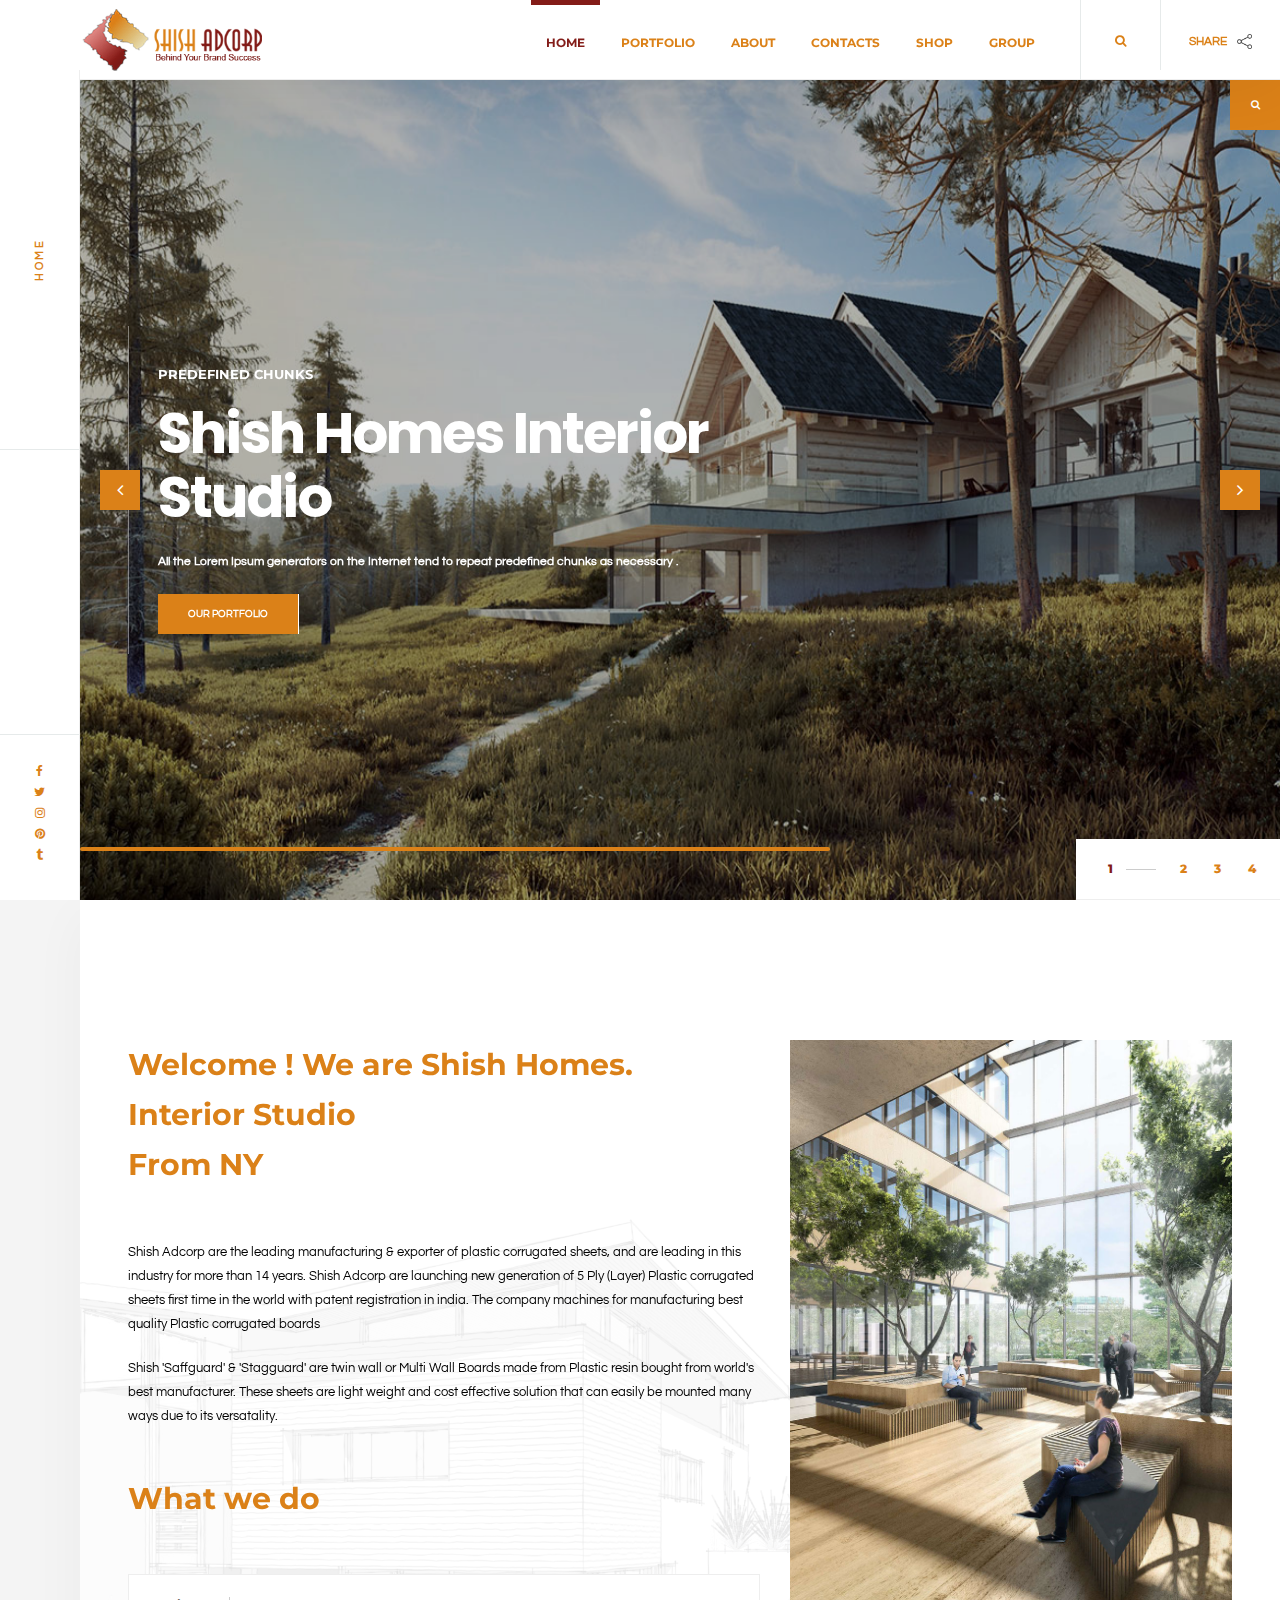
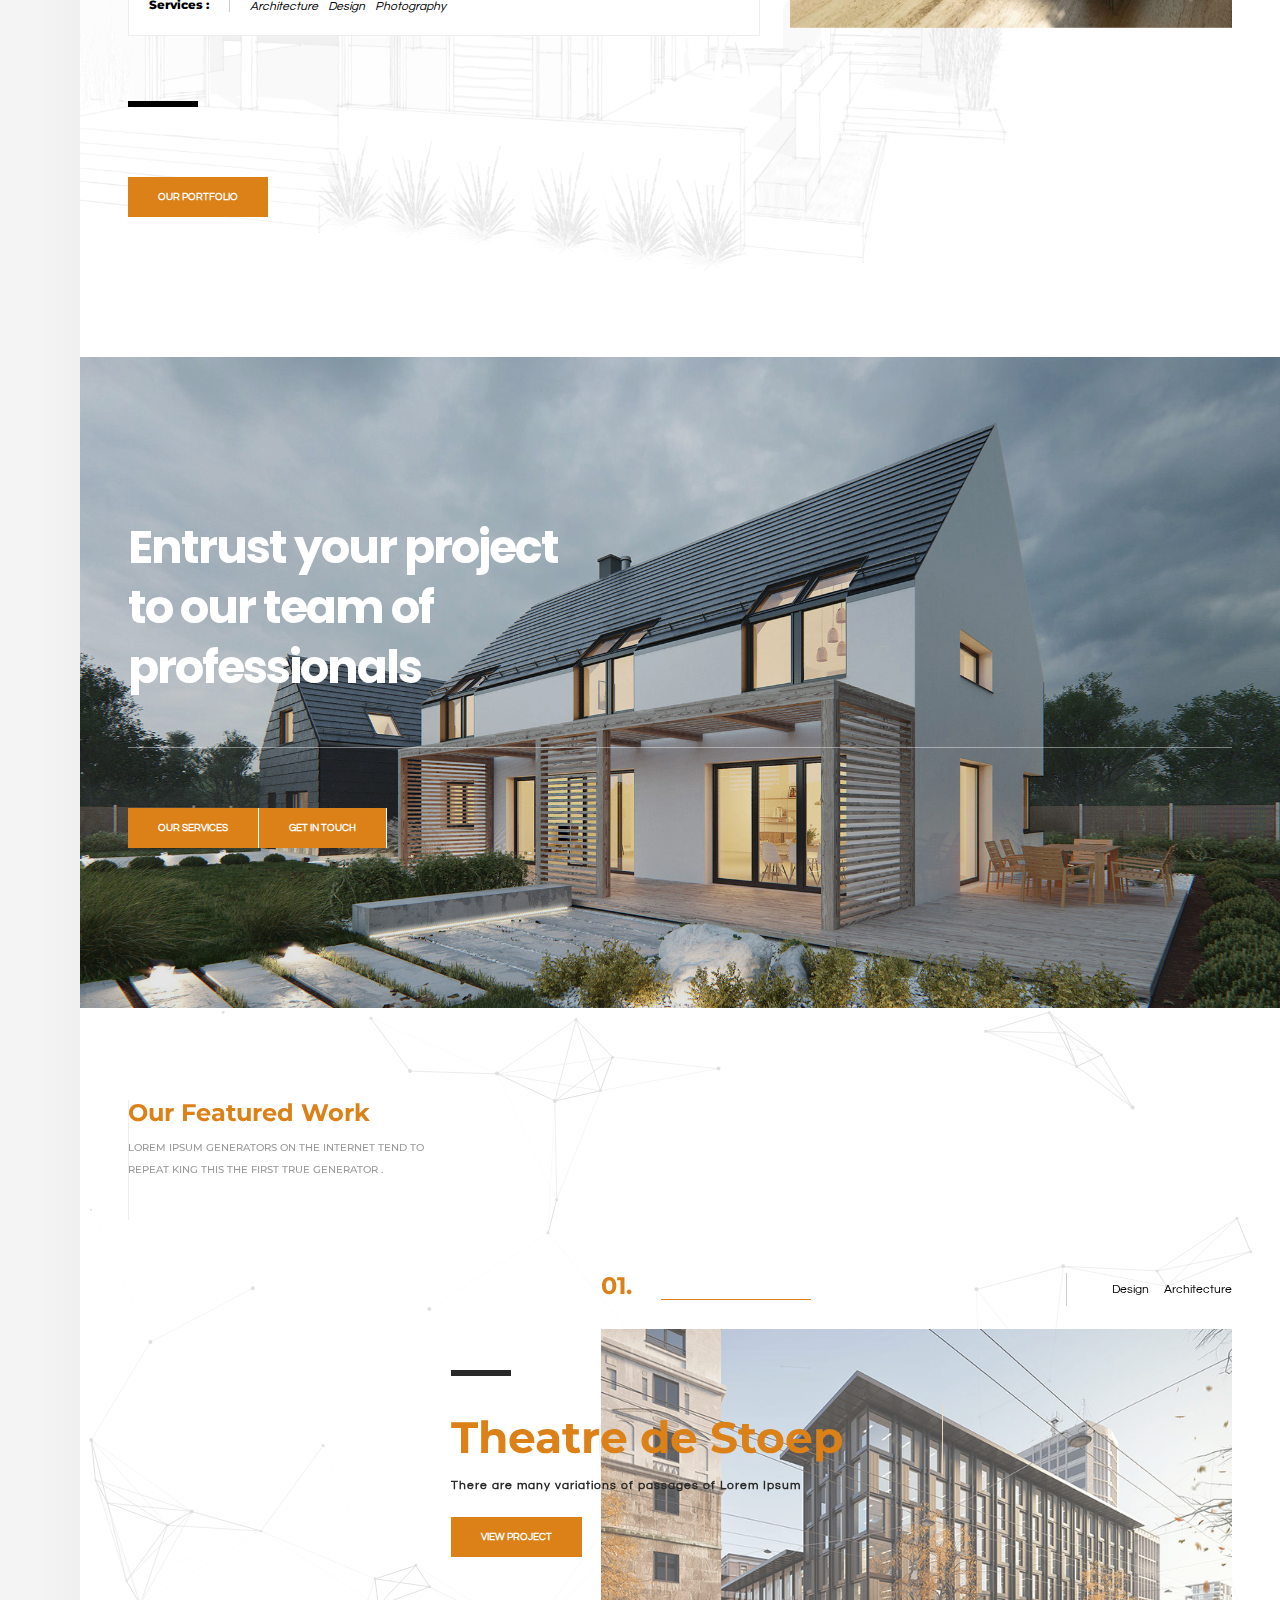
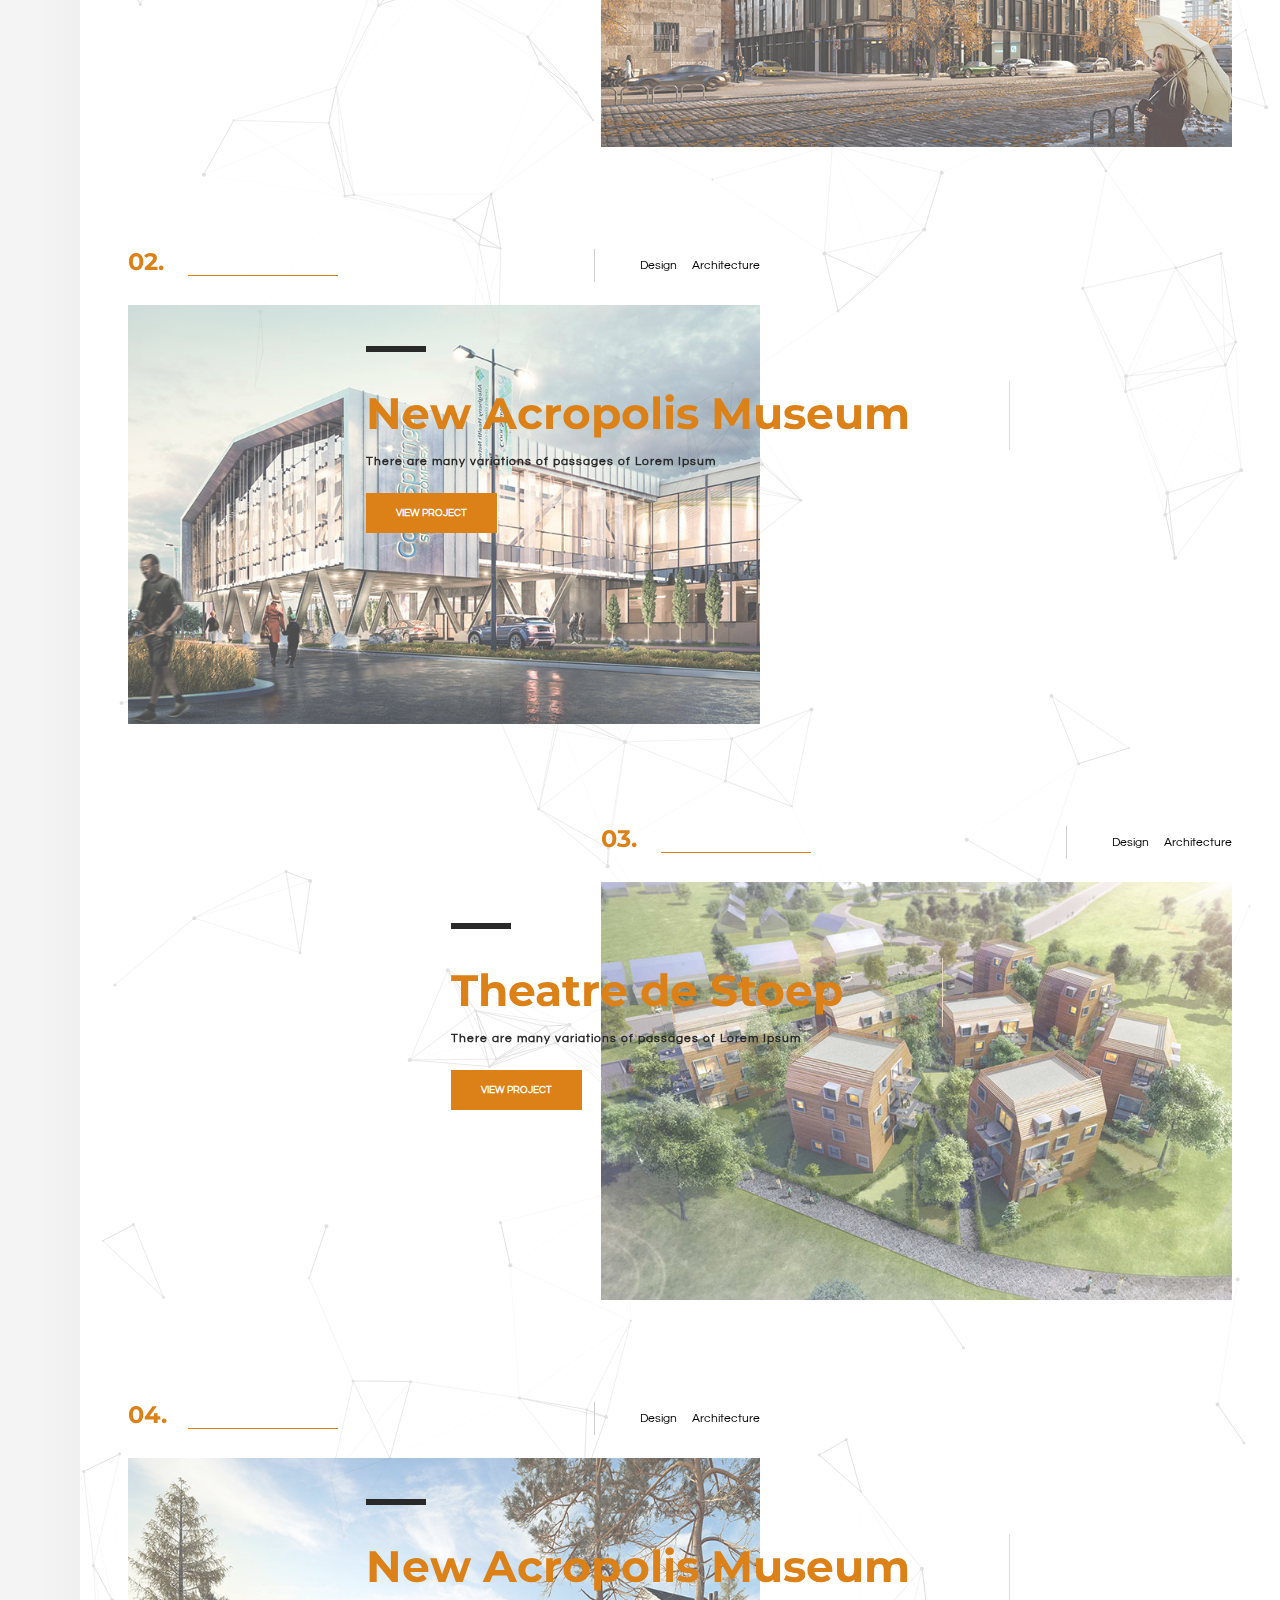
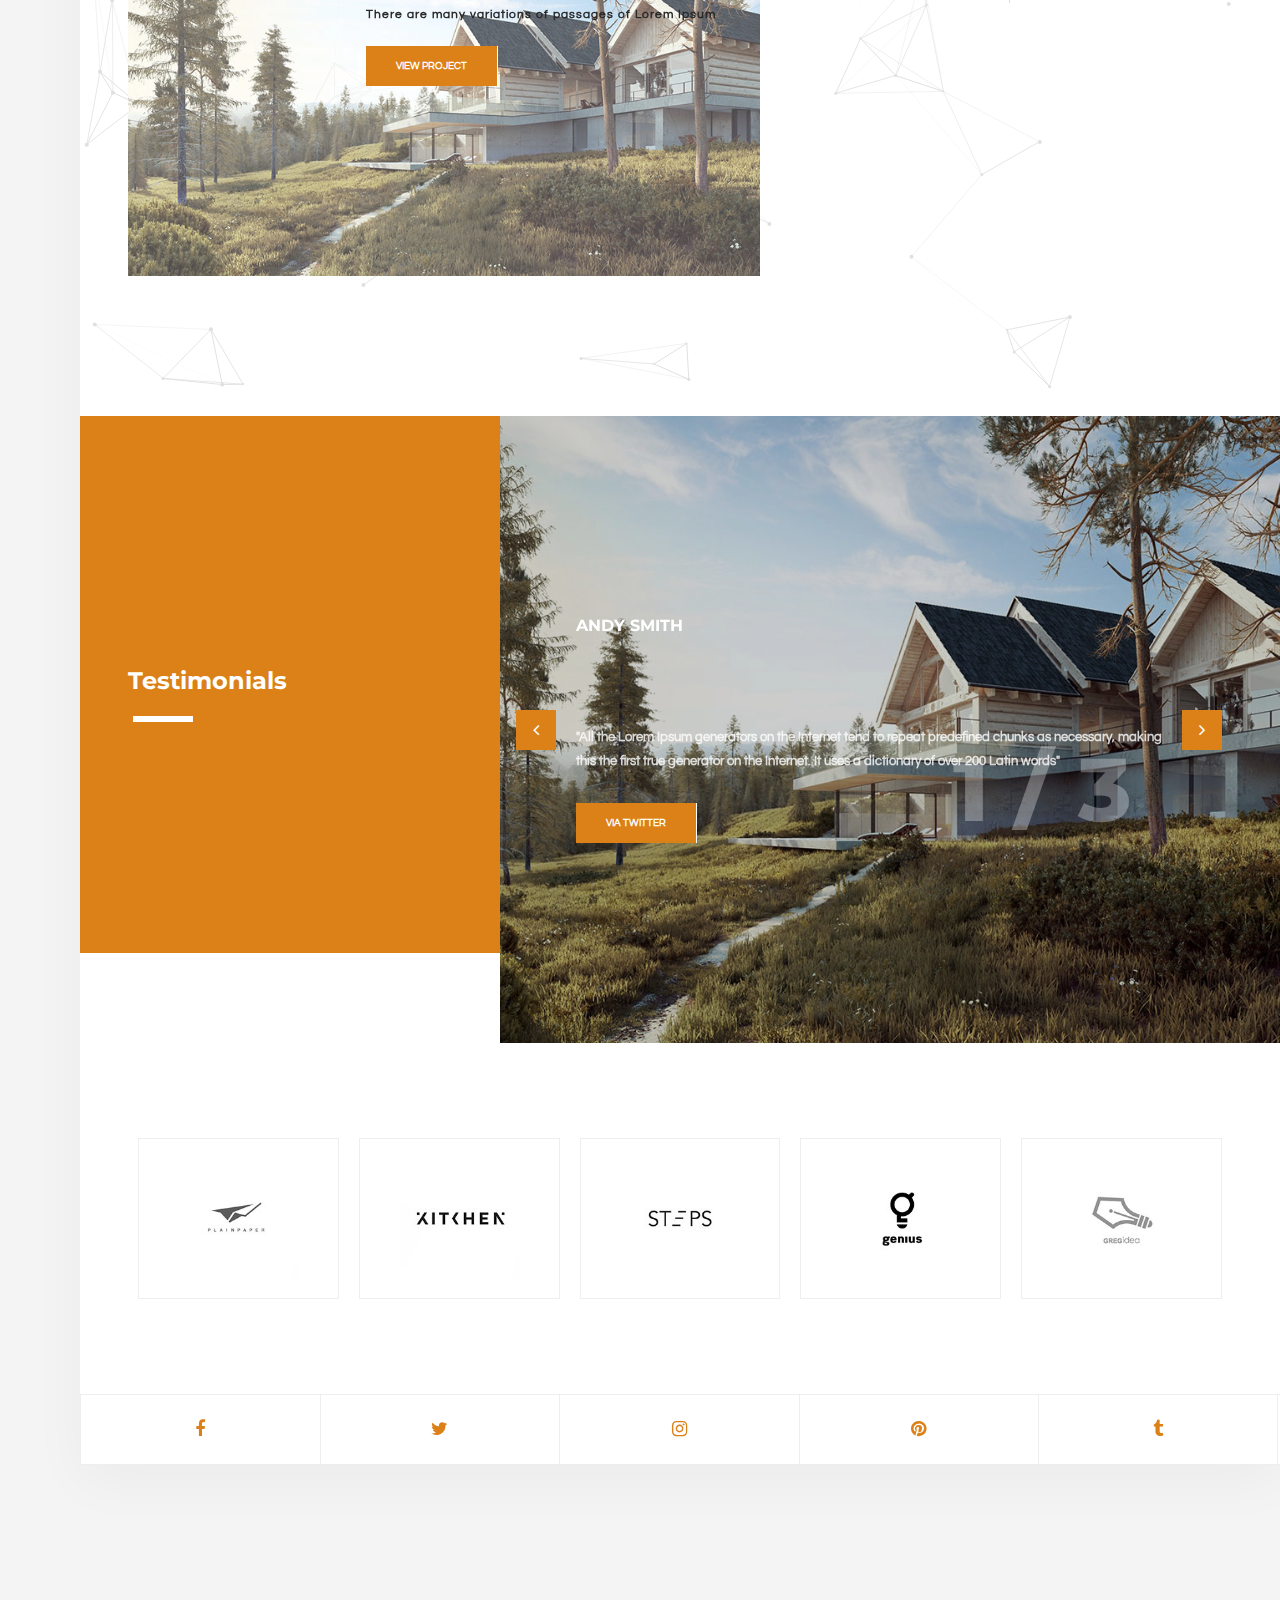
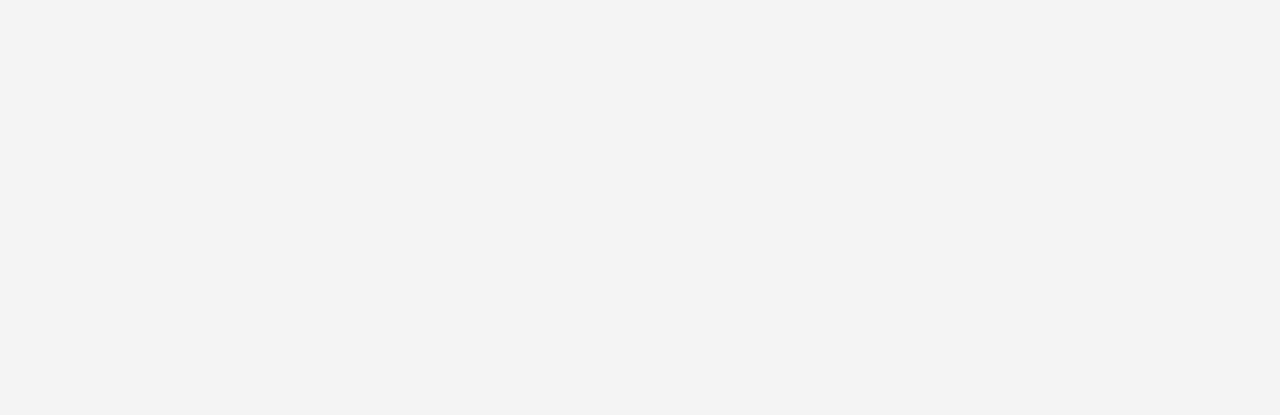
<file: index.html>
<!DOCTYPE HTML>
<html lang="en">

<head>
    <!--=============== basic  ===============-->
    <meta charset="UTF-8">
    <title>Home</title>
    <meta name="viewport"
        content="width=device-width, initial-scale=1.0, minimum-scale=1.0, maximum-scale=1.0, user-scalable=no">
    <meta name="robots" content="index, follow" />
    <meta name="keywords" content="" />
    <meta name="description" content="" />
    <!--=============== css  ===============-->
    <link type="text/css" rel="stylesheet" href="css/reset.css">
    <link type="text/css" rel="stylesheet" href="css/plugins.css">
    <link type="text/css" rel="stylesheet" href="css/style.css">
    <link type="text/css" rel="stylesheet" href="css/yourstyle.css">
    <!--=============== favicons ===============-->
    <link rel="shortcut icon" href="images/favicon.ico">
</head>

<body>

    <!-- loader -->
    <div class="loader">
        <div id="movingBallG">
            <div class="movingBallLineG"></div>
            <div id="movingBallG_1" class="movingBallG"></div>
        </div>
    </div>
    <!-- loader end -->
    <!--================= Main   ================-->
    <div id="main">
        <!--================= header ================-->
        <header class="main-header">
            <!-- logo -->
            <a class="logo-holder" href="index.html"><img src="images/logo.png" alt=""></a>
            <!-- logo end -->
            <!-- share button-->
            <div class="show-share-wrap">
                <div class="show-share"><span>Share</span><img src="images/share.png" alt=""></div>
            </div>
            <!-- share button end-->
            <!-- search button-->
            <div class="show-search show-fixed-search vissearch"><i class="fa fa-search"></i></div>
            <!-- search button end -->
            <!-- mobile nav -->
            <div class="nav-button-wrap">
                <div class="nav-button vis-main-menu"><span></span><span></span><span></span></div>
            </div>
            <!-- mobile nav end-->
            <!--  navigation -->
            <div class="nav-holder">
                <nav>
                    <ul>
                        <li>
                            <a href="index.html" class="act-link">Home </a>
                            <!--second level -->
                            <!--second level end-->
                        </li>
                        <li>
                            <a href="portfolio.html">Portfolio</a>
                            <!--second level -->
                            <!--second level end-->
                        </li>
                        <li>
                            <a href="about.html">About</a>
                            <!--second level end-->
                            <ul>
                                <li><a href="services.html">Services</a></li>
                            </ul>
                            <!--second level end-->
                        </li>
                        <li>
                            <a href="contact.html">Contacts </a>
                        </li>
                        <li>
                            <a href="shop.html">Shop</a>
                            <!--second level end-->
                            <ul>
                                <li><a href="product-single.html">Product Single</a></li>
                            </ul>
                            <!--second level end-->
                        </li>
                        <li>
                            <a href="Group.html">group</a>
                        </li>
                    </ul>
                </nav>
            </div>
            <!-- navigation  end -->
        </header>
        <!-- header  end -->
        <!--=============== wrapper ===============-->
        <div id="wrapper">
            <!-- content-holder  -->
            <div class="content-holder">
                <!-- home-slider  -->
                <div class="fs-gallery-wrap home-slider fl-wrap full-height" data-autoplayslider="5000">
                    <div class="slide-progress-container">
                        <div class="slide-progress-content">
                            <div class="slide-progress-warp">
                                <div class="slide-progress"></div>
                            </div>
                        </div>
                    </div>
                    <div class="swiper-container" data-scrollax-parent="true">
                        <div class="swiper-wrapper">
                            <!-- swiper-slide-->
                            <div class="swiper-slide">
                                <div class="bg" data-bg="images/bg/1.jpg"
                                    data-scrollax="properties: { translateY: '250px' }"></div>
                                <a href="images/bg/1.jpg" class="  gallery-popup image-popup"><i
                                        class="fa fa-search"></i></a>
                                <div class="overlay"></div>
                                <!-- hero-wrap-->
                                <div class="hero-wrap alt">
                                    <div class="container">
                                        <div class="hero-item">
                                            <h3>predefined chunks</h3>
                                            <h2>Shish Homes Interior <br> Studio</h2>
                                            <div class="clearfix"></div>
                                            <p>All the Lorem Ipsum generators on the Internet tend to repeat predefined
                                                chunks as necessary .</p>
                                            <div class="clearfix"></div>
                                            <a href="portfolio.html" class="btn float-btn flat-btn">Our portfolio</a>
                                        </div>
                                    </div>
                                </div>
                                <!-- hero-wrap end-->
                            </div>
                            <!-- swiper-slide end-->
                            <!-- swiper-slide-->
                            <div class="swiper-slide">
                                <div class="bg" data-bg="images/bg/2.jpg"
                                    data-scrollax="properties: { translateY: '250px' }"></div>
                                <a href="images/bg/2.jpg" class="  gallery-popup image-popup"><i
                                        class="fa fa-search"></i></a>
                                <div class="overlay"></div>
                                <!-- hero-wrap-->
                                <div class="hero-wrap alt">
                                    <div class="container">
                                        <div class="hero-item">
                                            <h3>molestie faucibus</h3>
                                            <h2> Interior Project<br> Title</h2>
                                            <div class="clearfix"></div>
                                            <p>All the Lorem Ipsum generators on the Internet tend to repeat predefined
                                                chunks as necessary .</p>
                                            <div class="clearfix"></div>
                                            <a href="portfolio-single.html" class="btn float-btn flat-btn">View
                                                Project</a>
                                        </div>
                                    </div>
                                </div>
                                <!-- hero-wrap end-->
                            </div>
                            <!-- swiper-slide end-->
                            <!-- swiper-slide-->
                            <div class="swiper-slide">
                                <div class="bg" data-bg="images/bg/4.jpg"
                                    data-scrollax="properties: { translateY: '250px' }"></div>
                                <a href="images/bg/4.jpg" class="  gallery-popup image-popup"><i
                                        class="fa fa-search"></i></a>
                                <div class="overlay"></div>
                                <!-- hero-wrap-->
                                <div class="hero-wrap alt">
                                    <div class="container">
                                        <div class="hero-item">
                                            <h3>tend to repeat</h3>
                                            <h2> Interior <br> Project Title</h2>
                                            <div class="clearfix"></div>
                                            <p>All the Lorem Ipsum generators on the Internet tend to repeat predefined
                                                chunks as necessary .</p>
                                            <div class="clearfix"></div>
                                            <a href="portfolio-single.html" class="btn float-btn flat-btn">View
                                                Project</a>
                                        </div>
                                    </div>
                                </div>
                                <!-- hero-wrap end-->
                            </div>
                            <!-- swiper-slide end-->
                            <!-- swiper-slide-->
                            <div class="swiper-slide">
                                <div class="bg" data-bg="images/bg/23.jpg"
                                    data-scrollax="properties: { translateY: '250px' }"></div>
                                <a href="images/bg/23.jpg" class="gallery-popup image-popup"><i
                                        class="fa fa-search"></i></a>
                                <div class="overlay"></div>
                                <!-- hero-wrap-->
                                <div class="hero-wrap alt">
                                    <div class="container">
                                        <div class="hero-item">
                                            <h3>Cras lacinia magna</h3>
                                            <h2> Our services <br> What we do</h2>
                                            <div class="clearfix"></div>
                                            <p>All the Lorem Ipsum generators on the Internet tend to repeat predefined
                                                chunks as necessary .</p>
                                            <div class="clearfix"></div>
                                            <a href="services.html" class="btn float-btn flat-btn">Our Services</a>
                                        </div>
                                    </div>
                                </div>
                                <!-- hero-wrap end-->
                            </div>
                            <!-- swiper-slide end-->
                        </div>
                        <div class="sw-button swiper-button-next"><i class="fa fa-angle-right"></i></div>
                        <div class="sw-button swiper-button-prev"><i class="fa fa-angle-left"></i></div>
                        <div class="swiper-pagination"></div>
                    </div>
                </div>
                <!-- home-slider end-->
                <!--content-->
                <div class="content">
                    <!--section -->
                    <section id="sec2" data-scrollax-parent="true">
                        <div class="container">
                            <div class="section-container fl-wrap">
                                <div class="row">
                                    <div class="col-md-7">
                                        <div class="content-wrap about-wrap">
                                            <h3 class="bold-title">Welcome ! We are Shish Homes. <br> Interior Studio
                                                <br> From NY</h3>
                                            <p>Shish Adcorp are the leading manufacturing & exporter of plastic
                                                corrugated sheets, and are leading in this industry for more than 14
                                                years. Shish Adcorp are launching new generation of 5 Ply (Layer)
                                                Plastic corrugated sheets first time in the world with patent
                                                registration in india. The company machines for manufacturing best
                                                quality Plastic corrugated boards
                                            </p>
                                            <p>Shish 'Saffguard' & 'Stagguard' are twin wall or Multi Wall Boards made
                                                from Plastic resin bought from world's best manufacturer. These sheets
                                                are light weight and cost effective solution that can easily be mounted
                                                many ways due to its versatality.
                                            </p>
                                            <br><br>
                                            <h3 class="bold-title">What we do</h3>
                                            <div class="pr-tags fl-wrap">
                                                <span>Services : </span>
                                                <ul>
                                                    <li><a href="services.html">Architecture</a></li>
                                                    <li><a href="services.html">Design</a></li>
                                                    <li><a href="services.html">Photography</a></li>
                                                </ul>
                                            </div>
                                            <span class="bold-separator"></span>
                                            <div class="clearfix"></div>
                                            <a href="portfolio.html" class="btn float-btn flat-btn">Our portfolio</a>
                                        </div>
                                    </div>
                                    <div class="col-md-5">
                                        <div class="box-item">
                                            <img src="images/folio/6.jpg" class="respimg" alt="">
                                            <div class="overlay"></div>
                                            <a href="images/folio/6.jpg" class="image-popup popup-image"><i
                                                    class="fa fa-search"></i></a>
                                        </div>
                                    </div>
                                </div>
                            </div>
                        </div>
                        <div class="bg dec-bg left-pos-dec" data-bg="images/bg/14.jpg"></div>
                    </section>
                    <!--section end  -->
                    <!--section -->
                    <section>
                        <div class="bg" data-bg="images/bg/4.jpg"></div>
                        <div class="overlay"></div>
                        <div class="container">
                            <div class="intro-text fl-wrap">
                                <h2>Entrust your project <br>to our team of <br>professionals</h2>
                                <a href="services.html" class="btn float-btn flat-btn">Our Services</a>
                                <a href="contact.html" class="btn float-btn flat-btn">Get in Touch</a>
                            </div>
                        </div>
                    </section>
                    <!--section end  -->
                    <!--section -->
                    <section>
                        <div class="container">
                            <div class="row">
                                <div class="col-md-4">
                                    <div class="pr-title">
                                        Our Featured Work
                                        <span>Lorem Ipsum generators on the Internet tend to repeat king this the first
                                            true generator . </span>
                                    </div>
                                </div>
                            </div>
                            <!--parallax-item -->
                            <div class="row">
                                <div class="col-md-5"></div>
                                <div class="col-md-7">
                                    <div class="parallax-item fl-wrap" data-scrollax-parent="true">
                                        <div class="parallax-header fl-wrap">
                                            <span>01.</span>
                                            <ul>
                                                <li><a href="#">Design</a></li>
                                                <li><a href="#">Architecture </a></li>
                                            </ul>
                                        </div>
                                        <img src="images/folio/2.jpg" alt="">
                                        <div class="parallax-text left-pos"
                                            data-scrollax="properties: { translateY: '-250px' }">
                                            <h3><a href="portfolio-single.html">Theatre de Stoep</a></h3>
                                            <h4>There are many variations of passages of Lorem Ipsum</h4>
                                            <a href="portfolio-single.html" class="btn float-btn flat-btn">View
                                                project</a>
                                        </div>
                                    </div>
                                </div>
                            </div>
                            <!--parallax-item end-->
                            <!--parallax-item -->
                            <div class="row">
                                <div class="col-md-7">
                                    <div class="parallax-item fl-wrap" data-scrollax-parent="true">
                                        <div class="parallax-header fl-wrap">
                                            <span>02.</span>
                                            <ul>
                                                <li><a href="#">Design</a></li>
                                                <li><a href="#">Architecture </a></li>
                                            </ul>
                                        </div>
                                        <img src="images/folio/11.jpg" alt="">
                                        <div class="parallax-text right-pos"
                                            data-scrollax="properties: { translateY: '-250px' }">
                                            <h3><a href="portfolio-single.html">New Acropolis Museum</a></h3>
                                            <h4>There are many variations of passages of Lorem Ipsum</h4>
                                            <a href="portfolio-single.html" class="btn float-btn flat-btn">View
                                                project</a>
                                        </div>
                                    </div>
                                </div>
                            </div>
                            <!--parallax-item end-->
                            <!--parallax-item -->
                            <div class="row">
                                <div class="col-md-5"></div>
                                <div class="col-md-7">
                                    <div class="parallax-item fl-wrap" data-scrollax-parent="true">
                                        <div class="parallax-header fl-wrap">
                                            <span>03.</span>
                                            <ul>
                                                <li><a href="#">Design</a></li>
                                                <li><a href="#">Architecture </a></li>
                                            </ul>
                                        </div>
                                        <img src="images/folio/16.jpg" alt="">
                                        <div class="parallax-text left-pos"
                                            data-scrollax="properties: { translateY: '-250px' }">
                                            <h3><a href="portfolio-single.html">Theatre de Stoep</a></h3>
                                            <h4>There are many variations of passages of Lorem Ipsum</h4>
                                            <a href="portfolio-single.html" class="btn float-btn flat-btn">View
                                                project</a>
                                        </div>
                                    </div>
                                </div>
                            </div>
                            <!--parallax-item end-->
                            <!--parallax-item -->
                            <div class="row">
                                <div class="col-md-7">
                                    <div class="parallax-item fl-wrap" data-scrollax-parent="true">
                                        <div class="parallax-header fl-wrap">
                                            <span>04.</span>
                                            <ul>
                                                <li><a href="#">Design</a></li>
                                                <li><a href="#">Architecture </a></li>
                                            </ul>
                                        </div>
                                        <img src="images/folio/19.jpg" alt="">
                                        <div class="parallax-text right-pos"
                                            data-scrollax="properties: { translateY: '-250px' }">
                                            <h3><a href="portfolio-single.html">New Acropolis Museum</a></h3>
                                            <h4>There are many variations of passages of Lorem Ipsum</h4>
                                            <a href="portfolio-single.html" class="btn float-btn flat-btn">View
                                                project</a>
                                        </div>
                                    </div>
                                </div>
                            </div>
                            <!--parallax-item end-->
                        </div>
                        <div class="partcile-dec" data-parcount="250"></div>
                    </section>
                    <!--section end  -->
                    <!--section -->
                    <section class="parallax-section header-section " data-scrollax-parent="true" id="sec6">
                        <div class="bg" data-bg="images/bg/1.jpg" data-scrollax="properties: { translateY: '200px' }">
                        </div>
                        <div class="overlay"></div>
                        <div class="container">
                            <div class="row">
                                <div class="col-md-4">
                                    <div class="pr-title">
                                        Testimonials
                                    </div>
                                </div>
                                <div class="col-md-8">
                                    <div class="single-slider testilider fl-wrap" data-effects="slide">
                                        <div class="swiper-container">
                                            <div class="swiper-wrapper">
                                                <!-- swiper-slide -->
                                                <div class="swiper-slide">
                                                    <div class="testi-item fl-wrap">
                                                        <h3>Andy Smith</h3>
                                                        <p>"All the Lorem Ipsum generators on the Internet tend to
                                                            repeat predefined chunks as necessary, making this the first
                                                            true generator on the Internet. It uses a dictionary of over
                                                            200 Latin words"</p>
                                                        <a href="#" class="btn float-btn flat-btn" target="_blank">Via
                                                            Twitter</a>
                                                    </div>
                                                </div>
                                                <!-- swiper-slide end-->
                                                <!-- swiper-slide -->
                                                <div class="swiper-slide">
                                                    <div class="testi-item fl-wrap">
                                                        <h3>Liza Mirovsky</h3>
                                                        <p>"Vestibulum orci felis, ullamcorper non condimentum non,
                                                            ultrices ac nunc. Mauris non ligula suscipit, vulputate mi
                                                            accumsan, dapibus felis. Nullam sed sapien dui. Nulla auctor
                                                            sit amet sem non porta. Integer iaculis tellus nulla, quis
                                                            imperdiet magna venenatis vitae"</p>
                                                        <a href="#" class="btn float-btn flat-btn" target="_blank">Via
                                                            Facebook</a>
                                                    </div>
                                                </div>
                                                <!-- swiper-slide end-->
                                                <!-- swiper-slide -->
                                                <div class="swiper-slide">
                                                    <div class="testi-item fl-wrap">
                                                        <h3>Gary Trust</h3>
                                                        <p> "If you are going to use a passage of Lorem Ipsum, you need
                                                            to be sure there isn't anything embarrassing hidden in the
                                                            middle of text."</p>
                                                        <a href="#" class="btn float-btn flat-btn" target="_blank">Via
                                                            Myspace</a>
                                                    </div>
                                                </div>
                                                <!-- swiper-slide end-->
                                            </div>
                                            <div class="swiper-pagination"></div>
                                            <div class="swiper-button-prev"><i class="fa fa-angle-left"></i></div>
                                            <div class="swiper-button-next"><i class="fa fa-angle-right"></i></div>
                                        </div>
                                    </div>
                                </div>
                            </div>
                        </div>
                    </section>
                    <!--section end  -->
                    <!--section -->
                    <section>
                        <div class="container">
                            <div class="clients-list fl-wrap">
                                <ul>
                                    <li><a href="#" target="_blank"> <img src="images/clients/1.jpg" alt=""> </a></li>
                                    <li><a href="#" target="_blank"> <img src="images/clients/2.jpg" alt=""> </a></li>
                                    <li><a href="#" target="_blank"> <img src="images/clients/3.jpg" alt=""> </a></li>
                                    <li><a href="#" target="_blank"> <img src="images/clients/4.jpg" alt=""> </a></li>
                                    <li><a href="#" target="_blank"> <img src="images/clients/5.jpg" alt=""> </a></li>
                                </ul>
                            </div>
                        </div>
                    </section>
                    <!--section end  -->
                    <!--social-wrap -->
                    <div class="social-wrap fl-wrap">
                        <ul>
                            <li><a href="#" target="_blank"><i class="fa fa-facebook"></i></a></li>
                            <li><a href="#" target="_blank"><i class="fa fa-twitter"></i></a></li>
                            <li><a href="#" target="_blank"><i class="fa fa-instagram"></i></a></li>
                            <li><a href="#" target="_blank"><i class="fa fa-pinterest"></i></a></li>
                            <li><a href="#" target="_blank"><i class="fa fa-tumblr"></i></a></li>
                        </ul>
                    </div>
                    <!--social-wrap end-->
                </div>
                <!-- content  end -->
                <!--=============== content-footer   ===============-->
                <div class="height-emulator"></div>
                <footer class="content-footer">
                    <div class="footer-inner">
                        <div class="row">
                            <div class="col-md-3">
                                <a class="footer-logo" href="index.html"><img src="images/logo.png" alt=""></a>
                            </div>
                            <div class="col-md-4">
                                <div class="footer-header fl-wrap"><span>01.</span> Contacts</div>
                                <div class="footer-box fl-wrap">
                                    <ul>
                                        <li><span>Mail :</span><a href="#" target="_blank">shishadcorp@gmail.com</a>
                                        </li>
                                        <li><span>Adress :</span><a href="#" target="_blank">Sainath ,Industrial Bhatar
                                                charrasta Udhana Magdhalla Road, Surat, Gujarat.</a></li>
                                        <li><span>Phone :</span><a href="#">+91-9898168182</a></li>
                                    </ul>
                                </div>
                            </div>
                            <div class="col-md-5">
                                <div class="footer-header fl-wrap"><span>02.</span> Subscribe</div>
                                <div class="footer-box fl-wrap">
                                    <div class="subcribe-form fl-wrap">
                                        <span>Newsletter</span>
                                        <form id="subscribe">
                                            <input class="enteremail" name="email" id="subscribe-email"
                                                placeholder="email" spellcheck="false" type="text">
                                            <button type="submit" id="subscribe-button"
                                                class="subscribe-button">Submit</button>
                                            <label for="subscribe-email" class="subscribe-message"></label>
                                        </form>
                                    </div>
                                </div>
                            </div>
                        </div>
                        <div class="row">
                            <div class="col-md-3"></div>
                            <div class="col-md-9">
                                <div class="fl-wrap policy-box">
                                    <p> &#169; Shish Homes 2017. All rights reserved. </p>
                                </div>
                            </div>
                        </div>
                        <div class="to-top"><i class="fa fa-long-arrow-up"></i></div>
                    </div>
                </footer>
                <!-- content-footer end    -->
            </div>
            <!-- content-holder end -->
        </div>
        <!-- wrapper end -->
        <!--search-form-holder -->
        <div class="search-form-holder fixed-search">
            <div class="search-form-bg"></div>
            <div class="search-form-wrap">
                <div class="container">
                    <form class="searchform" method="get">
                        <input type="text" autocomplete="off" name="s" placeholder="Type and Enter to Search">
                    </form>
                    <div class="close-fixed-search"></div>
                </div>
                <div class="dublicated-text"></div>
            </div>
        </div>
        <!--search-form-holder  end-->
        <!-- Share container  -->
        <div class="share-wrapper isShare">
            <div class="share-container"></div>
        </div>
        <!-- Share container  end-->
        <!-- footer -->

        <footer class="main-footer">
            <div class="fixed-title"><span>Home</span></div>
            <div class="footer-social">
                <ul>
                    <li><a href="#" target="_blank"><i class="fa fa-facebook"></i></a></li>
                    <li><a href="#" target="_blank"><i class="fa fa-twitter"></i></a></li>
                    <li><a href="#" target="_blank"><i class="fa fa-instagram"></i></a></li>
                    <li><a href="#" target="_blank"><i class="fa fa-pinterest"></i></a></li>
                    <li><a href="#" target="_blank"><i class="fa fa-tumblr"></i></a></li>
                </ul>
            </div>
        </footer>
        <!-- footer end-->
    </div>
    <!-- Main end -->
    <!--=============== scripts  ===============-->
    <script type="text/javascript" src="js/jquery.min.js"></script>
    <script type="text/javascript" src="js/plugins.js"></script>
    <script type="text/javascript" src="js/scripts.js"></script>
</body>

</html>
</file>
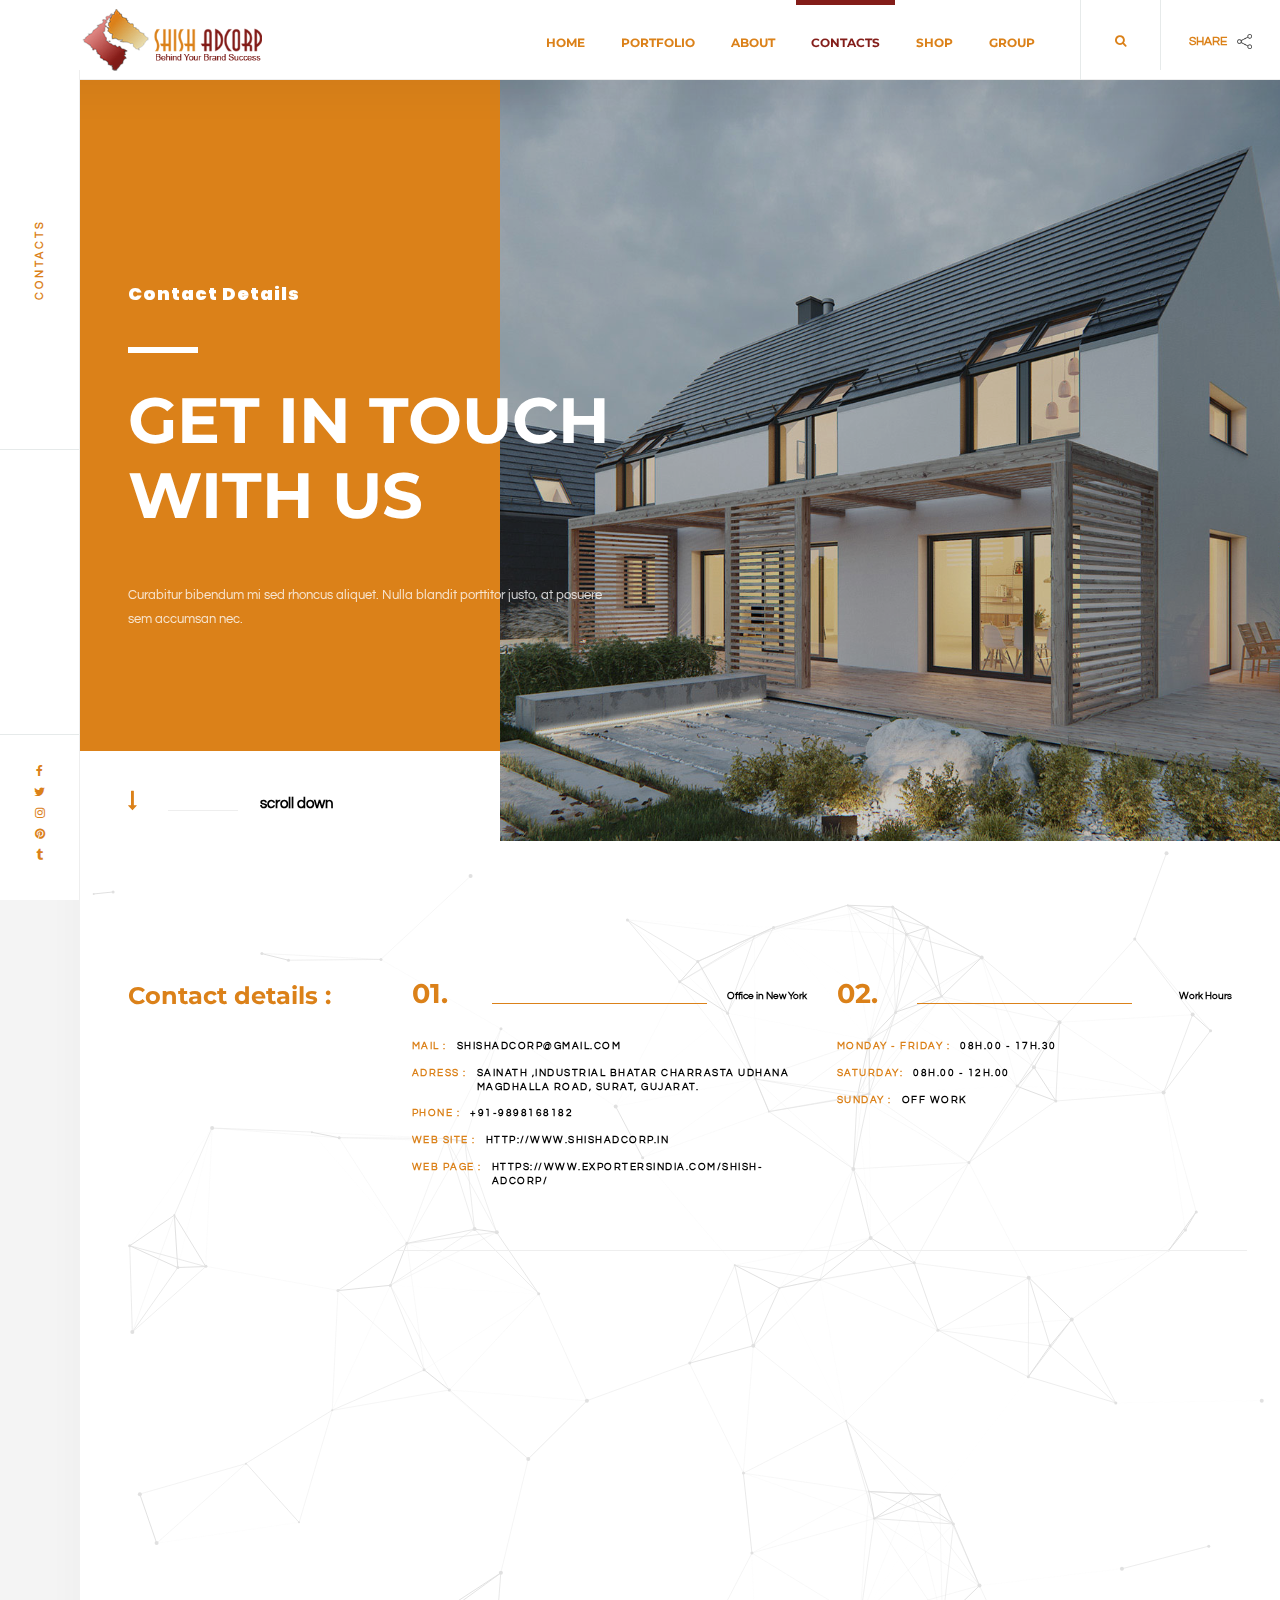
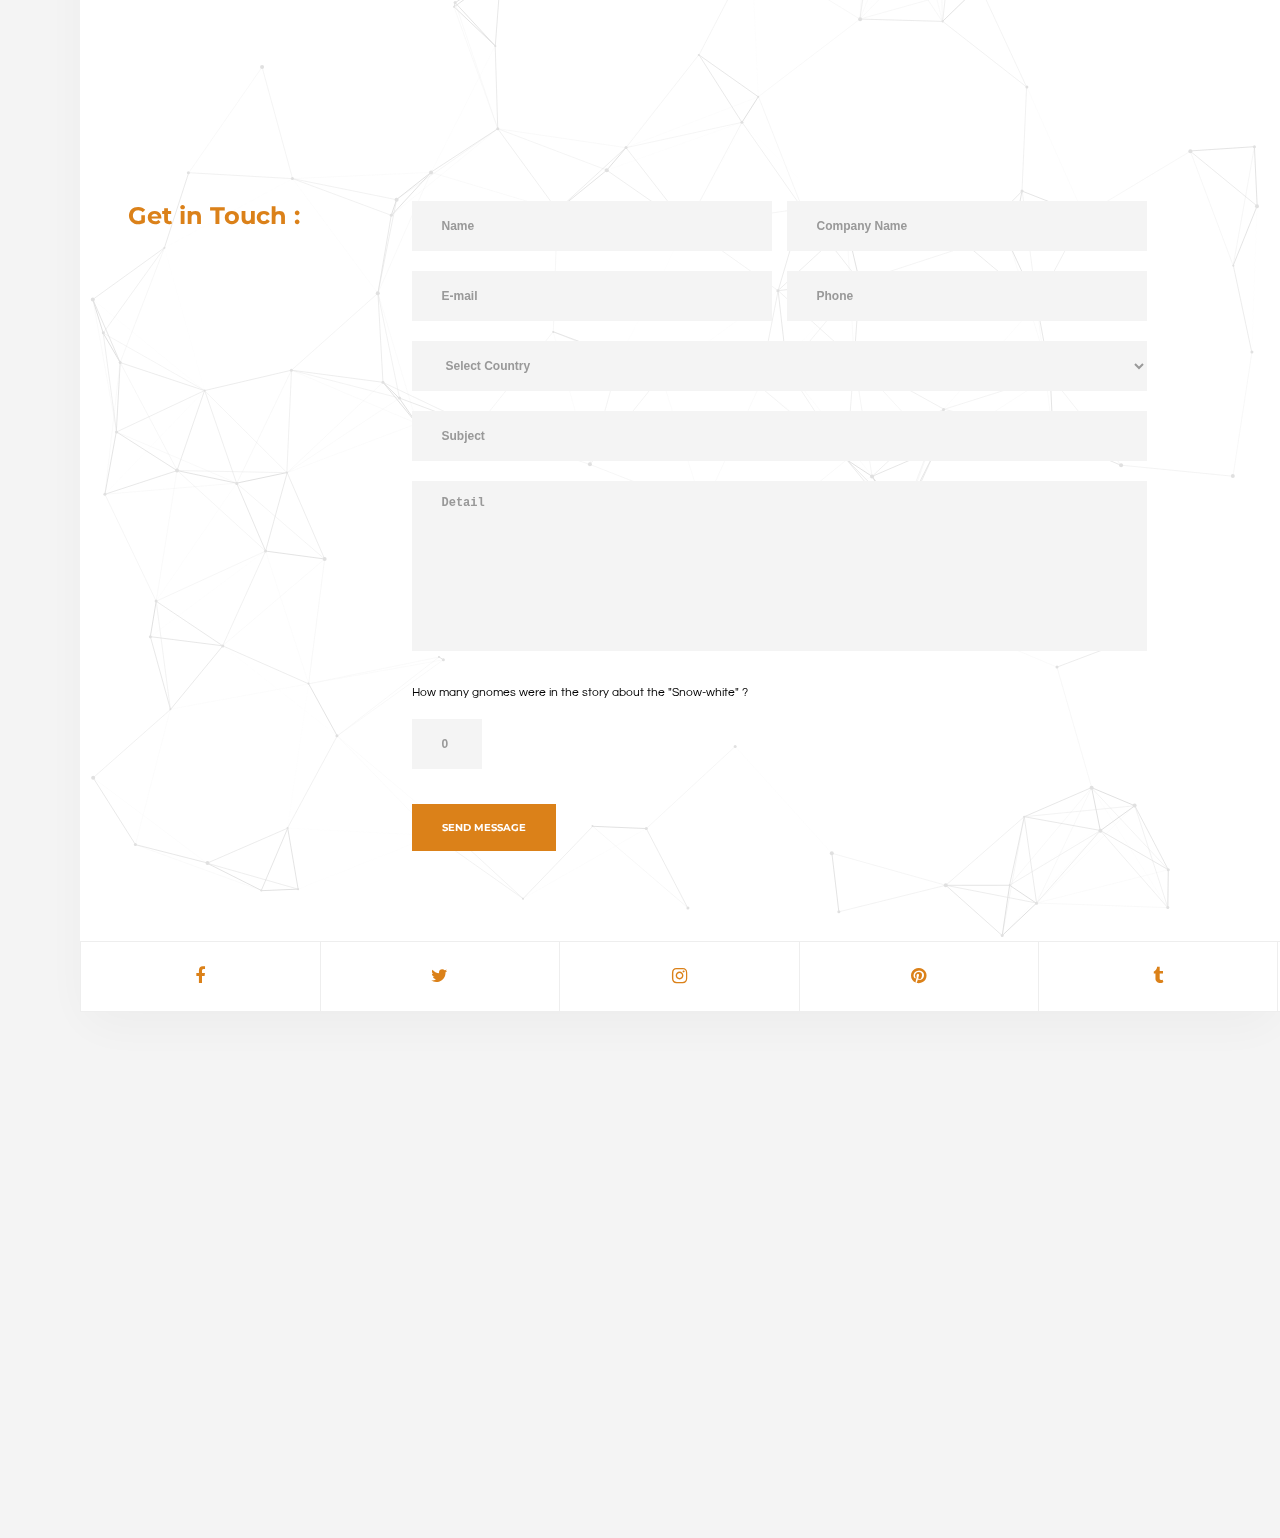
<file: contact.html>
<!DOCTYPE HTML>
<html lang="en">

<head>
    <!--=============== basic  ===============-->
    <meta charset="UTF-8">
    <title>contact</title>
    <meta name="viewport"
        content="width=device-width, initial-scale=1.0, minimum-scale=1.0, maximum-scale=1.0, user-scalable=no">
    <meta name="robots" content="index, follow" />
    <meta name="keywords" content="" />
    <meta name="description" content="" />
    <!--=============== css  ===============-->
    <link type="text/css" rel="stylesheet" href="css/reset.css">
    <link type="text/css" rel="stylesheet" href="css/plugins.css">
    <link type="text/css" rel="stylesheet" href="css/style.css">
    <link type="text/css" rel="stylesheet" href="css/yourstyle.css">
    <!--=============== favicons ===============-->
    <link rel="shortcut icon" href="images/favicon.ico">
</head>

<body>
    <!-- loader -->
    <div class="loader">
        <div id="movingBallG">
            <div class="movingBallLineG"></div>
            <div id="movingBallG_1" class="movingBallG"></div>
        </div>
    </div>
    <!-- loader end -->
    <!--================= Main   ================-->
    <div id="main">
        <!--================= header ================-->
        <header class="main-header">
            <!-- logo -->
            <a class="logo-holder" href="index.html"><img src="images/logo.png" alt=""></a>
            <!-- logo end -->
            <!-- share button-->
            <div class="show-share-wrap">
                <div class="show-share"><span>Share</span><img src="images/share.png" alt=""></div>
            </div>
            <!-- share button end-->
            <!-- search button-->
            <div class="show-search show-fixed-search vissearch"><i class="fa fa-search"></i></div>
            <!-- search button end -->
            <!-- mobile nav -->
            <div class="nav-button-wrap">
                <div class="nav-button vis-main-menu"><span></span><span></span><span></span></div>
            </div>
            <!-- mobile nav end-->
            <!--  navigation -->
            <div class="nav-holder">
                <nav>
                    <ul>
                        <li>
                            <a href="index.html">Home </a>
                        </li>
                        <li>
                            <a href="portfolio.html">Portfolio</a>
                        </li>
                        <li>
                            <a href="about.html">About</a>
                            <!--second level end-->
                            <ul>
                                <li><a href="services.html">Services</a></li>
                            </ul>
                            <!--second level end-->
                        </li>
                        <li>
                            <a href="contact.html" class="act-link">Contacts </a>
                        </li>
                        <li>
                            <a href="shop.html">Shop</a>
                            <!--second level end-->
                            <ul>
                                <li><a href="product-single.html">Product Single</a></li>
                            </ul>
                            <!--second level end-->
                        </li>
                        <li>
                            <a href="Group.html">Group</a>
                        </li>
                    </ul>
                </nav>
            </div>
            <!-- navigation  end -->
        </header>
        <!-- header  end -->
        <!--=============== wrapper ===============-->
        <div id="wrapper">
            <!-- content-holder  -->
            <div class="content-holder">
                <!--  content -->
                <div class="content">
                    <!--  section  -->
                    <section class="parallax-section header-section" data-scrollax-parent="true">
                        <div class="bg" data-bg="images/bg/4.jpg" data-scrollax="properties: { translateY: '200px' }">
                        </div>
                        <div class="overlay"></div>
                        <div class="container big-container">
                            <div class="section-title">
                                <h3>Contact Details</h3>
                                <div class="separator trsp-separator"></div>
                                <h2>Get In Touch <br> with us</h2>
                                <p>Curabitur bibendum mi sed rhoncus aliquet. Nulla blandit porttitor justo, at posuere
                                    sem accumsan nec.</p>
                                <a href="#sec1" class="custom-scroll-link sect-scroll-link"><i
                                        class="fa fa-long-arrow-down"></i> <span>scroll down</span></a>
                            </div>
                        </div>
                    </section>
                    <!--  section  end-->
                    <!--  section  -->
                    <section>
                        <div class="container">
                            <div class="contact-details-wrap fl-wrap" id="sec1">
                                <div class="row">
                                    <div class="col-md-3">
                                        <div class="small-sec-title">
                                            <h3>Contact details :</h3>
                                        </div>
                                    </div>
                                    <div class="col-md-9">
                                        <div class="contact-details fl-wrap">
                                            <div class="row border-dec">
                                                <div class="col-md-6">
                                                    <h4><span>01.</span>Office in New York</h4>
                                                    <ul>
                                                        <li><span>Mail :</span><a href="#"
                                                                target="_blank">shishadcorp@gmail.com</a></li>
                                                        <li><span>Adress :</span><a href="#" target="_blank">Sainath
                                                                ,Industrial Bhatar charrasta Udhana Magdhalla Road,
                                                                Surat, Gujarat.</a></li>
                                                        <li><span>Phone :</span><a href="#">+91-9898168182</a></li>
                                                        <li><span>Web Site :</span><a
                                                                href="#">http://www.shishadcorp.in</a></li>
                                                        <li><span>Web Page :</span><a
                                                                href="#">https://www.exportersindia.com/shish-adcorp/</a>
                                                        </li>
                                                    </ul>
                                                </div>
                                                <div class="col-md-6">
                                                    <h4><span>02.</span>Work Hours</h4>
                                                    <ul>
                                                        <li><span>Monday - Friday : </span> 08h.00 - 17h.30</li>
                                                        <li><span>Saturday: </span> 08h.00 - 12h.00 </li>
                                                        <li><span>Sunday :</span> Off work </li>
                                                    </ul>
                                                </div>
                                            </div>
                                        </div>
                                    </div>
                                </div>
                            </div>
                            <div class="map-box">
                                <div id="map-canvas"></div>
                            </div>
                            <div class="contact-details-wrap fl-wrap">
                                <div class="row">
                                    <div class="col-md-3">
                                        <div class="small-sec-title">
                                            <h3>Get in Touch : </h3>
                                        </div>
                                    </div>
                                    <div class="col-md-9">
                                        <!-- contact form -->
                                        <div class="contact-form-holder fl-wrap">
                                            <div id="contact-form">
                                                <div id="message"></div>
                                                <form method="post" saction="http://balkon.kwst.net/site/light/php/contact.php"
                                                    name="contactform" id="contactform">
                                                    <div class="col-md-12 p-0">
                                                        <div class="col-md-6 p-l">
                                                            <input name="name" type="text" id="name"
                                                                onClick="this.select()" value="Name">
                                                        </div>
                                                        <div class="col-md-6 p-l">
                                                            <input name="name" type="text" id="name"
                                                                onClick="this.select()" value="Company Name">
                                                        </div>
                                                        <div class="col-md-6 p-l">
                                                            <input name="email" type="text" id="email"
                                                                onClick="this.select()" value="E-mail">
                                                        </div>
                                                        <div class="col-md-6 p-l">
                                                            <input type="text" name="phone" id="phone"
                                                                onClick="this.select()" value="Phone" />
                                                        </div>
                                                        <div class="col-md-12 p-l">
                                                            <select onClick="this.select()" id="name"
                                                                aria-placeholder="suart">
                                                                <option value="0"> Select Country</option>
                                                                <option value="1">india</option>
                                                                <option value="2">usa</option>
                                                            </select>
                                                        </div>
                                                        <div class="col-md-12 p-l">
                                                            <input type="text" name="phone" id="phone"
                                                                onClick="this.select()" value="Subject" />
                                                        </div>
                                                        <div class="col-md-12 p-l">
                                                            <textarea name="comments" id="comments"
                                                                onClick="this.select()">Detail</textarea>
                                                        </div>
                                                       
                                                        <div class="verify-wrap">
                                                            <span class="verify-text"> How many gnomes were in the
                                                                story about the "Snow-white" ?</span>
                                                            <input name="verify" type="text" id="verify"
                                                                onClick="this.select()" value="0">
                                                        </div>
                                                        <button type="submit" id="submit"
                                                            data-top-bottom="transform: translateY(-50px);"
                                                            data-bottom-top="transform: translateY(50px);"><span>Send
                                                                Message </span>
                                                        </button>
                                                    </div>
                                                </form>
                                            </div>
                                        </div>
                                        <!-- contact form  end-->
                                    </div>
                                </div>
                            </div>
                        </div>
                        <!--  partcile-dec  -->
                        <div class="partcile-dec" data-parcount="200"></div>
                        <!--  partcile-dec  end-->
                    </section>
                    <!--  section  end-->
                    <!--  social-wrap  -->
                    <div class="social-wrap fl-wrap">
                        <ul>
                            <li><a href="#" target="_blank"><i class="fa fa-facebook"></i></a></li>
                            <li><a href="#" target="_blank"><i class="fa fa-twitter"></i></a></li>
                            <li><a href="#" target="_blank"><i class="fa fa-instagram"></i></a></li>
                            <li><a href="#" target="_blank"><i class="fa fa-pinterest"></i></a></li>
                            <li><a href="#" target="_blank"><i class="fa fa-tumblr"></i></a></li>
                        </ul>
                    </div>
                    <!--  social-wrap  end-->
                </div>
                <!-- content end -->
                <!--=============== content-footer   ===============-->
                <div class="height-emulator"></div>
                <footer class="content-footer">
                    <div class="footer-inner">
                        <div class="row">
                            <div class="col-md-3">
                                <a class="footer-logo" href="index.html"><img src="images/logo.png" alt=""></a>
                            </div>
                            <div class="col-md-4">
                                <div class="footer-header fl-wrap"><span>01.</span> Contacts</div>
                                <div class="footer-box fl-wrap">
                                    <ul>
                                        <li><span>Mail :</span><a href="#" target="_blank">shishadcorp@gmail.com</a>
                                        </li>
                                        <li><span>Adress :</span><a href="#" target="_blank">Sainath ,Industrial Bhatar charrasta Udhana Magdhalla Road, Surat, Gujarat.</a></li>
                                        <li><span>Phone :</span><a href="#">+91-9898168182</a></li>
                                    </ul>
                                </div>
                            </div>
                            <div class="col-md-5">
                                <div class="footer-header fl-wrap"><span>02.</span> Subscribe</div>
                                <div class="footer-box fl-wrap">
                                    <div class="subcribe-form fl-wrap">
                                        <span>Newsletter</span>
                                        <form id="subscribe">
                                            <input class="enteremail" name="email" id="subscribe-email"
                                                placeholder="email" spellcheck="false" type="text">
                                            <button type="submit" id="subscribe-button"
                                                class="subscribe-button">Submit</button>
                                            <label for="subscribe-email" class="subscribe-message"></label>
                                        </form>
                                    </div>
                                </div>
                            </div>
                        </div>
                        <div class="row">
                            <div class="col-md-3"></div>
                            <div class="col-md-9">
                                <div class="fl-wrap policy-box">
                                    <p> &#169; Shish Homes 2017. All rights reserved.</p>
                                </div>
                            </div>
                        </div>
                        <div class="to-top"><i class="fa fa-long-arrow-up"></i></div>
                    </div>
                </footer>
                <!-- content-footer end    -->
            </div>
            <!-- content-holder end -->
        </div>
        <!-- wrapper end -->
        <!--search-form-holder -->
        <div class="search-form-holder fixed-search">
            <div class="search-form-bg"></div>
            <div class="search-form-wrap">
                <div class="container">
                    <form class="searchform" method="get">
                        <input type="text" autocomplete="off" name="s" placeholder="Type and Enter to Search">
                    </form>
                    <div class="close-fixed-search"></div>
                </div>
                <div class="dublicated-text"></div>
            </div>
        </div>
        <!--search-form-holder  end-->
        <!-- Share container  -->
        <div class="share-wrapper isShare">
            <div class="share-container"></div>
        </div>
        <!-- Share container  end-->
        <!-- footer -->
        <footer class="main-footer">
            <div class="fixed-title"><span>Contacts</span></div>
            <div class="footer-social">
                <ul>
                    <li><a href="#" target="_blank"><i class="fa fa-facebook"></i></a></li>
                    <li><a href="#" target="_blank"><i class="fa fa-twitter"></i></a></li>
                    <li><a href="#" target="_blank"><i class="fa fa-instagram"></i></a></li>
                    <li><a href="#" target="_blank"><i class="fa fa-pinterest"></i></a></li>
                    <li><a href="#" target="_blank"><i class="fa fa-tumblr"></i></a></li>
                </ul>
            </div>
        </footer>
        <!-- footer end-->
    </div>
    <!-- Main end -->
    <!--=============== scripts ===============-->
    <script type="text/javascript"
        src="http://maps.google.com/maps/api/js?key=AIzaSyDwJSRi0zFjDemECmFl9JtRj1FY7TiTRRo"></script>
    <script type="text/javascript" src="js/jquery.min.js"></script>
    <script type="text/javascript" src="js/plugins.js"></script>
    <script type="text/javascript" src="js/scripts.js"></script>
    <script type="text/javascript" src="js/map.js"></script>
</body>

</html>
</file>
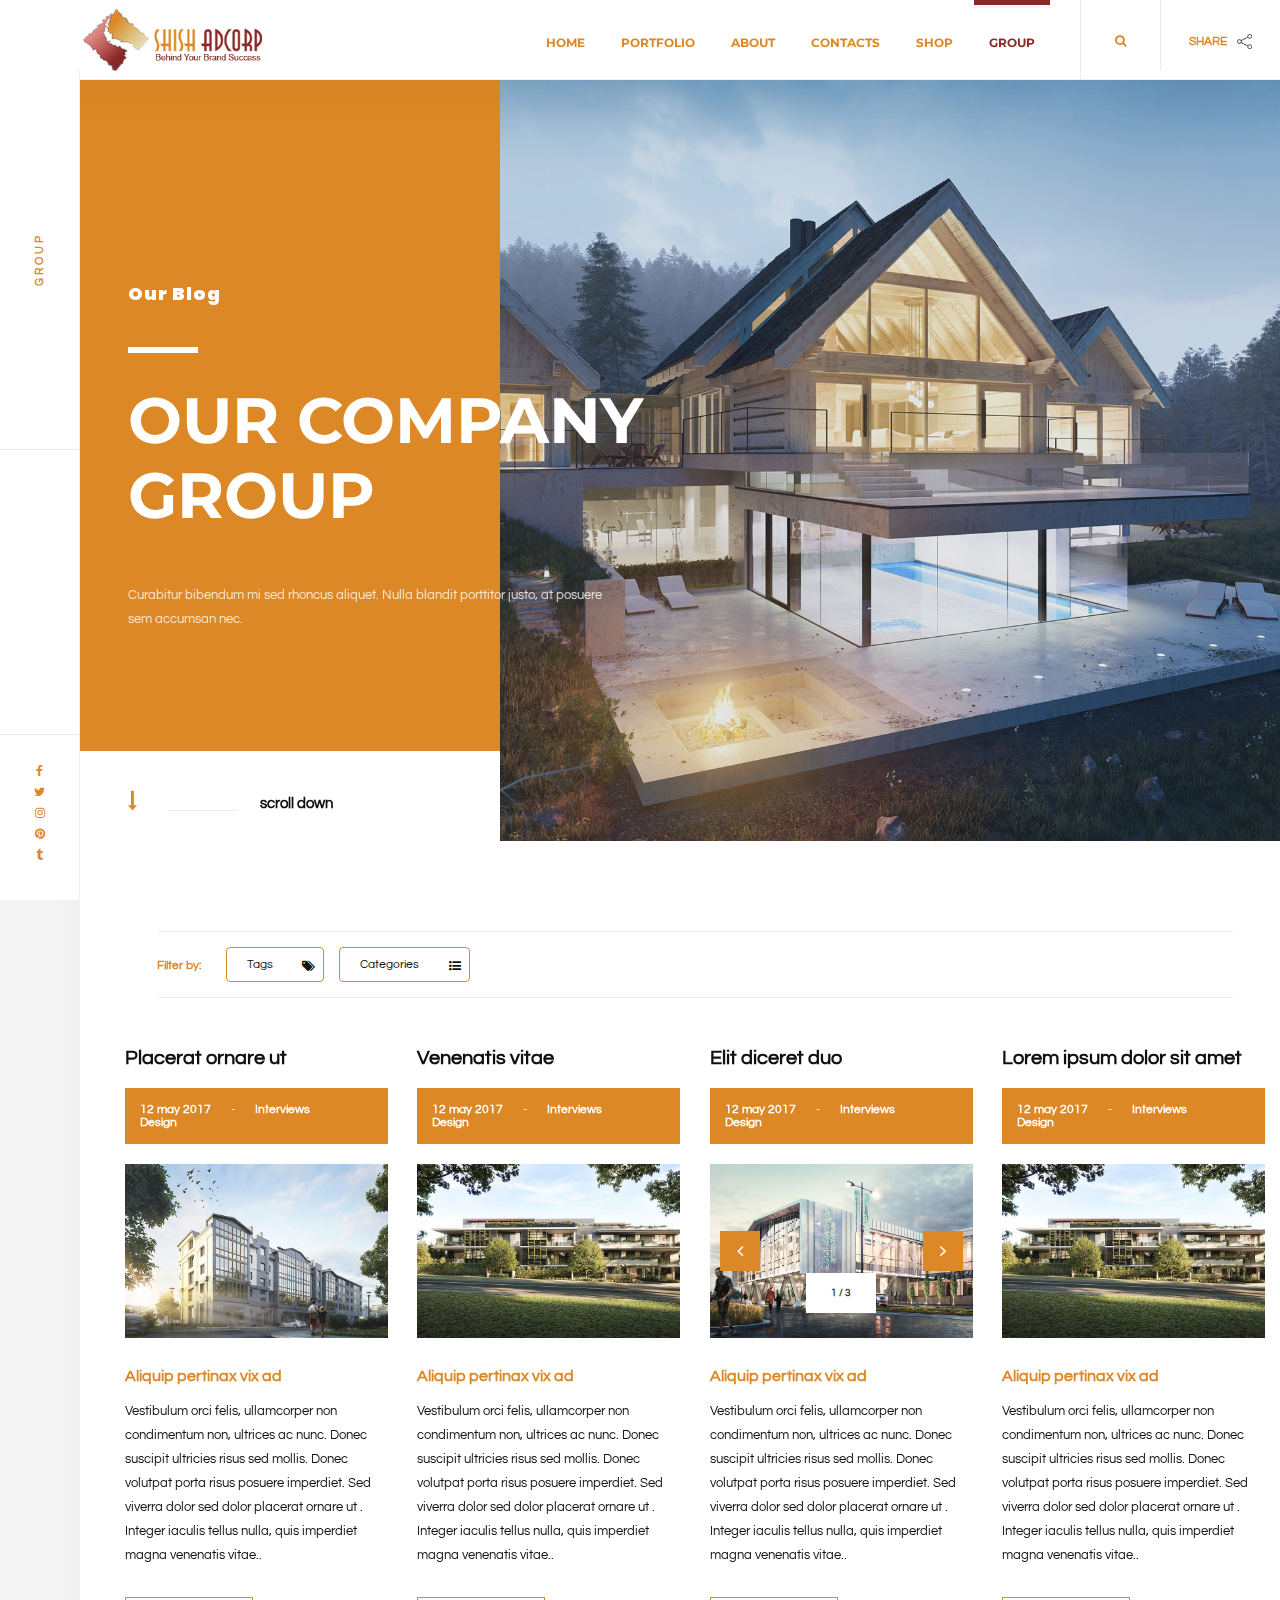
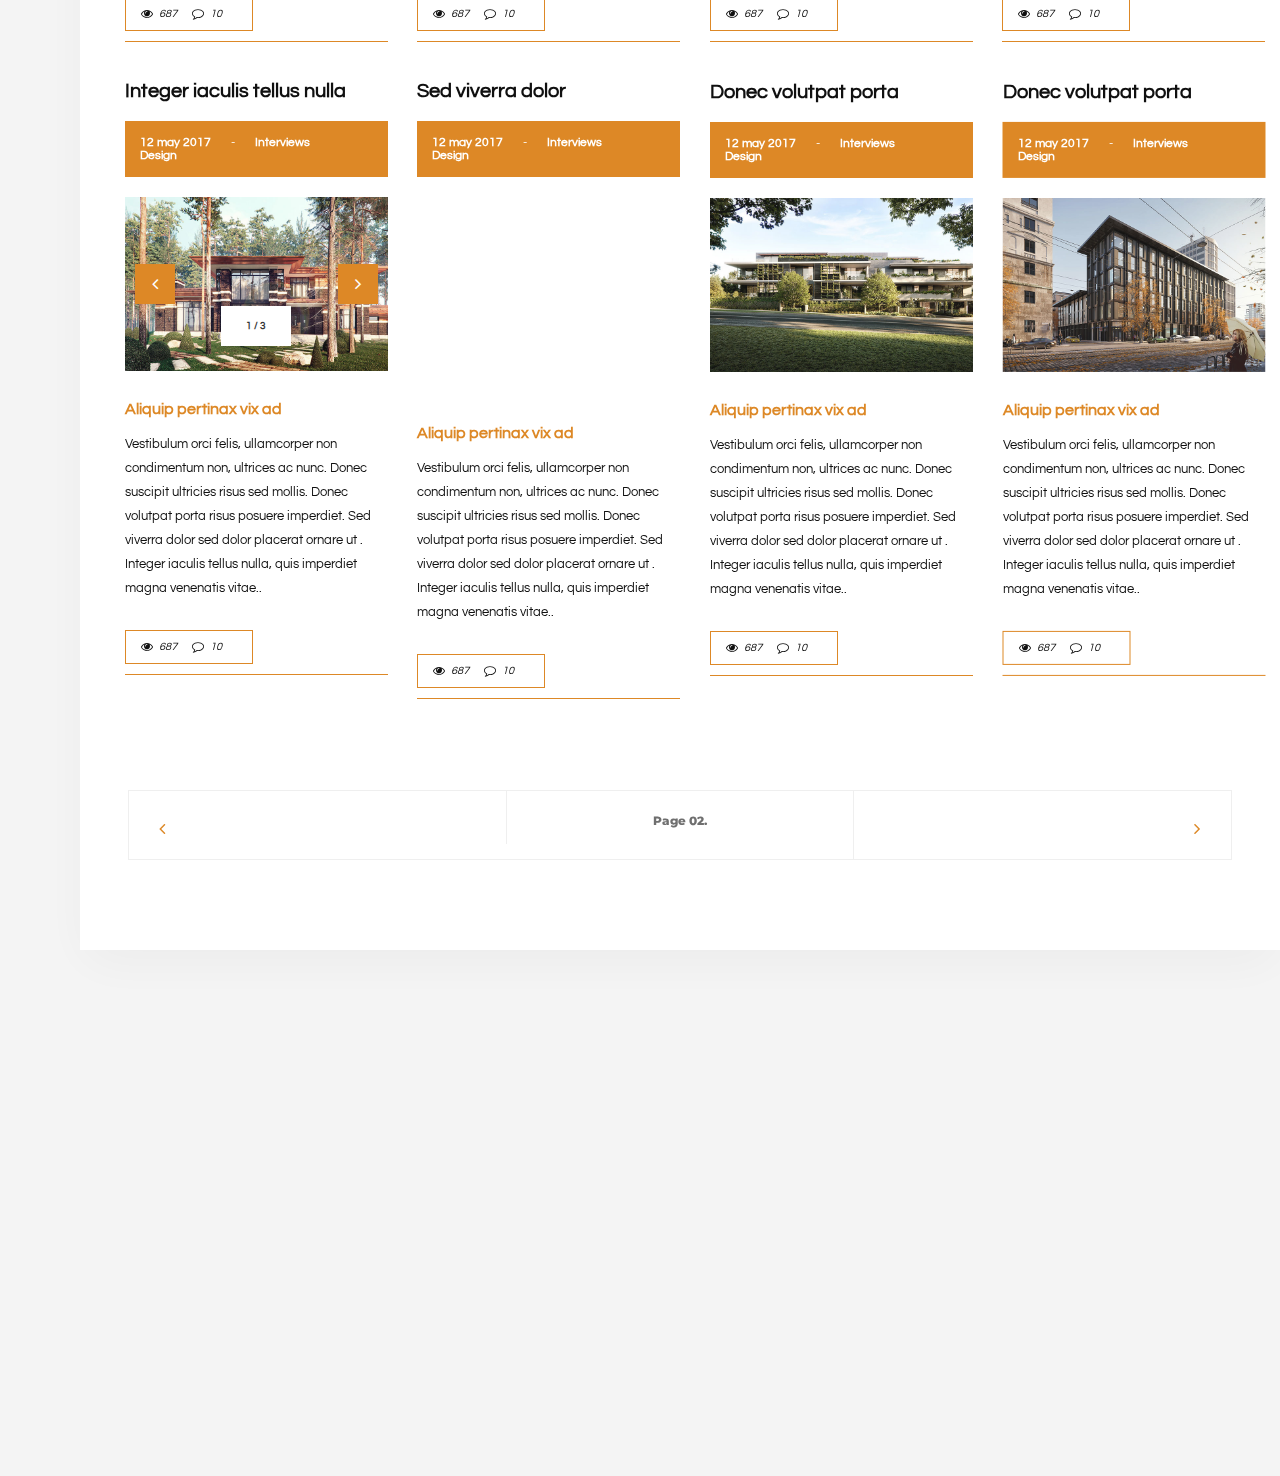
<file: Group.html>
<!DOCTYPE HTML>
<html lang="en">

<head>
    <!--=============== basic  ===============-->
    <meta charset="UTF-8">
    <title>Group</title>
    <meta name="viewport"
        content="width=device-width, initial-scale=1.0, minimum-scale=1.0, maximum-scale=1.0, user-scalable=no">
    <meta name="robots" content="index, follow" />
    <meta name="keywords" content="" />
    <meta name="description" content="" />
    <!--=============== css  ===============-->
    <link type="text/css" rel="stylesheet" href="css/reset.css">
    <link type="text/css" rel="stylesheet" href="css/plugins.css">
    <link type="text/css" rel="stylesheet" href="css/style.css">
    <link type="text/css" rel="stylesheet" href="css/yourstyle.css">
    <!--=============== favicons ===============-->
    <link rel="shortcut icon" href="images/favicon.ico">
</head>

<body>
    <!-- loader -->
    <div class="loader">
        <div id="movingBallG">
            <div class="movingBallLineG"></div>
            <div id="movingBallG_1" class="movingBallG"></div>
        </div>
    </div>
    <!-- loader end -->
    <!--================= Main   ================-->
    <div id="main">
        <!--================= header ================-->
        <header class="main-header">
            <!-- logo -->
            <a class="logo-holder" href="index.html"><img src="images/logo.png" alt=""></a>
            <!-- logo end -->
            <!-- share button-->
            <div class="show-share-wrap">
                <div class="show-share"><span>Share</span><img src="images/share.png" alt=""></div>
            </div>
            <!-- share button end-->
            <!-- search button-->
            <div class="show-search show-fixed-search vissearch"><i class="fa fa-search"></i></div>
            <!-- search button end -->
            <!-- mobile nav -->
            <div class="nav-button-wrap">
                <div class="nav-button vis-main-menu"><span></span><span></span><span></span></div>
            </div>
            <!-- mobile nav end-->
            <!--  navigation -->
            <div class="nav-holder">
                <nav>
                    <ul>
                        <li>
                            <a href="index.html">Home </a>
                        </li>
                        <li>
                            <a href="portfolio.html">Portfolio</a>
                        </li>
                        <li>
                            <a href="about.html">About</a>
                            <!--second level end-->
                            <ul>
                                <li><a href="services.html">Services</a></li>
                            </ul>
                            <!--second level end-->
                        </li>
                        <li>
                            <a href="contact.html">Contacts </a>
                        </li>
                        <li>
                            <a href="shop.html">Shop</a>
                            <!--second level end-->
                            <ul>
                                <li><a href="product-single.html">Product Single</a></li>
                            </ul>
                            <!--second level end-->
                        </li>
                        <li>
                            <a href="Group.html" class="act-link">Group</a>
                        </li>
                    </ul>
                </nav>
            </div>
            <!-- navigation  end -->
        </header>
        <!-- header  end -->
        <!--=============== wrapper ===============-->
        <div id="wrapper">
            <!-- content-holder  -->
            <div class="content-holder">
                <!--  content -->
                <div class="content">
                    <!--  section  -->
                    <section class="parallax-section header-section" data-scrollax-parent="true">
                        <div class="bg" data-bg="images/bg/2.jpg" data-scrollax="properties: { translateY: '200px' }">
                        </div>
                        <div class="overlay op1"></div>
                        <div class="container big-container">
                            <div class="section-title">
                                <h3>Our Blog</h3>
                                <div class="separator trsp-separator"></div>
                                <h2>Our Company <br> Group </h2>
                                <p>Curabitur bibendum mi sed rhoncus aliquet. Nulla blandit porttitor justo, at posuere
                                    sem accumsan nec.</p>
                                <a href="#sec1" class="custom-scroll-link sect-scroll-link"><i
                                        class="fa fa-long-arrow-down"></i> <span>scroll down</span></a>
                            </div>
                        </div>
                    </section>
                    <!--  section  end-->
                    <!--  section  -->
                    <section id="sec1">
                        <!-- post-container -->
                        <div class="post-container fwpost-container fl-wrap">
                            <div class="container">
                                <!--  Filter    -->
                                <div class="fl-wrap  blog-filters-wrap">
                                    <!-- filter  -->
                                    <div class="blog-filters fl-wrap">
                                        <span>Filter by: </span>
                                        <!-- filter tag   -->
                                        <div class="tag-filter blog-btn-filter">
                                            <div class="blog-btn">Tags <i class="fa fa-tags"></i></div>
                                            <ul>
                                                <li><a href="#">Gallery</a></li>
                                                <li><a href="#">People</a></li>
                                                <li><a href="#">Nature</a></li>
                                                <li><a href="#">Comercial</a></li>
                                                <li><a href="#">Travel</a></li>
                                            </ul>
                                        </div>
                                        <!-- filter tag end  -->
                                        <!-- filter category    -->
                                        <div class="category-filter blog-btn-filter">
                                            <div class="blog-btn">Categories <i class="fa fa-list-ul"></i></div>
                                            <ul>
                                                <li><a href="#">Gallery</a></li>
                                                <li><a href="#">People</a></li>
                                                <li><a href="#">Nature</a></li>
                                                <li><a href="#">Comercial</a></li>
                                                <li><a href="#">Travel</a></li>
                                            </ul>
                                        </div>
                                        <!-- filter category end  -->
                                    </div>
                                    <!-- filter end    -->
                                </div>
                                <!--  filter end   -->
                            </div>
                            <div class="clearfix"></div>
                            <!-- grid items   -->
                            <div class="gallery-items grid-no-pad hid-por-info three-columns">
                                <!-- grid item -->
                                <div class="gallery-item col-md-4">
                                    <div class="grid-item-holder">
                                        <!-- post -->
                                        <div class="post fl-wrap masonry-post">
                                            <h2><span>Placerat ornare ut</span></h2>
                                            <ul class="blog-title-opt">
                                                <li><a href="#">12 may 2017</a></li>
                                                <li> - </li>
                                                <li><a href="#">Interviews </a></li>
                                                <li><a href="#">Design</a></li>
                                            </ul>
                                            <!-- blog media -->
                                            <div class="blog-media fl-wrap">
                                                <a href="blog-single.html"><img src="images/folio/7.jpg" alt=""></a>
                                            </div>
                                            <!-- blog media end -->
                                            <div class="blog-text fl-wrap">
                                                <h3><a href="blog-single.html">Aliquip pertinax <strong>vix ad
                                                        </strong></a></h3>
                                                <p>
                                                    Vestibulum orci felis, ullamcorper non condimentum non, ultrices ac
                                                    nunc. Donec suscipit ultricies risus sed mollis. Donec volutpat
                                                    porta risus posuere imperdiet. Sed viverra dolor sed dolor placerat
                                                    ornare ut . Integer iaculis tellus nulla, quis imperdiet magna
                                                    venenatis vitae..
                                                </p>
                                                <ul class="post-counter">
                                                    <li><i class="fa fa-eye"></i><span>687</span></li>
                                                    <li><i class="fa fa-comment-o"></i><span>10</span></li>
                                                </ul>
                                            </div>
                                        </div>
                                        <!-- post end-->
                                    </div>
                                </div>
                                <!-- grid item end -->
                                <!-- grid item -->
                                <div class="gallery-item col-md-4">
                                    <div class="grid-item-holder">
                                        <!-- post -->
                                        <div class="post fl-wrap masonry-post">
                                            <h2><span>Venenatis vitae</span></h2>
                                            <ul class="blog-title-opt">
                                                <li><a href="#">12 may 2017</a></li>
                                                <li> - </li>
                                                <li><a href="#">Interviews </a></li>
                                                <li><a href="#">Design</a></li>
                                            </ul>
                                            <!-- blog media -->
                                            <div class="blog-media fl-wrap">
                                                <a href="blog-single.html"><img src="images/folio/5.jpg" alt=""></a>
                                            </div>
                                            <!-- blog media end -->
                                            <div class="blog-text fl-wrap">
                                                <h3><a href="blog-single.html">Aliquip pertinax <strong>vix ad
                                                        </strong></a></h3>
                                                <p>
                                                    Vestibulum orci felis, ullamcorper non condimentum non, ultrices ac
                                                    nunc. Donec suscipit ultricies risus sed mollis. Donec volutpat
                                                    porta risus posuere imperdiet. Sed viverra dolor sed dolor placerat
                                                    ornare ut . Integer iaculis tellus nulla, quis imperdiet magna
                                                    venenatis vitae..
                                                </p>
                                                <ul class="post-counter">
                                                    <li><i class="fa fa-eye"></i><span>687</span></li>
                                                    <li><i class="fa fa-comment-o"></i><span>10</span></li>
                                                </ul>
                                            </div>
                                        </div>
                                        <!-- post end-->
                                    </div>
                                </div>
                                <!-- grid item end -->
                                <!-- grid item -->
                                <div class="gallery-item col-md-4">
                                    <div class="grid-item-holder">
                                        <!-- post -->
                                        <div class="post fl-wrap masonry-post">
                                            <h2><span>Elit diceret duo</span></h2>
                                            <ul class="blog-title-opt">
                                                <li><a href="#">12 may 2017</a></li>
                                                <li> - </li>
                                                <li><a href="#">Interviews </a></li>
                                                <li><a href="#">Design</a></li>
                                            </ul>
                                            <!-- blog media -->
                                            <div class="blog-media fl-wrap">
                                                <div class="single-slider fl-wrap" data-effects="slide">
                                                    <div class="swiper-container">
                                                        <div class="swiper-wrapper">
                                                            <div class="swiper-slide"><img src="images/folio/11.jpg"
                                                                    alt=""></div>
                                                            <div class="swiper-slide"><img src="images/folio/14.jpg"
                                                                    alt=""></div>
                                                            <div class="swiper-slide"><img src="images/folio/16.jpg"
                                                                    alt=""></div>
                                                        </div>
                                                        <div class="swiper-pagination"></div>
                                                        <div class="swiper-button-prev"><i class="fa fa-angle-left"></i>
                                                        </div>
                                                        <div class="swiper-button-next"><i
                                                                class="fa fa-angle-right"></i></div>
                                                    </div>
                                                </div>
                                            </div>
                                            <!-- blog media end -->
                                            <div class="blog-text fl-wrap">
                                                <h3><a href="blog-single.html">Aliquip pertinax <strong>vix ad
                                                        </strong></a></h3>
                                                <p>
                                                    Vestibulum orci felis, ullamcorper non condimentum non, ultrices ac
                                                    nunc. Donec suscipit ultricies risus sed mollis. Donec volutpat
                                                    porta risus posuere imperdiet. Sed viverra dolor sed dolor placerat
                                                    ornare ut . Integer iaculis tellus nulla, quis imperdiet magna
                                                    venenatis vitae..
                                                </p>
                                                <ul class="post-counter">
                                                    <li><i class="fa fa-eye"></i><span>687</span></li>
                                                    <li><i class="fa fa-comment-o"></i><span>10</span></li>
                                                </ul>
                                            </div>
                                        </div>
                                        <!-- post end-->
                                    </div>
                                </div>
                                <!-- grid item end -->
                                <!-- grid item -->
                                <div class="gallery-item col-md-4">
                                    <div class="grid-item-holder">
                                        <!-- post -->
                                        <div class="post fl-wrap masonry-post">
                                            <h2><span>Lorem ipsum dolor sit amet</span></h2>
                                            <ul class="blog-title-opt">
                                                <li><a href="#">12 may 2017</a></li>
                                                <li> - </li>
                                                <li><a href="#">Interviews </a></li>
                                                <li><a href="#">Design</a></li>
                                            </ul>
                                            <!-- blog media -->
                                            <div class="blog-media fl-wrap">
                                                <a href="blog-single.html"><img src="images/folio/5.jpg" alt=""></a>
                                            </div>
                                            <!-- blog media end -->
                                            <div class="blog-text fl-wrap">
                                                <h3><a href="blog-single.html">Aliquip pertinax <strong>vix ad
                                                        </strong></a></h3>
                                                <p>
                                                    Vestibulum orci felis, ullamcorper non condimentum non, ultrices ac
                                                    nunc. Donec suscipit ultricies risus sed mollis. Donec volutpat
                                                    porta risus posuere imperdiet. Sed viverra dolor sed dolor placerat
                                                    ornare ut . Integer iaculis tellus nulla, quis imperdiet magna
                                                    venenatis vitae..
                                                </p>
                                                <ul class="post-counter">
                                                    <li><i class="fa fa-eye"></i><span>687</span></li>
                                                    <li><i class="fa fa-comment-o"></i><span>10</span></li>
                                                </ul>
                                            </div>
                                        </div>
                                        <!-- post end-->
                                    </div>
                                </div>
                                <!-- grid item end -->
                                <!-- grid item -->
                                <div class="gallery-item col-md-4">
                                    <div class="grid-item-holder">
                                        <!-- post -->
                                        <div class="post fl-wrap masonry-post">
                                            <h2><span>Integer iaculis tellus nulla</span></h2>
                                            <ul class="blog-title-opt">
                                                <li><a href="#">12 may 2017</a></li>
                                                <li> - </li>
                                                <li><a href="#">Interviews </a></li>
                                                <li><a href="#">Design</a></li>
                                            </ul>
                                            <!-- blog media -->
                                            <div class="blog-media fl-wrap">
                                                <div class="single-slider fl-wrap" data-effects="slide">
                                                    <div class="swiper-container">
                                                        <div class="swiper-wrapper">
                                                            <div class="swiper-slide"><img src="images/folio/15.jpg"
                                                                    alt=""></div>
                                                            <div class="swiper-slide"><img src="images/folio/12.jpg"
                                                                    alt=""></div>
                                                            <div class="swiper-slide"><img src="images/folio/17.jpg"
                                                                    alt=""></div>
                                                        </div>
                                                        <div class="swiper-pagination"></div>
                                                        <div class="swiper-button-prev"><i class="fa fa-angle-left"></i>
                                                        </div>
                                                        <div class="swiper-button-next"><i
                                                                class="fa fa-angle-right"></i></div>
                                                    </div>
                                                </div>
                                            </div>
                                            <!-- blog media end -->
                                            <div class="blog-text fl-wrap">
                                                <h3><a href="blog-single.html">Aliquip pertinax <strong>vix ad
                                                        </strong></a></h3>
                                                <p>
                                                    Vestibulum orci felis, ullamcorper non condimentum non, ultrices ac
                                                    nunc. Donec suscipit ultricies risus sed mollis. Donec volutpat
                                                    porta risus posuere imperdiet. Sed viverra dolor sed dolor placerat
                                                    ornare ut . Integer iaculis tellus nulla, quis imperdiet magna
                                                    venenatis vitae..
                                                </p>
                                                <ul class="post-counter">
                                                    <li><i class="fa fa-eye"></i><span>687</span></li>
                                                    <li><i class="fa fa-comment-o"></i><span>10</span></li>
                                                </ul>
                                            </div>
                                        </div>
                                        <!-- post end-->
                                    </div>
                                </div>
                                <!-- grid item end -->
                                <!-- grid item -->
                                <div class="gallery-item col-md-4">
                                    <div class="grid-item-holder">
                                        <!-- post -->
                                        <div class="post fl-wrap masonry-post">
                                            <h2><span>Sed viverra dolor</span></h2>
                                            <ul class="blog-title-opt">
                                                <li><a href="#">12 may 2017</a></li>
                                                <li> - </li>
                                                <li><a href="#">Interviews </a></li>
                                                <li><a href="#">Design</a></li>
                                            </ul>
                                            <!-- blog media -->
                                            <div class="blog-media fl-wrap">
                                                <div class="iframe-holder">
                                                    <div class="resp-video">
                                                        <iframe src="https://player.vimeo.com/video/143356883"
                                                            width="640" height="360" frameborder="0"
                                                            webkitallowfullscreen mozallowfullscreen
                                                            allowfullscreen></iframe>
                                                    </div>
                                                </div>
                                            </div>
                                            <!-- blog media end -->
                                            <div class="blog-text fl-wrap">
                                                <h3><a href="blog-single.html">Aliquip pertinax <strong>vix ad
                                                        </strong></a></h3>
                                                <p>
                                                    Vestibulum orci felis, ullamcorper non condimentum non, ultrices ac
                                                    nunc. Donec suscipit ultricies risus sed mollis. Donec volutpat
                                                    porta risus posuere imperdiet. Sed viverra dolor sed dolor placerat
                                                    ornare ut . Integer iaculis tellus nulla, quis imperdiet magna
                                                    venenatis vitae..
                                                </p>
                                                <ul class="post-counter">
                                                    <li><i class="fa fa-eye"></i><span>687</span></li>
                                                    <li><i class="fa fa-comment-o"></i><span>10</span></li>
                                                </ul>
                                            </div>
                                        </div>
                                        <!-- post end-->
                                    </div>
                                </div>
                                <!-- grid item end -->
                                <!-- grid item -->
                                <div class="gallery-item col-md-4">
                                    <div class="grid-item-holder">
                                        <!-- post -->
                                        <div class="post fl-wrap masonry-post">
                                            <h2><span>Donec volutpat porta</span></h2>
                                            <ul class="blog-title-opt">
                                                <li><a href="#">12 may 2017</a></li>
                                                <li> - </li>
                                                <li><a href="#">Interviews </a></li>
                                                <li><a href="#">Design</a></li>
                                            </ul>
                                            <!-- blog media -->
                                            <div class="blog-media fl-wrap">
                                                <a href="blog-single.html"><img src="images/folio/2.jpg" alt=""></a>
                                            </div>
                                            <!-- blog media end -->
                                            <div class="blog-text fl-wrap">
                                                <h3><a href="blog-single.html">Aliquip pertinax <strong>vix ad
                                                        </strong></a></h3>
                                                <p>
                                                    Vestibulum orci felis, ullamcorper non condimentum non, ultrices ac
                                                    nunc. Donec suscipit ultricies risus sed mollis. Donec volutpat
                                                    porta risus posuere imperdiet. Sed viverra dolor sed dolor placerat
                                                    ornare ut . Integer iaculis tellus nulla, quis imperdiet magna
                                                    venenatis vitae..
                                                </p>
                                                <ul class="post-counter">
                                                    <li><i class="fa fa-eye"></i><span>687</span></li>
                                                    <li><i class="fa fa-comment-o"></i><span>10</span></li>
                                                </ul>
                                            </div>
                                        </div>
                                        <!-- post end-->
                                    </div>
                                </div>
                                <!-- grid item end -->
                                <!-- grid item -->
                                <div class="gallery-item col-md-4">
                                    <div class="grid-item-holder">
                                        <!-- post -->
                                        <div class="post fl-wrap masonry-post">
                                            <h2><span>Donec volutpat porta</span></h2>
                                            <ul class="blog-title-opt">
                                                <li><a href="#">12 may 2017</a></li>
                                                <li> - </li>
                                                <li><a href="#">Interviews </a></li>
                                                <li><a href="#">Design</a></li>
                                            </ul>
                                            <!-- blog media -->
                                            <div class="blog-media fl-wrap">
                                                <a href="blog-single.html"><img src="images/folio/5.jpg" alt=""></a>
                                            </div>
                                            <!-- blog media end -->
                                            <div class="blog-text fl-wrap">
                                                <h3><a href="blog-single.html">Aliquip pertinax <strong>vix ad
                                                        </strong></a></h3>
                                                <p>
                                                    Vestibulum orci felis, ullamcorper non condimentum non, ultrices ac
                                                    nunc. Donec suscipit ultricies risus sed mollis. Donec volutpat
                                                    porta risus posuere imperdiet. Sed viverra dolor sed dolor placerat
                                                    ornare ut . Integer iaculis tellus nulla, quis imperdiet magna
                                                    venenatis vitae..
                                                </p>
                                                <ul class="post-counter">
                                                    <li><i class="fa fa-eye"></i><span>687</span></li>
                                                    <li><i class="fa fa-comment-o"></i><span>10</span></li>
                                                </ul>
                                            </div>
                                        </div>
                                        <!-- post end-->
                                    </div>
                                </div>
                                <!-- grid item end -->
                            </div>
                            <!-- grid items  end  -->
                        </div>
                        <!-- post-container end   -->
                        <div class="clearfix"></div>
                        <div class="container">
                            <div class="content-nav blog-nav">
                                <ul>
                                    <li><a href="blog.html" class="ln"><i class="fa fa fa-angle-left"></i><span
                                                class="tooltip">Prev - Page 1</span></a></li>
                                    <li>
                                        <a href="#" class="cur-page"><span>Page 02. </span></a>
                                    </li>
                                    <li><a href="blog.html" class="rn"><i class="fa fa fa-angle-right"></i><span
                                                class="tooltip">Next - Page 3 </span></a></li>
                                </ul>
                            </div>
                        </div>
                    </section>
                    <!--  section  end-->
                </div>
                <!-- content end -->
                <!--=============== content-footer   ===============-->
                <div class="height-emulator"></div>
                <footer class="content-footer">
                    <div class="footer-inner">
                        <div class="row">
                            <div class="col-md-3">
                                <a class="footer-logo" href="index.html"><img src="images/logo.png" alt=""></a>
                            </div>
                            <div class="col-md-4">
                                <div class="footer-header fl-wrap"><span>01.</span> Contacts</div>
                                <div class="footer-box fl-wrap">
                                    <ul>
                                        <li><span>Mail :</span><a href="#" target="_blank">shishadcorp@gmail.com</a>
                                        </li>
                                        <li><span>Adress :</span><a href="#" target="_blank">Sainath ,Industrial Bhatar
                                                charrasta Udhana Magdhalla Road, Surat, Gujarat.</a></li>
                                        <li><span>Phone :</span><a href="#">+91-9898168182</a></li>
                                    </ul>
                                </div>
                            </div>
                            <div class="col-md-5">
                                <div class="footer-header fl-wrap"><span>02.</span> Subscribe</div>
                                <div class="footer-box fl-wrap">
                                    <div class="subcribe-form fl-wrap">
                                        <span>Newsletter</span>
                                        <form id="subscribe">
                                            <input class="enteremail" name="email" id="subscribe-email"
                                                placeholder="email" spellcheck="false" type="text">
                                            <button type="submit" id="subscribe-button"
                                                class="subscribe-button">Submit</button>
                                            <label for="subscribe-email" class="subscribe-message"></label>
                                        </form>
                                    </div>
                                </div>
                            </div>
                        </div>
                        <div class="row">
                            <div class="col-md-3"></div>
                            <div class="col-md-9">
                                <div class="fl-wrap policy-box">
                                    <p> &#169; Shish Homes 2017. All rights reserved. </p>
                                </div>
                            </div>
                        </div>
                        <div class="to-top"><i class="fa fa-long-arrow-up"></i></div>
                    </div>
                </footer>
                <!-- content-footer end    -->
            </div>
            <!-- content-holder end -->
        </div>
        <!-- wrapper end -->
        <!--search-form-holder -->
        <div class="search-form-holder fixed-search">
            <div class="search-form-bg"></div>
            <div class="search-form-wrap">
                <div class="container">
                    <form class="searchform" method="get">
                        <input type="text" autocomplete="off" name="s" placeholder="Type and Enter to Search">
                    </form>
                    <div class="close-fixed-search"></div>
                </div>
                <div class="dublicated-text"></div>
            </div>
        </div>
        <!--search-form-holder  end-->
        <!-- Share container  -->
        <div class="share-wrapper isShare">
            <div class="share-container"></div>
        </div>
        <!-- Share container  end-->
        <!-- footer -->
        <footer class="main-footer">
            <div class="fixed-title"><span>Group</span></div>
            <div class="footer-social">
                <ul>
                    <li><a href="#" target="_blank"><i class="fa fa-facebook"></i></a></li>
                    <li><a href="#" target="_blank"><i class="fa fa-twitter"></i></a></li>
                    <li><a href="#" target="_blank"><i class="fa fa-instagram"></i></a></li>
                    <li><a href="#" target="_blank"><i class="fa fa-pinterest"></i></a></li>
                    <li><a href="#" target="_blank"><i class="fa fa-tumblr"></i></a></li>
                </ul>
            </div>
        </footer>
        <!-- footer end-->
    </div>
    <!-- Main end -->
    <!--=============== scripts  ===============-->
    <script type="text/javascript" src="js/jquery.min.js"></script>
    <script type="text/javascript" src="js/plugins.js"></script>
    <script type="text/javascript" src="js/scripts.js"></script>
</body>

</html>
</file>
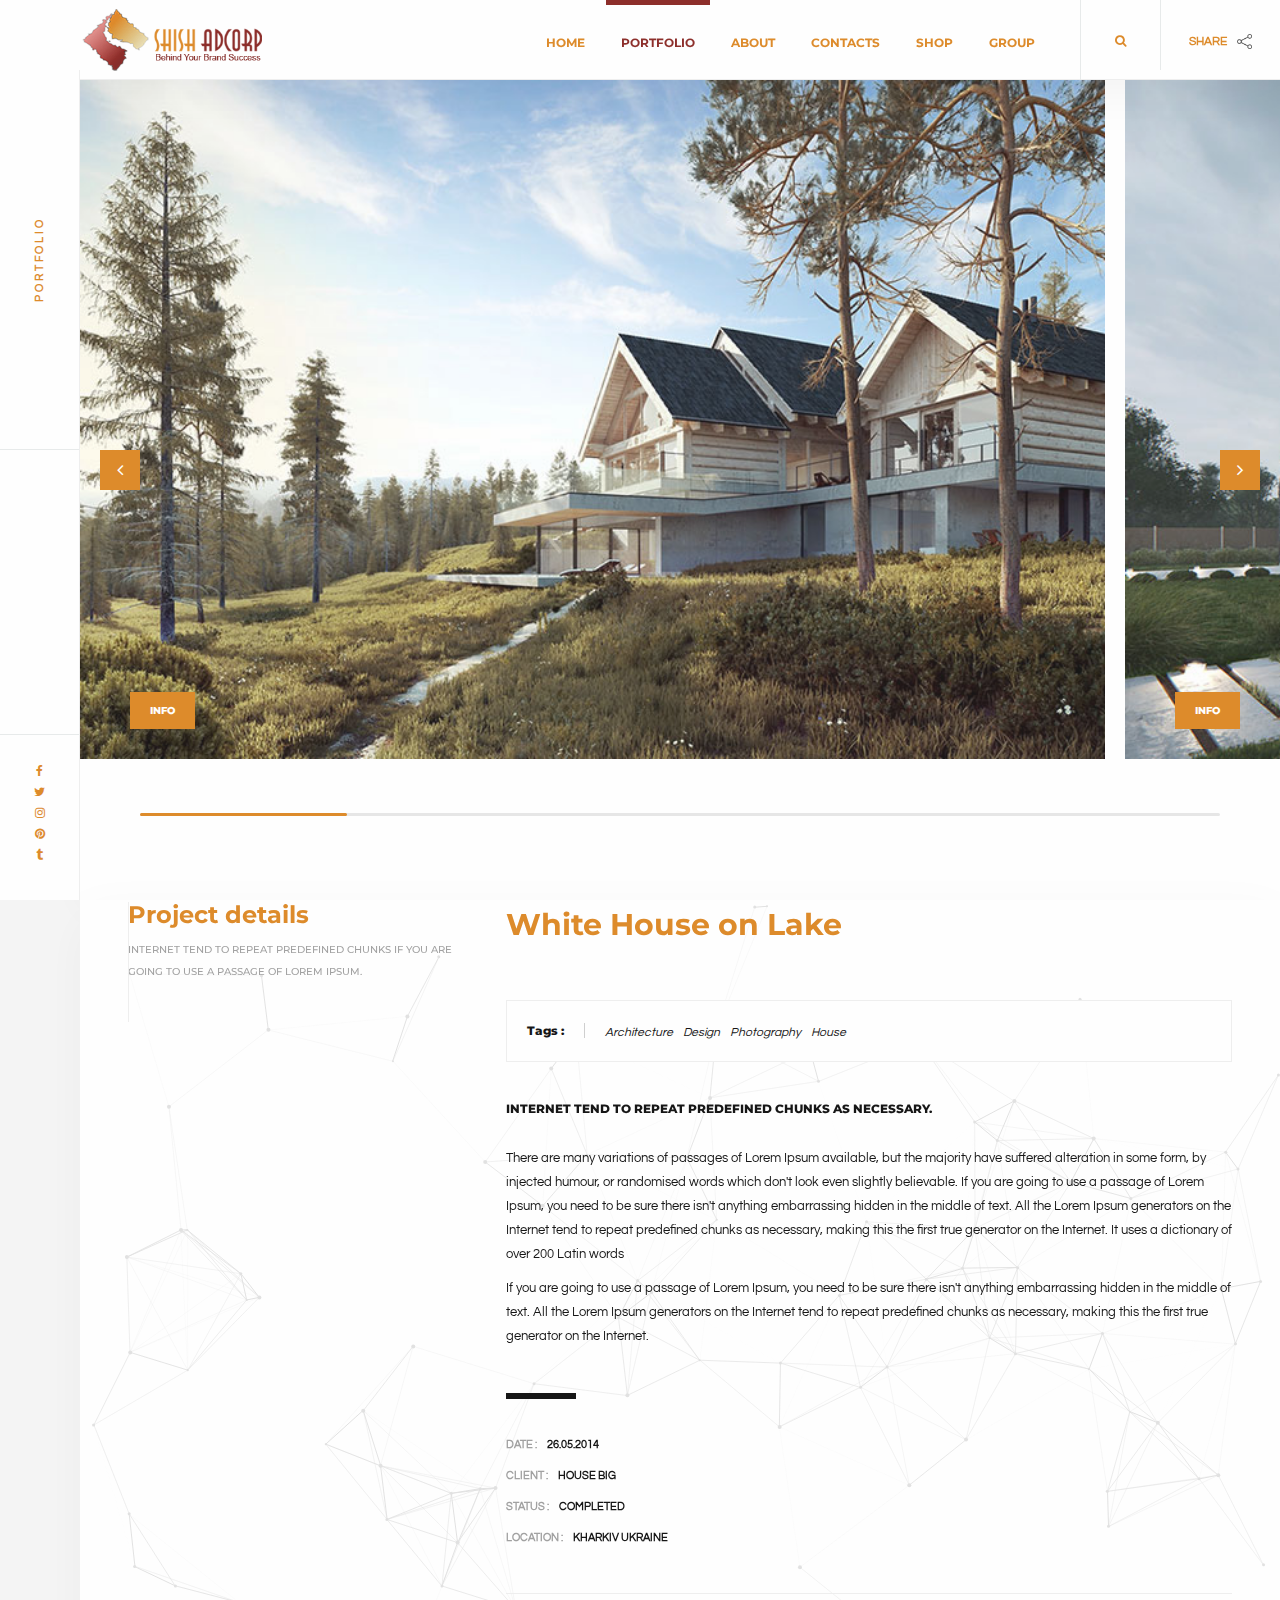
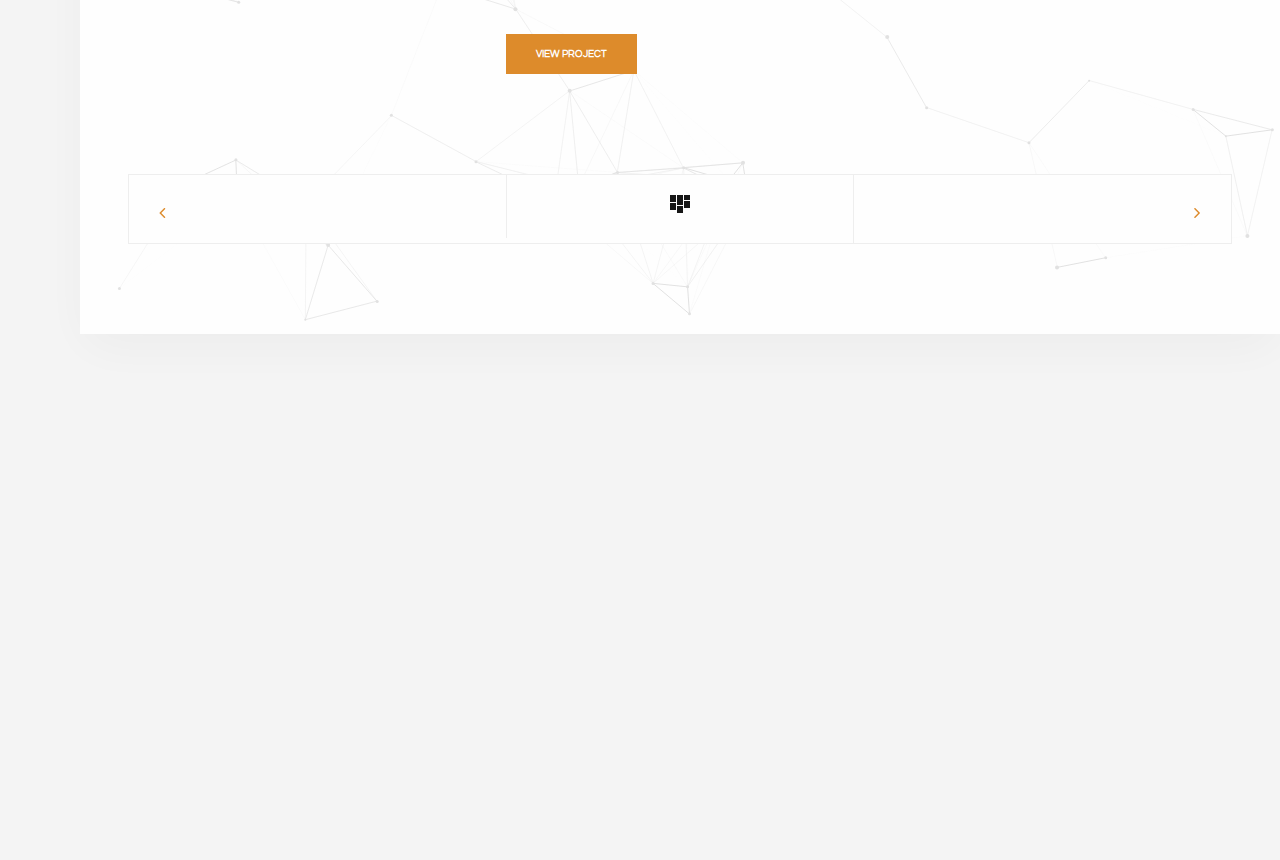
<file: portfolio-single.html>
<!DOCTYPE HTML>
<html lang="en">
    
<head>
        <!--=============== basic  ===============-->
        <meta charset="UTF-8">
        <title>Balkon - Creative  Responsive  Architecture Template</title>
        <meta name="viewport" content="width=device-width, initial-scale=1.0, minimum-scale=1.0, maximum-scale=1.0, user-scalable=no">
        <meta name="robots" content="index, follow"/>
        <meta name="keywords" content=""/>
        <meta name="description" content=""/>
        <!--=============== css  ===============-->	
        <link type="text/css" rel="stylesheet" href="css/reset.css">
        <link type="text/css" rel="stylesheet" href="css/plugins.css">
        <link type="text/css" rel="stylesheet" href="css/style.css">
        <link type="text/css" rel="stylesheet" href="css/yourstyle.css">
        <!--=============== favicons ===============-->
        <link rel="shortcut icon" href="images/favicon.ico">
    </head>
    <body>
        <!-- loader -->
        <div class="loader">
            <div id="movingBallG">
                <div class="movingBallLineG"></div>
                <div id="movingBallG_1" class="movingBallG"></div>
            </div>
        </div>
        <!-- loader end -->
        <!--================= Main   ================-->
        <div id="main">
            <!--================= header ================-->
            <header class="main-header">
                <!-- logo -->
                <a class="logo-holder" href="index.html"><img src="images/logo.png" alt=""></a>
                <!-- logo end -->  
                <!-- share button-->  
                <div class="show-share-wrap">
                    <div class="show-share"><span>Share</span><img src="images/share.png" alt=""></div>
                </div>
                <!-- share button end-->  		
                <!-- search button--> 	 
                <div class="show-search show-fixed-search vissearch"><i class="fa fa-search"></i></div>
                <!-- search button end --> 
                <!-- mobile nav --> 
                <div class="nav-button-wrap">
                    <div class="nav-button vis-main-menu"><span></span><span></span><span></span></div>
                </div>
                <!-- mobile nav end--> 
                <!--  navigation --> 
                <div class="nav-holder">
                    <nav>
                        <ul>
                            <li>
                                <a href="index.html">Home </a>
                            </li>
                            <li>
                                <a href="portfolio.html" class="act-link">Portfolio</a>
                            </li>
                            <li>
                                <a href="about.html"  >About</a>
                                <!--second level end-->
                                <ul>
                                    <li><a href="services.html">Services</a></li>
                                </ul>
                                <!--second level end-->
                            </li>
                            <li>
                                <a href="contact.html">Contacts </a>
                            </li>
                            <li>
                                <a href="shop.html">Shop</a>
                                <!--second level end-->
                                <ul>
                                    <li><a href="product-single.html">Product Single</a></li>
                                </ul>
                                <!--second level end-->
                            </li>
                            <li>
                                <a href="blog-grid.html">Group</a>
                            </li>
                        </ul>
                    </nav>
                </div>
                <!-- navigation  end -->
            </header>
            <!-- header  end -->
            <!--=============== wrapper ===============-->
            <div id="wrapper">
                <!-- content-holder  -->
                <div class="content-holder">
                    <!--Content -->
                    <div class="content full-height">
                        <div class="slider-wrap lightgallery lg-synk tpslw">
                            <div class="swiper-container">
                                <div class="swiper-wrapper">
                                    <!-- swiper-slide-->  
                                    <div class="swiper-slide">
                                        <a href="images/folio/19.jpg" class=" gallery-popup popgal"><i class="fa fa-search"  ></i></a>
                                        <img  src="images/folio/19.jpg"   alt="">
                                        <div class="show-info">
                                            <span>Info</span>
                                            <div class="tooltip-info">
                                                <h5>Nulla blandit</h5>
                                                <p>Aat posuere sem accumsan nec. Sed non arcu non sem commodo ultricies. Sed non nisi viverra </p>
                                            </div>
                                        </div>
                                    </div>
                                    <!-- swiper-slide end-->  
                                    <!-- swiper-slide-->  
                                    <div class="swiper-slide">
                                        <a href="images/folio/20.jpg" class=" gallery-popup popgal"><i class="fa fa-search"  ></i></a>
                                        <img  src="images/folio/20.jpg"   alt="">
                                        <div class="show-info">
                                            <span>Info</span>
                                            <div class="tooltip-info">
                                                <h5>Nulla blandit</h5>
                                                <p>Aat posuere sem accumsan nec. Sed non arcu non sem commodo ultricies. Sed non nisi viverra </p>
                                            </div>
                                        </div>
                                    </div>
                                    <!-- swiper-slide end-->
                                    <!-- swiper-slide-->  
                                    <div class="swiper-slide">
                                        <a href="images/folio/3.jpg" class=" gallery-popup popgal"><i class="fa fa-search"  ></i></a>
                                        <img  src="images/folio/3.jpg"   alt="">
                                        <div class="show-info">
                                            <span>Info</span>
                                            <div class="tooltip-info">
                                                <h5>Nulla blandit</h5>
                                                <p>Aat posuere sem accumsan nec. Sed non arcu non sem commodo ultricies. Sed non nisi viverra </p>
                                            </div>
                                        </div>
                                    </div>
                                    <!-- swiper-slide end-->
                                    <!-- swiper-slide-->  
                                    <div class="swiper-slide">
                                        <a href="images/folio/10.jpg" class=" gallery-popup popgal"><i class="fa fa-search"  ></i></a>
                                        <img  src="images/folio/10.jpg"   alt="">
                                        <div class="show-info">
                                            <span>Info</span>
                                            <div class="tooltip-info">
                                                <h5>Nulla blandit</h5>
                                                <p>Aat posuere sem accumsan nec. Sed non arcu non sem commodo ultricies. Sed non nisi viverra </p>
                                            </div>
                                        </div>
                                    </div>
                                    <!-- swiper-slide end-->
                                    <!-- swiper-slide-->  
                                    <div class="swiper-slide">
                                        <a href="images/folio/2.jpg" class=" gallery-popup popgal"><i class="fa fa-search"  ></i></a>
                                        <img  src="images/folio/2.jpg"   alt="">
                                        <div class="show-info">
                                            <span>Info</span>
                                            <div class="tooltip-info">
                                                <h5>Nulla blandit</h5>
                                                <p>Aat posuere sem accumsan nec. Sed non arcu non sem commodo ultricies. Sed non nisi viverra </p>
                                            </div>
                                        </div>
                                    </div>
                                    <!-- swiper-slide end-->
                                    <!-- swiper-slide-->  
                                    <div class="swiper-slide">
                                        <a href="images/folio/6.jpg" class=" gallery-popup popgal"><i class="fa fa-search"  ></i></a>
                                        <img  src="images/folio/6.jpg"   alt="">
                                        <div class="show-info">
                                            <span>Info</span>
                                            <div class="tooltip-info">
                                                <h5>Nulla blandit</h5>
                                                <p>Aat posuere sem accumsan nec. Sed non arcu non sem commodo ultricies. Sed non nisi viverra </p>
                                            </div>
                                        </div>
                                    </div>
                                    <!-- swiper-slide end-->
                                    <!-- swiper-slide-->  
                                    <div class="swiper-slide">
                                        <a href="images/folio/7.jpg" class=" gallery-popup popgal"><i class="fa fa-search"  ></i></a>
                                        <img  src="images/folio/7.jpg"   alt="">
                                        <div class="show-info">
                                            <span>Info</span>
                                            <div class="tooltip-info">
                                                <h5>Nulla blandit</h5>
                                                <p>Aat posuere sem accumsan nec. Sed non arcu non sem commodo ultricies. Sed non nisi viverra </p>
                                            </div>
                                        </div>
                                    </div>
                                    <!-- swiper-slide end-->
                                </div>
                                <div class="sw-button swiper-button-next"><i class="fa fa-angle-right"></i></div>
                                <div class="sw-button swiper-button-prev"><i class="fa fa-angle-left"></i></div>
                                <div class="swiper-scrollbar"></div>
                            </div>
                        </div>
                    </div>
                    <!-- content  end -->  
                    <!-- content   --> 
                    <div class="content">
                        <!-- section --> 
                        <section class="pr-der-pad">
                            <!-- container-->  
                            <div class="container">
                                <!-- det-wrap-->  
                                <div class="fl-wrap det-wrap">
                                    <div class="row">
                                        <div class="col-md-4">
                                            <div class="pr-title">
                                                Project details
                                                <span>Internet tend to repeat predefined chunks If you are going to use a passage of Lorem Ipsum.</span>
                                            </div>
                                        </div>
                                        <div class="col-md-8">
                                        	<h3 class="bold-title">White House on Lake</h3>
                                            <div class="pr-tags fl-wrap">
                                                <span>Tags : </span>
                                                <ul>
                                                    <li><a href="#">Architecture</a></li>
                                                    <li><a href="#">Design</a></li>
                                                    <li><a href="#">Photography</a></li>
                                                    <li><a href="#">House</a></li>
                                                </ul>
                                            </div>
                                            <h3 class="pr-subtitle"> Internet tend to repeat predefined chunks as necessary.</h3>
                                            <p>There are many variations of passages of Lorem Ipsum available, but the majority have suffered alteration in some form, by injected humour, or randomised words which don't look even slightly believable. If you are going to use a passage of Lorem Ipsum, you need to be sure there isn't anything embarrassing hidden in the middle of text. All the Lorem Ipsum generators on the Internet tend to repeat predefined chunks as necessary, making this the first true generator on the Internet. It uses a dictionary of over 200 Latin words</p>
                                            <p>  If you are going to use a passage of Lorem Ipsum, you need to be sure there isn't anything embarrassing hidden in the middle of text. All the Lorem Ipsum generators on the Internet tend to repeat predefined chunks as necessary, making this the first true generator on the Internet. </p>
                                            <div class="clearfix"></div>
                                            <span class="bold-separator"></span>
                                            <ul class="pr-list">
                                                <li><span>Date :</span> 26.05.2014 </li>
                                                <li><span>Client :</span>  House Big </li>
                                                <li><span>Status :</span> Completed </li>
                                                <li><span>Location : </span>  <a href="https://goo.gl/maps/UzN5m" target="_blank"> Kharkiv Ukraine  </a></li>
                                            </ul>
                                            <span class="dec-border fl-wrap"></span>
                                            <a href="#" class="btn float-btn flat-btn" target="_blank">View project</a>
                                        </div>
                                    </div>
                                </div>
                                <!-- det-wrap end-->  
                                <div class="content-nav">
                                    <ul>
                                        <li><a href="portfolio-single.html" class="ln"><i class="fa fa fa-angle-left"></i><span class="tooltip">Prev - Project Title</span></a></li>
                                        <li>
                                            <div class="list">
                                                <a href="portfolio.html">
                                                <span>
                                                <i class="b1 c1"></i><i class="b1 c2"></i><i class="b1 c3"></i>
                                                <i class="b2 c1"></i><i class="b2 c2"></i><i class="b2 c3"></i>
                                                <i class="b3 c1"></i><i class="b3 c2"></i><i class="b3 c3"></i>
                                                </span></a>
                                            </div>
                                        </li>
                                        <li>
                                            <a href="portfolio-single2.html" class="rn"><i class="fa fa fa-angle-right"></i><span class="tooltip">Next - Project Title</span></a></li>
                                    </ul>
                                </div>
                            </div>
                            <!-- container end -->
                            <div class="partcile-dec" data-parcount="120"></div>
                        </section>
                        <!-- section end --> 
                    </div>
                    <!-- content  end --> 
                    <!--=============== content-footer   ===============-->
                    <div class="height-emulator"></div>
                    <footer class="content-footer">
                        <div class="footer-inner">
                            <div class="row">
                                <div class="col-md-3">
                                    <a class="footer-logo" href="index.html"><img src="images/logo.png" alt=""></a>
                                </div>
                                <div class="col-md-4">
                                    <div class="footer-header fl-wrap"><span>01.</span> Contacts</div>
                                    <div class="footer-box fl-wrap">
                                        <ul>
                                            <li><span>Mail :</span><a href="#" target="_blank">shishadcorp@gmail.com</a></li>
                                            <li><span>Adress :</span><a href="#" target="_blank">Sainath ,Industrial Bhatar charrasta Udhana Magdhalla Road, Surat, Gujarat.</a></li>
                                            <li><span>Phone :</span><a href="#">+91-9898168182</a></li>
                                        </ul>
                                    </div>
                                </div>
                                <div class="col-md-5">
                                    <div class="footer-header fl-wrap"><span>02.</span> Subscribe</div>
                                    <div class="footer-box fl-wrap">
                                        <div class="subcribe-form fl-wrap">
                                            <span>Newsletter</span>
                                            <form id="subscribe">
                                                <input class="enteremail" name="email" id="subscribe-email" placeholder="email" spellcheck="false" type="text">
                                                <button type="submit" id="subscribe-button" class="subscribe-button">Submit</button>
                                                <label for="subscribe-email" class="subscribe-message"></label>
                                            </form>
                                        </div>
                                    </div>
                                </div>
                            </div>
                            <div class="row">
                                <div class="col-md-3"></div>
                                <div class="col-md-9">
                                    <div class="fl-wrap policy-box">
                                        <p> &#169; Shish Homes   2017.  All rights reserved.  </p>
                                    </div>
                                </div>
                            </div>
                            <div class="to-top"><i class="fa fa-long-arrow-up"></i></div>
                        </div>
                    </footer>
                    <!-- content-footer end  -->
                </div>
                <!-- content-holder end -->
            </div>
            <!-- wrapper end -->
            <!--search-form-holder -->  
            <div class="search-form-holder fixed-search">
                <div class="search-form-bg"></div>
                <div class="search-form-wrap">
                    <div class="container">
                        <form class="searchform" method="get"  >
                            <input type="text" autocomplete="off"   name="s" placeholder="Type and Enter to Search">
                        </form>
                        <div class="close-fixed-search"></div>
                    </div>
                    <div class="dublicated-text"></div>
                </div>
            </div>
            <!--search-form-holder  end-->  
            <!-- Share container  -->
            <div class="share-wrapper isShare">
                <div class="share-container"></div>
            </div>
            <!-- Share container  end-->
            <!-- footer -->
            <footer class="main-footer">
                <div class="fixed-title"><span>Portfolio</span></div>
                <div class="footer-social">
                    <ul>
                        <li><a href="#" target="_blank" ><i class="fa fa-facebook"></i></a></li>
                        <li><a href="#" target="_blank"><i class="fa fa-twitter"></i></a></li>
                        <li><a href="#" target="_blank" ><i class="fa fa-instagram"></i></a></li>
                        <li><a href="#" target="_blank" ><i class="fa fa-pinterest"></i></a></li>
                        <li><a href="#" target="_blank" ><i class="fa fa-tumblr"></i></a></li>
                    </ul>
                </div>
            </footer>
            <!-- footer end-->
        </div>
        <!-- Main end -->
        <!--=============== scripts  ===============-->
        <script type="text/javascript" src="js/jquery.min.js"></script>
        <script type="text/javascript" src="js/plugins.js"></script>
        <script type="text/javascript" src="js/scripts.js"></script>
    </body>
</html>
</file>
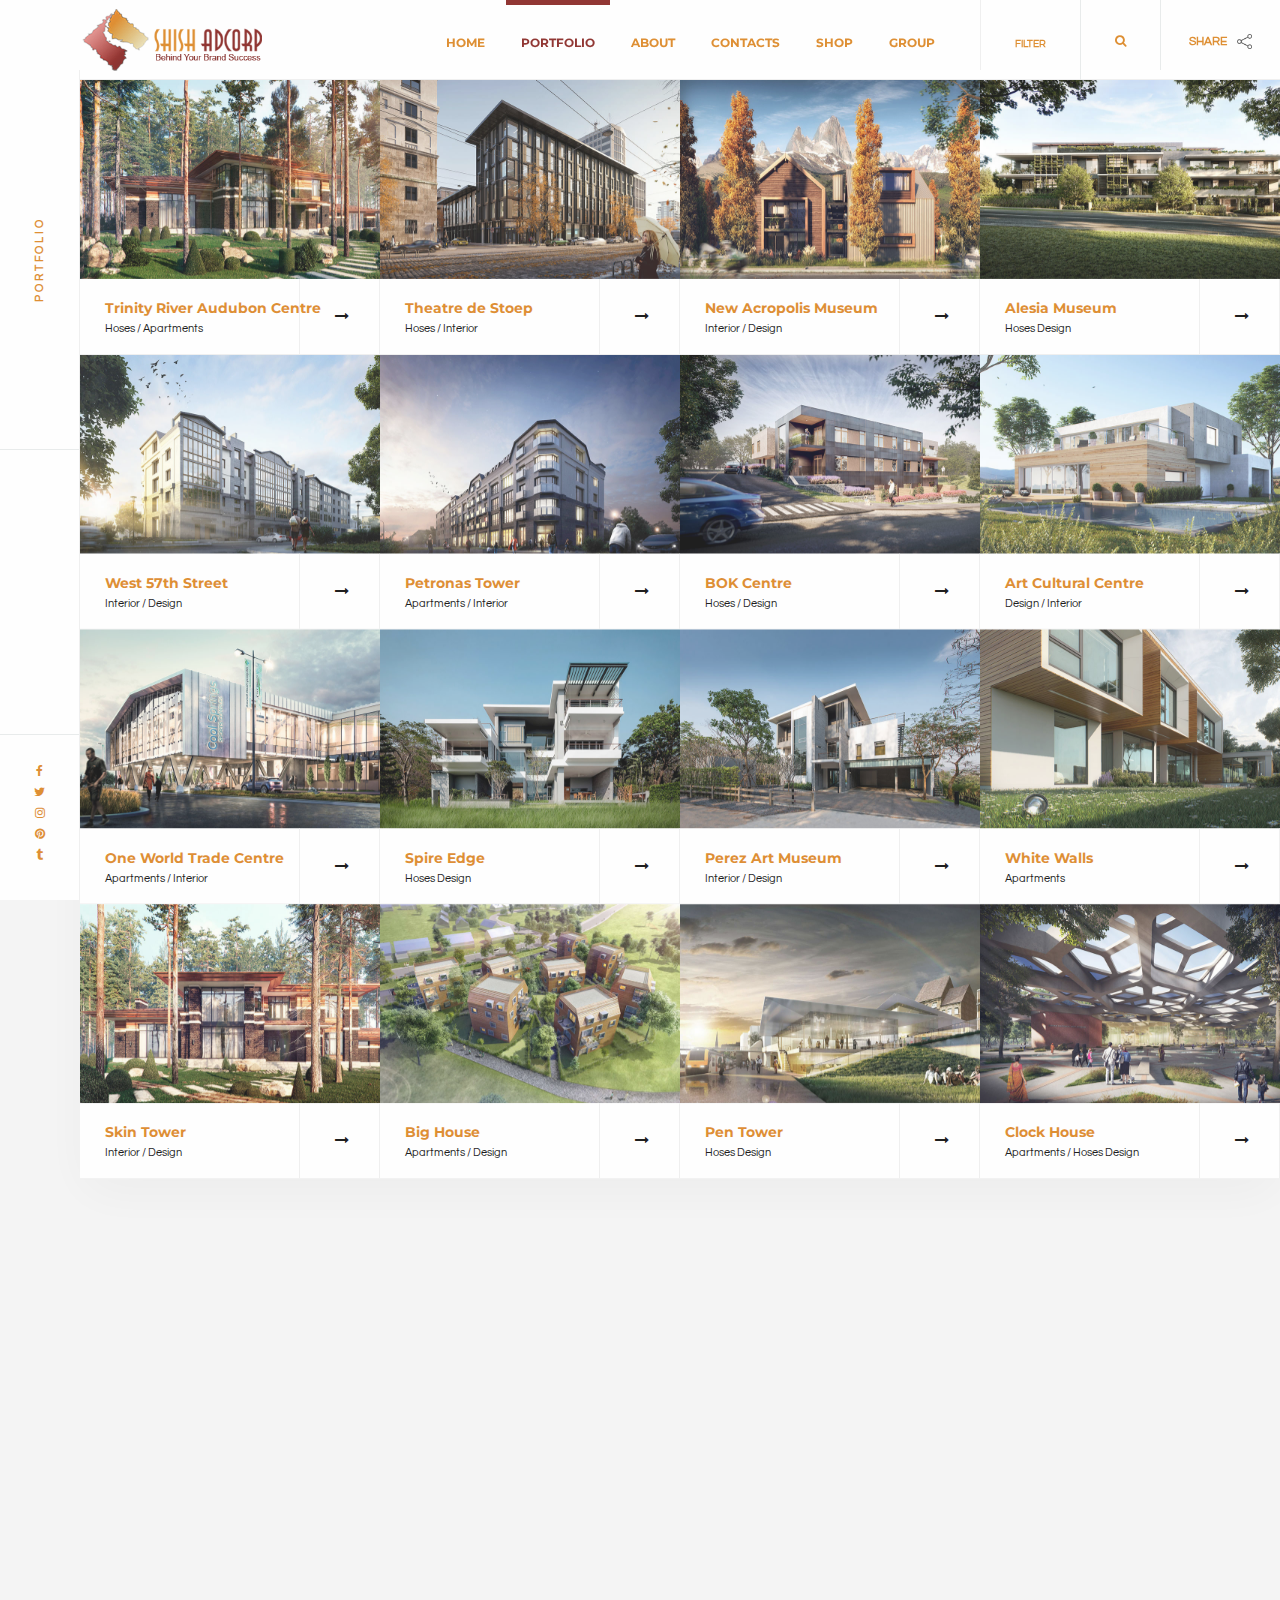
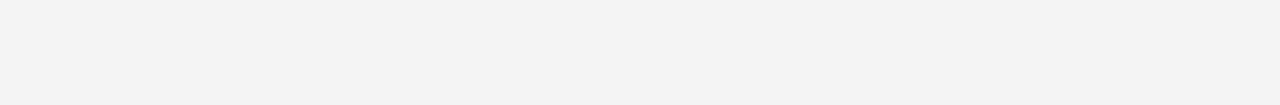
<file: portfolio.html>
<!DOCTYPE HTML>
<html lang="en">
    
<head>
        <!--=============== basic  ===============-->
        <meta charset="UTF-8">
        <title>Portfolio</title>
        <meta name="viewport" content="width=device-width, initial-scale=1.0, minimum-scale=1.0, maximum-scale=1.0, user-scalable=no">
        <meta name="robots" content="index, follow"/>
        <meta name="keywords" content=""/>
        <meta name="description" content=""/>
        <!--=============== css  ===============-->	
        <link type="text/css" rel="stylesheet" href="css/reset.css">
        <link type="text/css" rel="stylesheet" href="css/plugins.css">
        <link type="text/css" rel="stylesheet" href="css/style.css">
        <link type="text/css" rel="stylesheet" href="css/yourstyle.css">
        <!--=============== favicons ===============-->
        <link rel="shortcut icon" href="images/favicon.ico">
    </head>
    <body>
        <!-- loader -->
        <div class="loader">
            <div id="movingBallG">
                <div class="movingBallLineG"></div>
                <div id="movingBallG_1" class="movingBallG"></div>
            </div>
        </div>
        <!-- loader end -->
        <!--================= Main   ================-->
        <div id="main">
            <!--================= header ================-->
            <header class="main-header">
                <!-- logo -->
                <a class="logo-holder" href="index.html"><img src="images/logo.png" alt=""></a>
                <!-- logo end -->  
                <!-- share button-->  
                <div class="show-share-wrap">
                    <div class="show-share"><span>Share</span><img src="images/share.png" alt=""></div>
                </div>
                <!-- share button end-->  		
                <!-- search button--> 	 
                <div class="show-search show-fixed-search vissearch"><i class="fa fa-search"></i></div>
                <!-- search button end --> 
                <!-- mobile nav --> 
                <div class="nav-button-wrap">
                    <div class="nav-button vis-main-menu"><span></span><span></span><span></span></div>
                </div>
                <!-- mobile nav end--> 
                <!-- filter  -->
                <div class="menufilter">
                    <div class="gallery-filters hid-filter">
                        <a href="#" class="gallery-filter gallery-filter-active"  data-filter="*">All Works</a>
                        <a href="#" class="gallery-filter " data-filter=".houses">Houses</a>
                        <a href="#" class="gallery-filter" data-filter=".apartments">Apartments</a>
                        <a href="#" class="gallery-filter" data-filter=".interior">Interior</a>
                        <a href="#" class="gallery-filter" data-filter=".design">Design</a>
                        <div class="count-folio round-counter">
                            <div class="num-album"></div>
                            <div class="all-album"></div>
                        </div>
                    </div>
                    <div class="clearfix"></div>
                    <div class="filter-button">Filter</div>
                </div>
                <!-- filter end -->                    
                <!--  navigation --> 
                <div class="nav-holder">
                    <nav>
                        <ul>
                            <li>
                                <a href="index.html">Home </a>
                            </li>
                            <li>
                                <a href="portfolio.html" class="act-link">Portfolio</a>
                            </li>
                            <li>
                                <a href="about.html"  >About</a>
                                <!--second level end-->
                                <ul>
                                    <li><a href="services.html">Services</a></li>
                                </ul>
                                <!--second level end-->
                            </li>
                            <li>
                                <a href="contact.html">Contacts </a>
                            </li>
                            <li>
                                <a href="shop.html">Shop</a>
                                <!--second level end-->
                                <ul>
                                    <li><a href="product-single.html">Product Single</a></li>
                                </ul>
                                <!--second level end-->
                            </li>
                            <li>
                                <a href="blog-grid.html">Group</a>
                            </li>
                        </ul>
                    </nav>
                </div>
                <!-- navigation  end -->
            </header>
            <!-- header  end -->
            <!--=============== wrapper ===============-->
            <div id="wrapper">
                <!-- content-holder  -->
                <div class="content-holder scale-bg2">
                    <!-- content -->
                    <div class="content">
                        <!-- gallery-items   -->
                        <div class="gallery-items grid-no-pad vis-por-info">
                            <!-- 1 -->
                            <div class="gallery-item houses apartments">
                                <div class="grid-item-holder">
                                    <div class="box-item">
                                        <img  src="images/folio/1.jpg"   alt="">
                                        <div class="overlay"></div>
                                        <a href="images/folio/1.jpg" class="image-popup popup-image"><i class="fa fa-search"  ></i></a>
                                    </div>
                                    <div class="grid-item">
                                        <h3><a href="portfolio-single.html">Trinity River Audubon Centre</a></h3>
                                        <span>Hoses / Apartments</span>
                                    </div>
                                </div>
                            </div>
                            <!-- 1 end -->
                            <!-- 2 -->
                            <div class="gallery-item houses interior">
                                <div class="grid-item-holder">
                                    <div class="box-item">
                                        <img  src="images/folio/2.jpg"   alt="">
                                        <div class="overlay"></div>
                                        <a href="images/folio/2.jpg" class="image-popup popup-image"><i class="fa fa-search"  ></i></a>
                                    </div>
                                    <div class="grid-item">
                                        <h3><a href="portfolio-single.html">Theatre de Stoep</a></h3>
                                        <span>Hoses  / Interior</span>
                                    </div>
                                </div>
                            </div>
                            <!-- 2 end -->
                            <!-- 4 -->
                            <div class="gallery-item  interior design">
                                <div class="grid-item-holder">
                                    <div class="box-item">
                                        <img  src="images/folio/4.jpg"   alt="">
                                        <div class="overlay"></div>
                                        <a href="images/folio/4.jpg" class="image-popup popup-image"><i class="fa fa-search"  ></i></a>
                                    </div>
                                    <div class="grid-item">
                                        <h3><a href="portfolio-single.html">New Acropolis Museum</a></h3>
                                        <span>Interior / Design</span>
                                    </div>
                                </div>
                            </div>
                            <!-- 4 end -->
                            <!-- 5 -->
                            <div class="gallery-item houses design">
                                <div class="grid-item-holder">
                                    <div class="box-item">
                                        <img  src="images/folio/5.jpg"   alt="">
                                        <div class="overlay"></div>
                                        <a href="images/folio/5.jpg" class="image-popup popup-image"><i class="fa fa-search"  ></i></a>
                                    </div>
                                    <div class="grid-item">
                                        <h3><a href="portfolio-single.html">Alesia Museum</a></h3>
                                        <span>Hoses Design</span>
                                    </div>
                                </div>
                            </div>
                            <!-- 5 end -->
                            <!-- 7 -->
                            <div class="gallery-item interior design">
                                <div class="grid-item-holder">
                                    <div class="box-item">
                                        <img  src="images/folio/7.jpg"   alt="">
                                        <div class="overlay"></div>
                                        <a href="images/folio/7.jpg" class="image-popup popup-image"><i class="fa fa-search"  ></i></a>
                                    </div>
                                    <div class="grid-item">
                                        <h3><a href="portfolio-single.html">West 57th Street</a></h3>
                                        <span>Interior /  Design</span>
                                    </div>
                                </div>
                            </div>
                            <!-- 7 end -->
                            <!-- 8 -->
                            <div class="gallery-item apartments interior">
                                <div class="grid-item-holder">
                                    <div class="box-item">
                                        <img  src="images/folio/8.jpg"   alt="">
                                        <div class="overlay"></div>
                                        <a href="images/folio/8.jpg" class="image-popup popup-image"><i class="fa fa-search"  ></i></a>
                                    </div>
                                    <div class="grid-item">
                                        <h3><a href="portfolio-single.html">Petronas Tower</a></h3>
                                        <span>Apartments / Interior</span>
                                    </div>
                                </div>
                            </div>
                            <!-- 8 end -->
                            <!-- 9 -->
                            <div class="gallery-item houses design">
                                <div class="grid-item-holder">
                                    <div class="box-item">
                                        <img  src="images/folio/9.jpg"   alt="">
                                        <div class="overlay"></div>
                                        <a href="images/folio/9.jpg" class="image-popup popup-image"><i class="fa fa-search"  ></i></a>
                                    </div>
                                    <div class="grid-item">
                                        <h3><a href="portfolio-single.html">BOK Centre</a></h3>
                                        <span>Hoses  / Design</span>
                                    </div>
                                </div>
                            </div>
                            <!-- 9 end -->
                            <!-- 10 -->
                            <div class="gallery-item design">
                                <div class="grid-item-holder">
                                    <div class="box-item">
                                        <img  src="images/folio/10.jpg"   alt="">
                                        <div class="overlay"></div>
                                        <a href="images/folio/10.jpg" class="image-popup popup-image"><i class="fa fa-search"  ></i></a>
                                    </div>
                                    <div class="grid-item">
                                        <h3><a href="portfolio-single.html">Art Cultural Centre</a></h3>
                                        <span>Design / Interior</span>
                                    </div>
                                </div>
                            </div>
                            <!-- 10 end -->
                            <!-- 11 -->
                            <div class="gallery-item apartments interior">
                                <div class="grid-item-holder">
                                    <div class="box-item">
                                        <img  src="images/folio/11.jpg"   alt="">
                                        <div class="overlay"></div>
                                        <a href="images/folio/11.jpg" class="image-popup popup-image"><i class="fa fa-search"  ></i></a>
                                    </div>
                                    <div class="grid-item">
                                        <h3><a href="portfolio-single.html">One World Trade Centre</a></h3>
                                        <span>Apartments / Interior</span>
                                    </div>
                                </div>
                            </div>
                            <!-- 11 end -->
                            <!-- 12 -->
                            <div class="gallery-item houses">
                                <div class="grid-item-holder">
                                    <div class="box-item">
                                        <img  src="images/folio/12.jpg"   alt="">
                                        <div class="overlay"></div>
                                        <a href="images/folio/12.jpg" class="image-popup popup-image"><i class="fa fa-search"  ></i></a>
                                    </div>
                                    <div class="grid-item">
                                        <h3><a href="portfolio-single.html">Spire Edge</a></h3>
                                        <span>Hoses Design</span>
                                    </div>
                                </div>
                            </div>
                            <!-- 12 end -->
                            <!-- 13 -->
                            <div class="gallery-item  design  interior">
                                <div class="grid-item-holder">
                                    <div class="box-item">
                                        <img  src="images/folio/13.jpg"   alt="">
                                        <div class="overlay"></div>
                                        <a href="images/folio/13.jpg" class="image-popup popup-image"><i class="fa fa-search"  ></i></a>
                                    </div>
                                    <div class="grid-item">
                                        <h3><a href="portfolio-single.html">Perez Art Museum</a></h3>
                                        <span>Interior /  Design</span>
                                    </div>
                                </div>
                            </div>
                            <!-- 13 end -->
                            <!-- 14 -->
                            <div class="gallery-item apartments">
                                <div class="grid-item-holder">
                                    <div class="box-item">
                                        <img  src="images/folio/14.jpg"   alt="">
                                        <div class="overlay"></div>
                                        <a href="images/folio/21.jpg" class="image-popup popup-image"><i class="fa fa-search"  ></i></a>
                                    </div>
                                    <div class="grid-item">
                                        <h3><a href="portfolio-single.html">White Walls</a></h3>
                                        <span>Apartments</span>
                                    </div>
                                </div>
                            </div>
                            <!-- 14 end -->
                            <!-- 15 -->
                            <div class="gallery-item design apartments">
                                <div class="grid-item-holder">
                                    <div class="box-item">
                                        <img  src="images/folio/15.jpg"   alt="">
                                        <div class="overlay"></div>
                                        <a href="images/folio/4.jpg" class="image-popup popup-image"><i class="fa fa-search"  ></i></a>
                                    </div>
                                    <div class="grid-item">
                                        <h3><a href="portfolio-single.html">Skin Tower</a></h3>
                                        <span>Interior /  Design</span>
                                    </div>
                                </div>
                            </div>
                            <!-- 15 end -->
                            <!-- 16 -->
                            <div class="gallery-item design apartments">
                                <div class="grid-item-holder">
                                    <div class="box-item">
                                        <img  src="images/folio/16.jpg"   alt="">
                                        <div class="overlay"></div>
                                        <a href="images/folio/4.jpg" class="image-popup popup-image"><i class="fa fa-search"  ></i></a>
                                    </div>
                                    <div class="grid-item">
                                        <h3><a href="portfolio-single.html">Big House</a></h3>
                                        <span>Apartments /  Design</span>
                                    </div>
                                </div>
                            </div>
                            <!-- 16 end --> 
                            <!-- 17 -->
                            <div class="gallery-item design apartments">
                                <div class="grid-item-holder">
                                    <div class="box-item">
                                        <img  src="images/folio/17.jpg"   alt="">
                                        <div class="overlay"></div>
                                        <a href="images/folio/4.jpg" class="image-popup popup-image"><i class="fa fa-search"  ></i></a>
                                    </div>
                                    <div class="grid-item">
                                        <h3><a href="portfolio-single.html">Pen Tower</a></h3>
                                        <span>Hoses Design</span>
                                    </div>
                                </div>
                            </div>
                            <!-- 17 end --> 
                            <!-- 18 -->
                            <div class="gallery-item design apartments">
                                <div class="grid-item-holder">
                                    <div class="box-item">
                                        <img  src="images/folio/18.jpg"   alt="">
                                        <div class="overlay"></div>
                                        <a href="images/folio/4.jpg" class="image-popup popup-image"><i class="fa fa-search"  ></i></a>
                                    </div>
                                    <div class="grid-item">
                                        <h3><a href="portfolio-single.html">Clock House</a></h3>
                                        <span>Apartments / Hoses Design</span>
                                    </div>
                                </div>
                            </div>
                            <!-- 18 end -->                            
                        </div>
                        <!-- end gallery items -->                    
                    </div>
                    <!-- content end -->	
                    <!--=============== content-footer   ===============-->
                    <div class="height-emulator"></div>
                    <footer class="content-footer">
                        <div class="footer-inner">
                            <div class="row">
                                <div class="col-md-3">
                                    <a class="footer-logo" href="index.html"><img src="images/logo.png" alt=""></a>
                                </div>
                                <div class="col-md-4">
                                    <div class="footer-header fl-wrap"><span>01.</span> Contacts</div>
                                    <div class="footer-box fl-wrap">
                                        <ul>
                                            <li><span>Mail :</span><a href="#" target="_blank">shishadcorp@gmail.com</a></li>
                                            <li><span>Adress :</span><a href="#" target="_blank">Sainath ,Industrial Bhatar charrasta Udhana Magdhalla Road, Surat, Gujarat.</a></li>
                                            <li><span>Phone :</span><a href="#">+91-9898168182</a></li>
                                        </ul>
                                    </div>
                                </div>
                                <div class="col-md-5">
                                    <div class="footer-header fl-wrap"><span>02.</span> Subscribe</div>
                                    <div class="footer-box fl-wrap">
                                        <div class="subcribe-form fl-wrap">
                                            <span>Newsletter</span>
                                             <form id="subscribe">
                                                <input class="enteremail" name="email" id="subscribe-email" placeholder="email" spellcheck="false" type="text">
                                                <button type="submit" id="subscribe-button" class="subscribe-button">Submit</button>
                                                <label for="subscribe-email" class="subscribe-message"></label>
                                             </form>
                                        </div>  
                                    </div>
                                </div>
                            </div>
                            <div class="row">
                                <div class="col-md-3"></div>
                                <div class="col-md-9">
                                    <div class="fl-wrap policy-box">
                                        <p> &#169; Shish Homes   2017.  All rights reserved.  </p>
                                    </div>
                                </div>
                            </div>
                            <div class="to-top"><i class="fa fa-long-arrow-up"></i></div>
                        </div>
                    </footer>
                    <!-- content-footer end    -->
                </div>
                <!-- content-holder end -->
            </div>
            <!-- wrapper end -->
            <!--search-form-holder -->  
            <div class="search-form-holder fixed-search">
                <div class="search-form-bg"></div>
                <div class="search-form-wrap">
                    <div class="container">
                        <form class="searchform" method="get"  >
                            <input type="text" autocomplete="off"   name="s" placeholder="Type and Enter to Search">
                        </form>
                        <div class="close-fixed-search"></div>
                    </div>
                    <div class="dublicated-text"></div>
                </div>
            </div>
            <!--search-form-holder  end-->  
            <!-- Share container  -->
            <div class="share-wrapper isShare">
                <div class="share-container"></div>
            </div>
            <!-- Share container  end-->
            <!-- footer -->
            <footer class="main-footer">
                <div class="fixed-title"><span>Portfolio</span></div>
                <div class="footer-social">
                    <ul>
                        <li><a href="#" target="_blank"><i class="fa fa-facebook"></i></a></li>
                        <li><a href="#" target="_blank"><i class="fa fa-twitter"></i></a></li>
                        <li><a href="#" target="_blank"><i class="fa fa-instagram"></i></a></li>
                        <li><a href="#" target="_blank"><i class="fa fa-pinterest"></i></a></li>
                        <li><a href="#" target="_blank"><i class="fa fa-tumblr"></i></a></li>
                    </ul>
                </div>
            </footer>
            <!-- footer end-->
        </div>
        <!-- Main end -->
        <!--=============== scripts  ===============-->
        <script type="text/javascript" src="js/jquery.min.js"></script>
        <script type="text/javascript" src="js/plugins.js"></script>
        <script type="text/javascript" src="js/scripts.js"></script>
    </body>
</html>
</file>
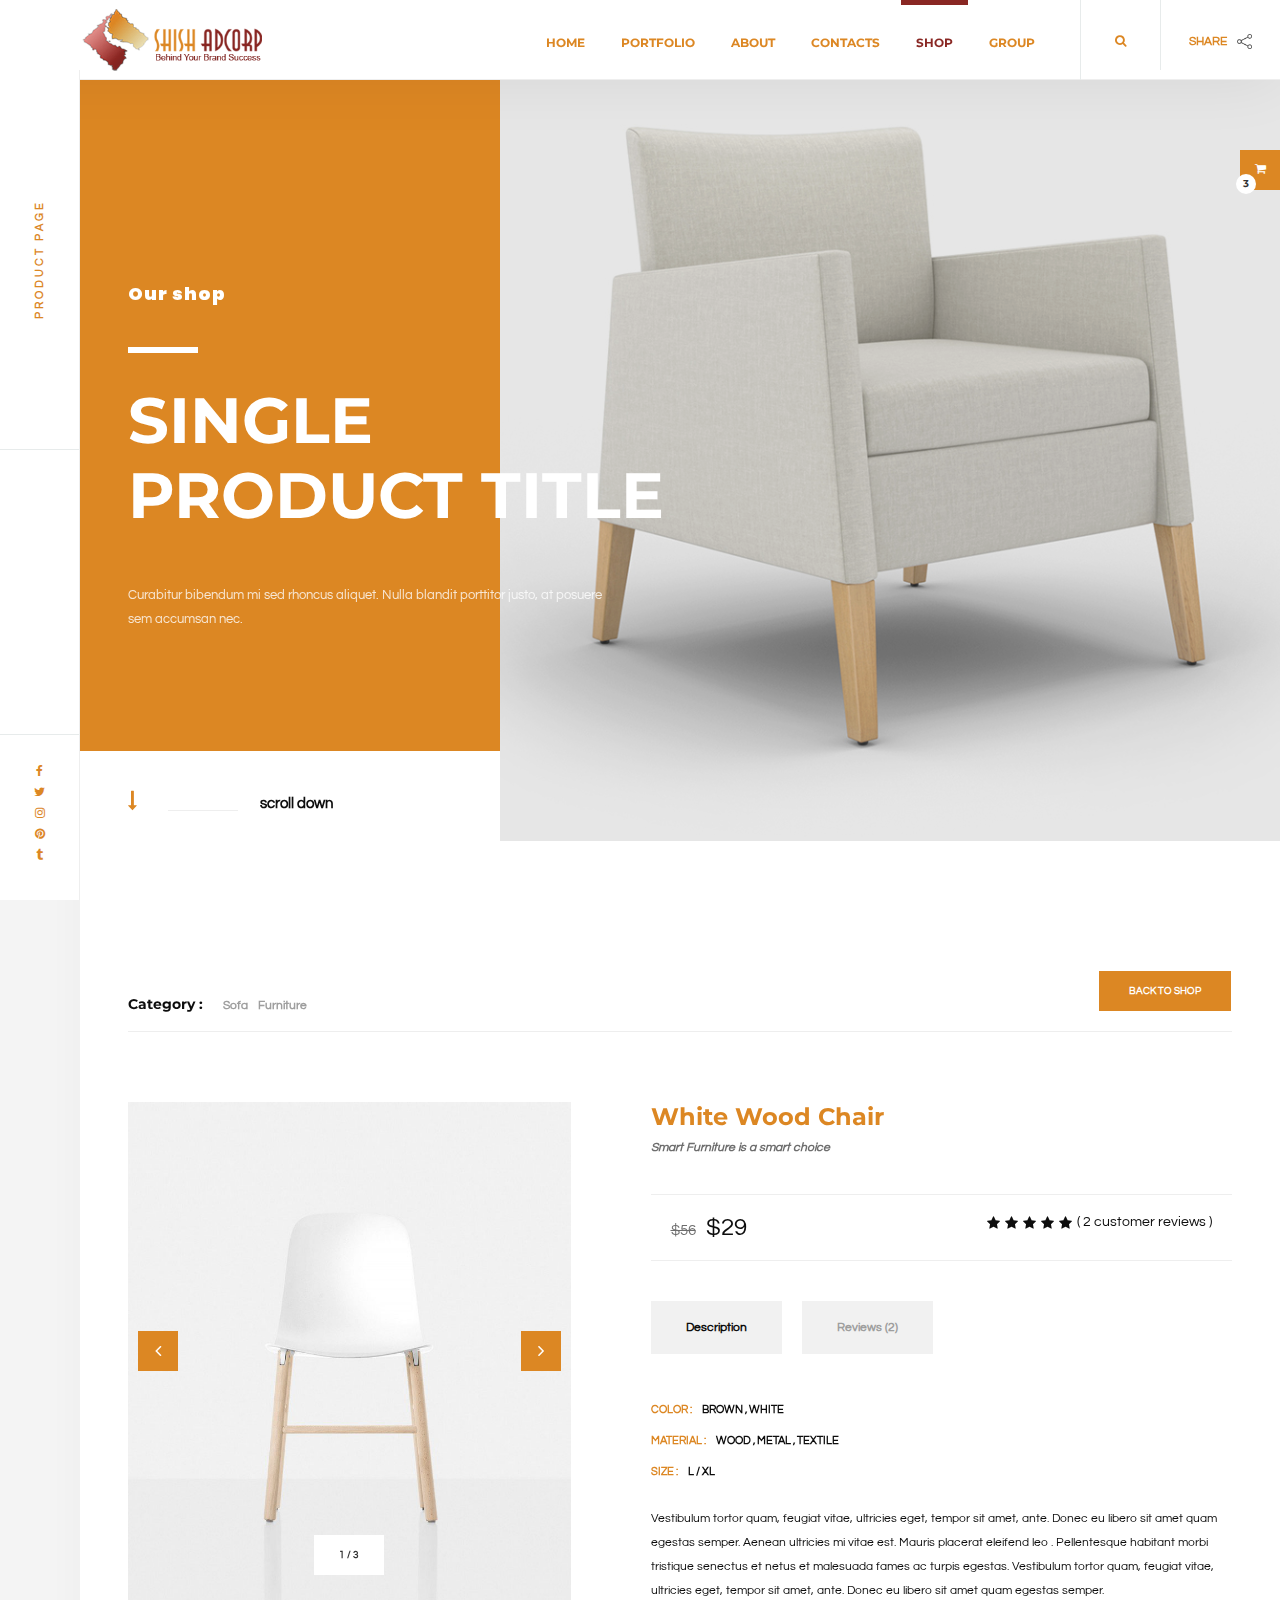
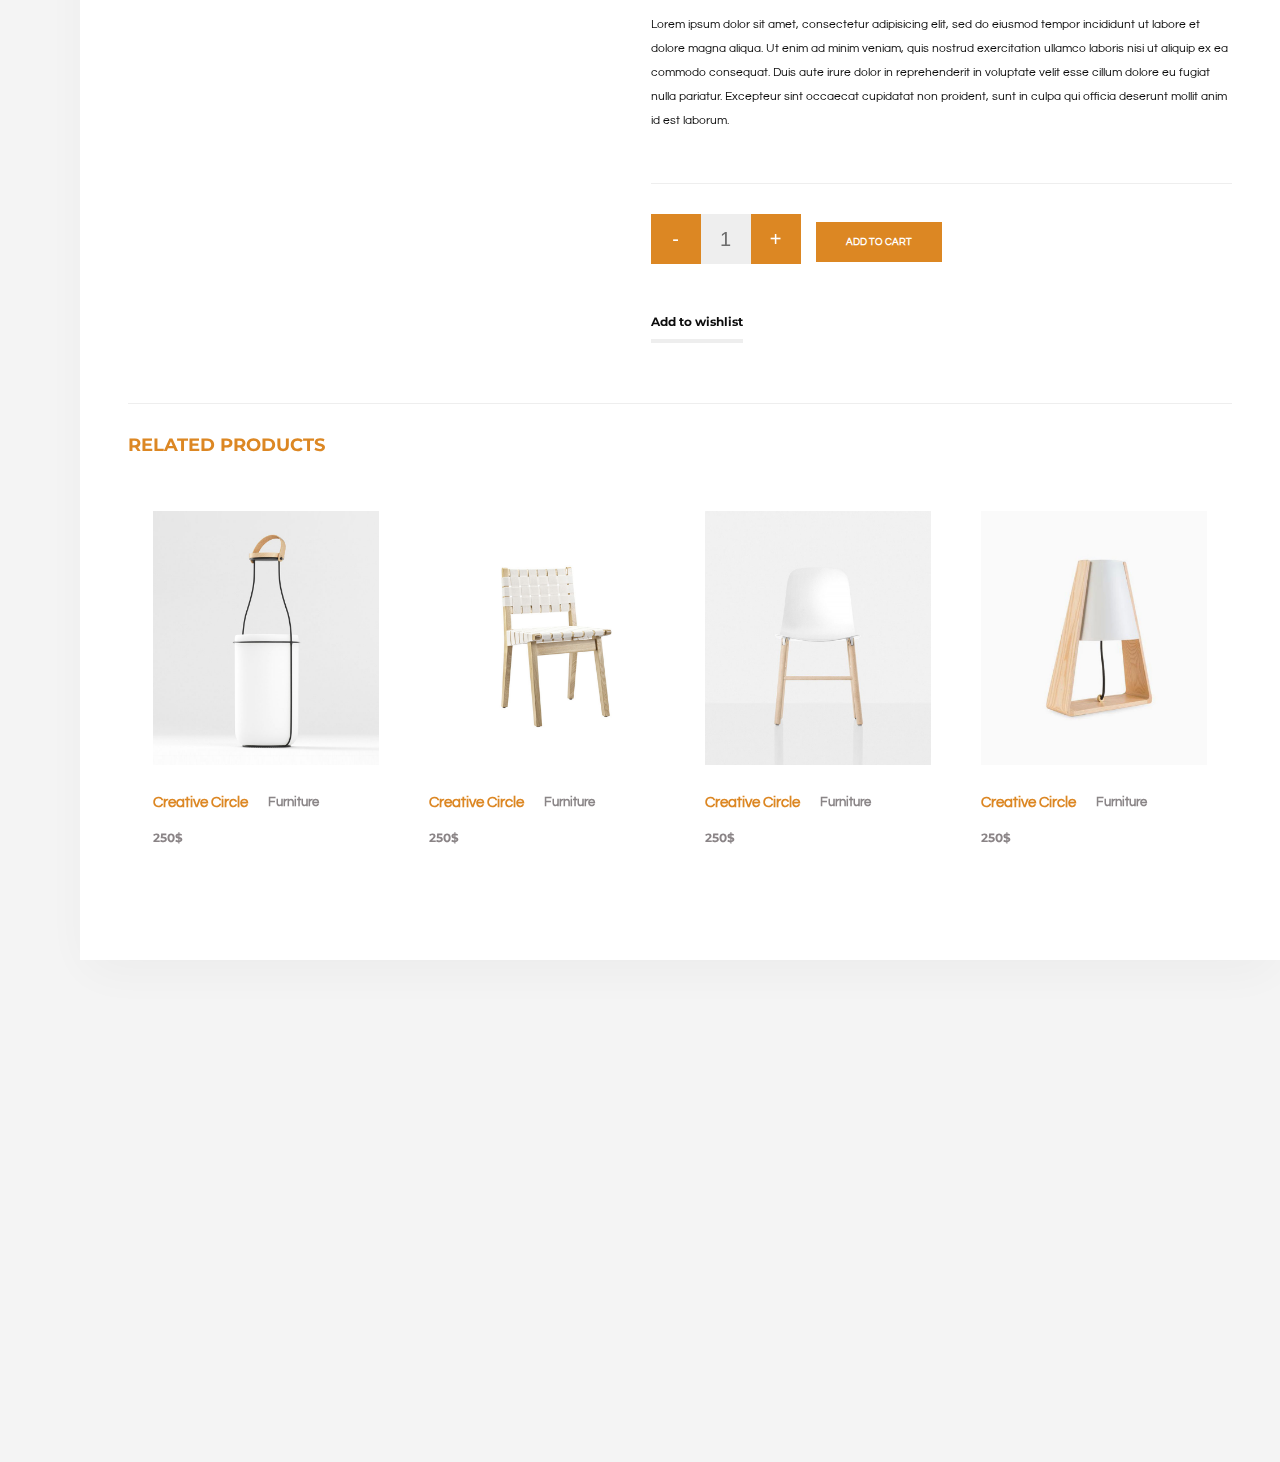
<file: product-single.html>
<!DOCTYPE HTML>
<html lang="en">
    
<!-- Mirrored from balkon.kwst.net/site/light/product-single.html by HTTrack Website Copier/3.x [XR&CO'2014], Sat, 23 Mar 2019 09:07:19 GMT -->
<head>
        <!--=============== basic  ===============-->
        <meta charset="UTF-8">
        <title>Product-single</title>
        <meta name="viewport" content="width=device-width, initial-scale=1.0, minimum-scale=1.0, maximum-scale=1.0, user-scalable=no">
        <meta name="robots" content="index, follow"/>
        <meta name="keywords" content=""/>
        <meta name="description" content=""/>
        <!--=============== css  ===============-->	
        <link type="text/css" rel="stylesheet" href="css/reset.css">
        <link type="text/css" rel="stylesheet" href="css/plugins.css">
        <link type="text/css" rel="stylesheet" href="css/style.css">
        <link type="text/css" rel="stylesheet" href="css/shop.css">
        <link type="text/css" rel="stylesheet" href="css/yourstyle.css">
        <!--=============== favicons ===============-->
        <link rel="shortcut icon" href="images/favicon.ico">
    </head>
    <body>
        <!-- loader -->
        <div class="loader">
            <div id="movingBallG">
                <div class="movingBallLineG"></div>
                <div id="movingBallG_1" class="movingBallG"></div>
            </div>
        </div>
        <!-- loader end -->
        <!--================= Main   ================-->
        <div id="main">
            <!--================= header ================-->
            <header class="main-header">
                <!-- logo -->
                <a class="logo-holder" href="index.html"><img src="images/logo.png" alt=""></a>
                <!-- logo end -->  
                <!-- share button-->  
                <div class="show-share-wrap">
                    <div class="show-share"><span>Share</span><img src="images/share.png" alt=""></div>
                </div>
                <!-- share button end-->  		
                <!-- search button--> 	 
                <div class="show-search show-fixed-search vissearch"><i class="fa fa-search"></i></div>
                <!-- search button end --> 
                <!-- mobile nav --> 
                <div class="nav-button-wrap">
                    <div class="nav-button vis-main-menu"><span></span><span></span><span></span></div>
                </div>
                <!-- mobile nav end--> 
                <!--  navigation --> 
                <div class="nav-holder">
                    <nav>
                        <ul>
                            <li>
                                <a href="index.html">Home </a>
                            </li>
                            <li>
                                <a href="portfolio.html">Portfolio</a>
                            </li>
                            <li>
                                <a href="about.html"  >About</a>
                                <!--second level end-->
                                <ul>
                                    <li><a href="services.html">Services</a></li>
                                </ul>
                                <!--second level end-->
                            </li>
                            <li>
                                <a href="contact.html">Contacts </a>
                            </li>
                            <li>
                                <a href="shop.html" class="act-link">Shop</a>
                                <!--second level end-->
                                <ul>
                                    <li><a href="product-single.html">Product Single</a></li>
                                </ul>
                                <!--second level end-->
                            </li>
                            <li>
                                <a href="blog-grid.html">Group</a>
                           </li>
                        </ul>
                    </nav>
                </div>
                <!-- navigation  end -->
            </header>
            <!-- header  end -->
            <!--=============== wrapper ===============-->
            <div id="wrapper">
                <!-- content-holder  -->
                <div class="content-holder">
                    <!--  content --> 
                    <div class="content">
                        <!--  section  --> 
                        <section class="parallax-section header-section" data-scrollax-parent="true">
                            <div class="bg"  data-bg="images/bg/13.jpg" data-scrollax="properties: { translateY: '200px' }"></div>
                            <div class="overlay op1"></div>
                            <div class="container big-container">
                                <div class="section-title">
                                    <h3>Our shop</h3>
                                    <div class="separator trsp-separator"></div>
                                    <h2>Single<br> Product title</h2>
                                    <p>Curabitur bibendum mi sed rhoncus aliquet. Nulla blandit porttitor justo, at posuere sem accumsan nec.</p>
                                    <a href="#sec1" class="custom-scroll-link sect-scroll-link"><i class="fa fa-long-arrow-down"></i> <span>scroll down</span></a>
                                </div>
                            </div>
                        </section>
                        <!--  section  end--> 
                        <!--  section  --> 
                        <section>
                            <div class="container">
                                <div class="product-nav fl-wrap">
                                    <span class="pr-cat-title">Category : </span>
                                    <ul>
                                        <li><a href="#">Sofa</a></li>
                                        <li><a href="#">Furniture</a></li>
                                    </ul>
                                    <div class="pr-nav-list">
                                        <a href="shop.html" class="btn float-btn flat-btn" target="_blank">Back to Shop</a>
                                    </div>
                                </div>
                                <!-- product container  -->
                                <div class="product-container fl-wrap">
                                    <div class="row">
                                        <div class="col-md-5">
                                            <div class="product-image fl-wrap">
                                                <div class="single-slider fl-wrap" data-effects="flip">
                                                    <div class="swiper-container">
                                                        <div class="swiper-wrapper">
                                                            <div class="swiper-slide"><img src="images/shop/3.jpg" alt=""></div>
                                                            <div class="swiper-slide"><img src="images/shop/6.jpg" alt=""></div>
                                                            <div class="swiper-slide"><img src="images/shop/1.jpg" alt=""></div>
                                                        </div>
                                                        <div class="swiper-pagination"></div>
                                                        <div class="swiper-button-prev"><i class="fa fa-angle-left"></i></div>
                                                        <div class="swiper-button-next"><i class="fa fa-angle-right"></i></div>
                                                    </div>
                                                </div>
                                            </div>
                                        </div>
                                        <div class="col-md-7">
                                            <div class="product-text fl-wrap">
                                                <h2>White Wood Chair</h2>
                                                <h3>Smart Furniture is a smart choice</h3>
                                                <div class="pr-opt fl-wrap">
                                                    <div class="product-item-price"><span>$56</span>$29</div>
                                                    <div class="product-rating">
                                                        <span>( 2 customer reviews )</span>
                                                        <ul>
                                                            <li><i class="fa fa-star"></i></li>
                                                            <li><i class="fa fa-star"></i></li>
                                                            <li><i class="fa fa-star"></i></li>
                                                            <li><i class="fa fa-star"></i></li>
                                                            <li><i class="fa fa-star"></i></li>
                                                        </ul>
                                                    </div>
                                                </div>
                                                <div id="tabs-container">
                                                    <ul class="tabs-menu">
                                                        <li class="current"><a href="#tab-1">Description</a></li>
                                                        <li><a href="#tab-2">Reviews (2)</a></li>
                                                    </ul>
                                                    <div class="tab">
                                                        <div id="tab-1" class="tab-content">
                                                            <ul class="product-opt-list fl-wrap">
                                                                <li><span>Color : </span><a href="#">Brown</a>  , <a href="#"> White</a></li>
                                                                <li><span>Material : </span> <a href="#">Wood</a> , <a href="#"> Metal </a> , <a href="#"> Textile </a></li>
                                                                <li><span>Size : </span><a href="#">L / XL</a></li>
                                                            </ul>
                                                            <p>Vestibulum tortor quam, feugiat vitae, ultricies eget, tempor sit amet, ante. Donec eu libero sit amet quam egestas semper. Aenean ultricies mi vitae est. Mauris placerat eleifend leo . Pellentesque habitant morbi tristique senectus et netus et malesuada fames ac turpis egestas. Vestibulum tortor quam, feugiat vitae, ultricies eget, tempor sit amet, ante. Donec eu libero sit amet quam egestas semper. </p>
                                                            <p>
                                                                Lorem ipsum dolor sit amet, consectetur adipisicing elit, sed do eiusmod tempor incididunt ut labore et dolore magna aliqua. Ut enim ad minim veniam, quis nostrud exercitation ullamco laboris nisi ut aliquip ex ea commodo consequat. Duis aute irure dolor in reprehenderit in voluptate velit esse cillum dolore eu fugiat nulla pariatur. Excepteur sint occaecat cupidatat non proident, sunt in culpa qui officia deserunt mollit anim id est laborum.
                                                            </p>
                                                        </div>
                                                        <div id="tab-2" class="tab-content">
                                                            <div id="comments">
                                                                <!--title-->
                                                                <h6 id="comments-title">Reviews <span>( 2 )</span></h6>
                                                                <ul class="commentlist clearafix">
                                                                    <li class="comment">
                                                                        <div class="comment-body">
                                                                            <div class="comment-author">
                                                                                <img alt='' src='images/blog/users/1.jpg' width="50" height="50">
                                                                            </div>
                                                                            <cite class="fn"><a href="#">Kevin</a></cite>
                                                                            <div class="comment-meta">
                                                                                <h6><a href="#">January 02, 2014 at 07:39 am</a> / <a class='comment-reply-link' href="#">Reply</a></h6>
                                                                            </div>
                                                                            <p>Lorem ipsum dolor sit amet, consectetuer adipiscing elit. Phasellus hendrerit. Pellentesque aliquet nibh nec urna. In nisi neque, aliquet vel, dapibus id, mattis vel, nisi. Sed pretium, ligula sollicitudin laoreet viverra, tortor libero sodales leo, eget blandit nunc tortor eu nibh. Nullam mollis. Ut justo.</p>
                                                                        </div>
                                                                    </li>
                                                                    <li class="comment">
                                                                        <!--comment body-->
                                                                        <div class="comment-body">
                                                                            <div class="comment-author">
                                                                                <img alt='' src='images/blog/users/2.jpg' width="50" height="50">
                                                                            </div>
                                                                            <cite class="fn"><a href="#">Andy</a></cite>
                                                                            <div class="comment-meta">
                                                                                <h6><a href="#">January 22, 2014 at 03:19 am</a> / <a class='comment-reply-link' href="#">Reply</a></h6>
                                                                            </div>
                                                                            <p>Lorem ipsum dolor sit amet, consectetuer adipiscing elit. Phasellus hendrerit. Pellentesque aliquet nibh nec urna. In nisi neque, aliquet vel, dapibus id, mattis vel, nisi. Sed pretium, ligula sollicitudin laoreet viverra, tortor libero sodales leo, eget blandit nunc tortor eu nibh. Nullam mollis. Ut justo.</p>
                                                                        </div>
                                                                    </li>
                                                                </ul>
                                                                <div class="clearfix"></div>
                                                                <div id="respond" class="clearafix">
                                                                    <h6 id="reply-title">Leave A Review</h6>
                                                                    <div class="comment-reply-form clearfix">
                                                                        <form action="#" method="post" id="commentform" class="form-horizontal" name="commentform">
                                                                            <div class="comment-form-author control-group">
                                                                                <div class="controls">
                                                                                    <input id="author" name="author" type="text" value="" size="40" aria-required="true" />
                                                                                </div>
                                                                                <label class="control-label" for="author">Name </label>
                                                                            </div>
                                                                            <div class="comment-form-email control-group">
                                                                                <div class="controls">
                                                                                    <input id="email" name="email" type="text" value="" size="40" aria-required="true" />
                                                                                </div>
                                                                                <label class="control-label" for="email">Email </label>
                                                                            </div>
                                                                            <div class="comment-form-comment control-group">
                                                                                <div class="controls">
                                                                                    <textarea id="comment" name="comment" cols="50" rows="8" aria-required="true" placeholder="Your comment here..">
                                                                                    </textarea>
                                                                                </div>
                                                                            </div>
                                                                            <div class="form-submit">
                                                                                <div class="controls">
                                                                                    <button class="transition button" type="submit">Post Comment</button>
                                                                                    <input type='hidden' name='comment_post_ID' value='30' id='comment_post_ID'> <input type='hidden' name='comment_parent' id='comment_parent' value='0' />
                                                                                </div>
                                                                            </div>
                                                                        </form>
                                                                    </div>
                                                                </div>
                                                                <!--end respond-->
                                                            </div>
                                                        </div>
                                                    </div>
                                                </div>
                                                <div class="quantity fl-wrap">
                                                    <input type="button" value="-" class="minus">
                                                    <input type="text"    name="quantity" value="1" title="Qty" class="qty" size="4">
                                                    <input type="button" value="+" class="plus">
                                                    <a href="#" class="btn float-btn flat-btn" target="_blank">Add to cart</a>
                                                    <div class="clearfix"></div>
                                                    <a href="#" class="wishlist-link">Add to wishlist</a>
                                                </div>
                                            </div>
                                        </div>
                                    </div>
                                </div>
                                <!-- product container end -->
                                <!-- products -->
                                <div class="products fl-wrap single-prd-list">
                                    <h3>RELATED PRODUCTS</h3>
                                    <!-- product item-->
                                    <div class="product-cat-mains">
                                        <div class="product-cat-img fl-wrap">
                                            <img src="images/shop/1.jpg" alt="">
                                            <a href="product-single.html">View</a>
                                        </div>
                                        <div class="product-cat-title">
                                            <h4><a href="product-single.html">Creative Circle</a></h4>
                                            <div class="product-cats"><a href="#">Furniture</a></div>
                                            <span class="product-price">250$</span>	
                                        </div>
                                    </div>
                                    <!-- product item end-->
                                    <!-- product item-->
                                    <div class="product-cat-mains">
                                        <div class="product-cat-img fl-wrap">
                                            <img src="images/shop/2.jpg" alt="">
                                            <a href="product-single.html">View</a>
                                        </div>
                                        <div class="product-cat-title">
                                            <h4><a href="product-single.html">Creative Circle</a></h4>
                                            <div class="product-cats"><a href="#">Furniture</a></div>
                                            <span class="product-price">250$</span>	
                                        </div>
                                    </div>
                                    <!-- product item end-->
                                    <!-- product item-->
                                    <div class="product-cat-mains">
                                        <div class="product-cat-img fl-wrap">
                                            <img src="images/shop/3.jpg" alt="">
                                            <a href="product-single.html">View</a>
                                        </div>
                                        <div class="product-cat-title">
                                            <h4><a href="product-single.html">Creative Circle</a></h4>
                                            <div class="product-cats"><a href="#">Furniture</a></div>
                                            <span class="product-price">250$</span>	
                                        </div>
                                    </div>
                                    <!-- product item end--> 
                                    <!-- product item-->
                                    <div class="product-cat-mains">
                                        <div class="product-cat-img fl-wrap">
                                            <img src="images/shop/4.jpg" alt="">
                                            <a href="product-single.html">View</a>
                                        </div>
                                        <div class="product-cat-title">
                                            <h4><a href="product-single.html">Creative Circle</a></h4>
                                            <div class="product-cats"><a href="#">Furniture</a></div>
                                            <span class="product-price">250$</span>	
                                        </div>
                                    </div>
                                    <!-- product item end-->
                                </div>
                                <!-- products end -->
                            </div>
                        </section>
                        <!--  section  end--> 
                    </div>
                    <!-- content end -->	
                    <div class="show-cart"><i class="fa fa-shopping-cart"></i><span>3</span></div>
                    <!--=============== content-footer   ===============-->
                    <div class="height-emulator"></div>
                    <footer class="content-footer">
                        <div class="footer-inner">
                            <div class="row">
                                <div class="col-md-3">
                                    <a class="footer-logo" href="index.html"><img src="images/logo.png" alt=""></a>
                                </div>
                                <div class="col-md-4">
                                    <div class="footer-header fl-wrap"><span>01.</span> Contacts</div>
                                    <div class="footer-box fl-wrap">
                                        <ul>
                                            <li><span>Mail :</span><a href="#" target="_blank">yourmail@domain.com</a></li>
                                            <li> <span>Adress :</span><a href="#" target="_blank">USA 27TH Brooklyn NY</a></li>
                                            <li><span>Phone :</span><a href="#">+7(111)123456789</a></li>
                                        </ul>
                                    </div>
                                </div>
                                <div class="col-md-5">
                                    <div class="footer-header fl-wrap"><span>02.</span> Subscribe</div>
                                    <div class="footer-box fl-wrap">
                                        <div class="subcribe-form fl-wrap">
                                            <span>Newsletter</span>
                                            <form id="subscribe">
                                                <input class="enteremail" name="email" id="subscribe-email" placeholder="email" spellcheck="false" type="text">
                                                <button type="submit" id="subscribe-button" class="subscribe-button">Submit</button>
                                                <label for="subscribe-email" class="subscribe-message"></label>
                                            </form>
                                        </div>
                                    </div>
                                </div>
                            </div>
                            <div class="row">
                                <div class="col-md-3"></div>
                                <div class="col-md-9">
                                    <div class="fl-wrap policy-box">
                                        <p> &#169; Balkon   2017.  All rights reserved.  </p>
                                    </div>
                                </div>
                            </div>
                            <div class="to-top"><i class="fa fa-long-arrow-up"></i></div>
                        </div>
                    </footer>
                    <!-- content-footer end    -->
                    <div class="cart-overlay"></div>
                    <div class="cart-modal">
                        <div class="cart-modal-wrap fl-wrap">
                            <span class="close-cart">Close <i class="fa fa-times"></i> </span>
                            <h3>Your cart</h3>
                            <ul class="cart-modal-list fl-wrap">
                                <li>
                                    <a class="cart-modal-image" href="product-single.html">
                                    <img src="images/shop/4.jpg" alt="">
                                    </a>
                                    <div class="cart-modal-det">
                                        <a href="product-single.html">Amazing Lamp</a>
                                        <div class="quantity"><span>1</span> x <span class="woocommerce-Price-amount">$560</span></div>
                                    </div>
                                    <a href="#" class="remove"><i class="fa fa-times"></i></a>
                                </li>
                                <li>
                                    <a class="cart-modal-image" href="product-single.html">
                                    <img src="images/shop/2.jpg" alt="">
                                    </a>
                                    <div class="cart-modal-det">
                                        <a href="product-single.html">Metal Wood Chair</a>
                                        <div class="quantity"><span>1</span> x <span class="woocommerce-Price-amount">$170</span></div>
                                    </div>
                                    <a href="#" class="remove"><i class="fa fa-times"></i></a>
                                </li>
                                <li>
                                    <a class="cart-modal-image" href="product-single.html">
                                    <img src="images/shop/3.jpg" alt="">
                                    </a>
                                    <div class="cart-modal-det">
                                        <a href="product-single.html">White Sofa</a>
                                        <div class="quantity"><span>2</span> x <span class="woocommerce-Price-amount">$160</span></div>
                                    </div>
                                    <a href="#" class="remove"><i class="fa fa-times"></i></a>
                                </li>
                            </ul>
                            <div class="cart-modal-total fl-wrap">
                                <span  class="cart-modal-total-title">SUBTOTAL:</span> <span class="woocommerce-Price-amount"> $1050</span>
                            </div>
                            <a href="#" class="btn float-btn flat-btn">View Cart</a>
                            <a href="#" class="btn float-btn flat-btn">Checkout</a>
                        </div>
                    </div>
                </div>
                <!-- content-holder end -->
            </div>
            <!-- wrapper end -->
            <!--search-form-holder -->  
            <div class="search-form-holder fixed-search">
                <div class="search-form-bg"></div>
                <div class="search-form-wrap">
                    <div class="container">
                        <form class="searchform" method="get"  >
                            <input type="text" autocomplete="off"   name="s" placeholder="Type and Enter to Search">
                        </form>
                        <div class="close-fixed-search"></div>
                    </div>
                    <div class="dublicated-text"></div>
                </div>
            </div>
            <!--search-form-holder  end-->  
            <!-- Share container  -->
            <div class="share-wrapper isShare">
                <div class="share-container"></div>
            </div>
            <!-- Share container  end-->
            <!-- footer -->
            <footer class="main-footer">
                <div class="fixed-title"><span>Product Page</span></div>
                <div class="footer-social">
                    <ul>
                        <li><a href="#" target="_blank" ><i class="fa fa-facebook"></i></a></li>
                        <li><a href="#" target="_blank"><i class="fa fa-twitter"></i></a></li>
                        <li><a href="#" target="_blank" ><i class="fa fa-instagram"></i></a></li>
                        <li><a href="#" target="_blank" ><i class="fa fa-pinterest"></i></a></li>
                        <li><a href="#" target="_blank" ><i class="fa fa-tumblr"></i></a></li>
                    </ul>
                </div>
            </footer>
            <!-- footer end-->
        </div>
        <!-- Main end -->
        <!--=============== scripts  ===============-->        
        <script type="text/javascript" src="js/jquery.min.js"></script>
        <script type="text/javascript" src="js/plugins.js"></script>
        <script type="text/javascript" src="js/scripts.js"></script>
    </body>

<!-- Mirrored from balkon.kwst.net/site/light/product-single.html by HTTrack Website Copier/3.x [XR&CO'2014], Sat, 23 Mar 2019 09:07:20 GMT -->
</html>
</file>
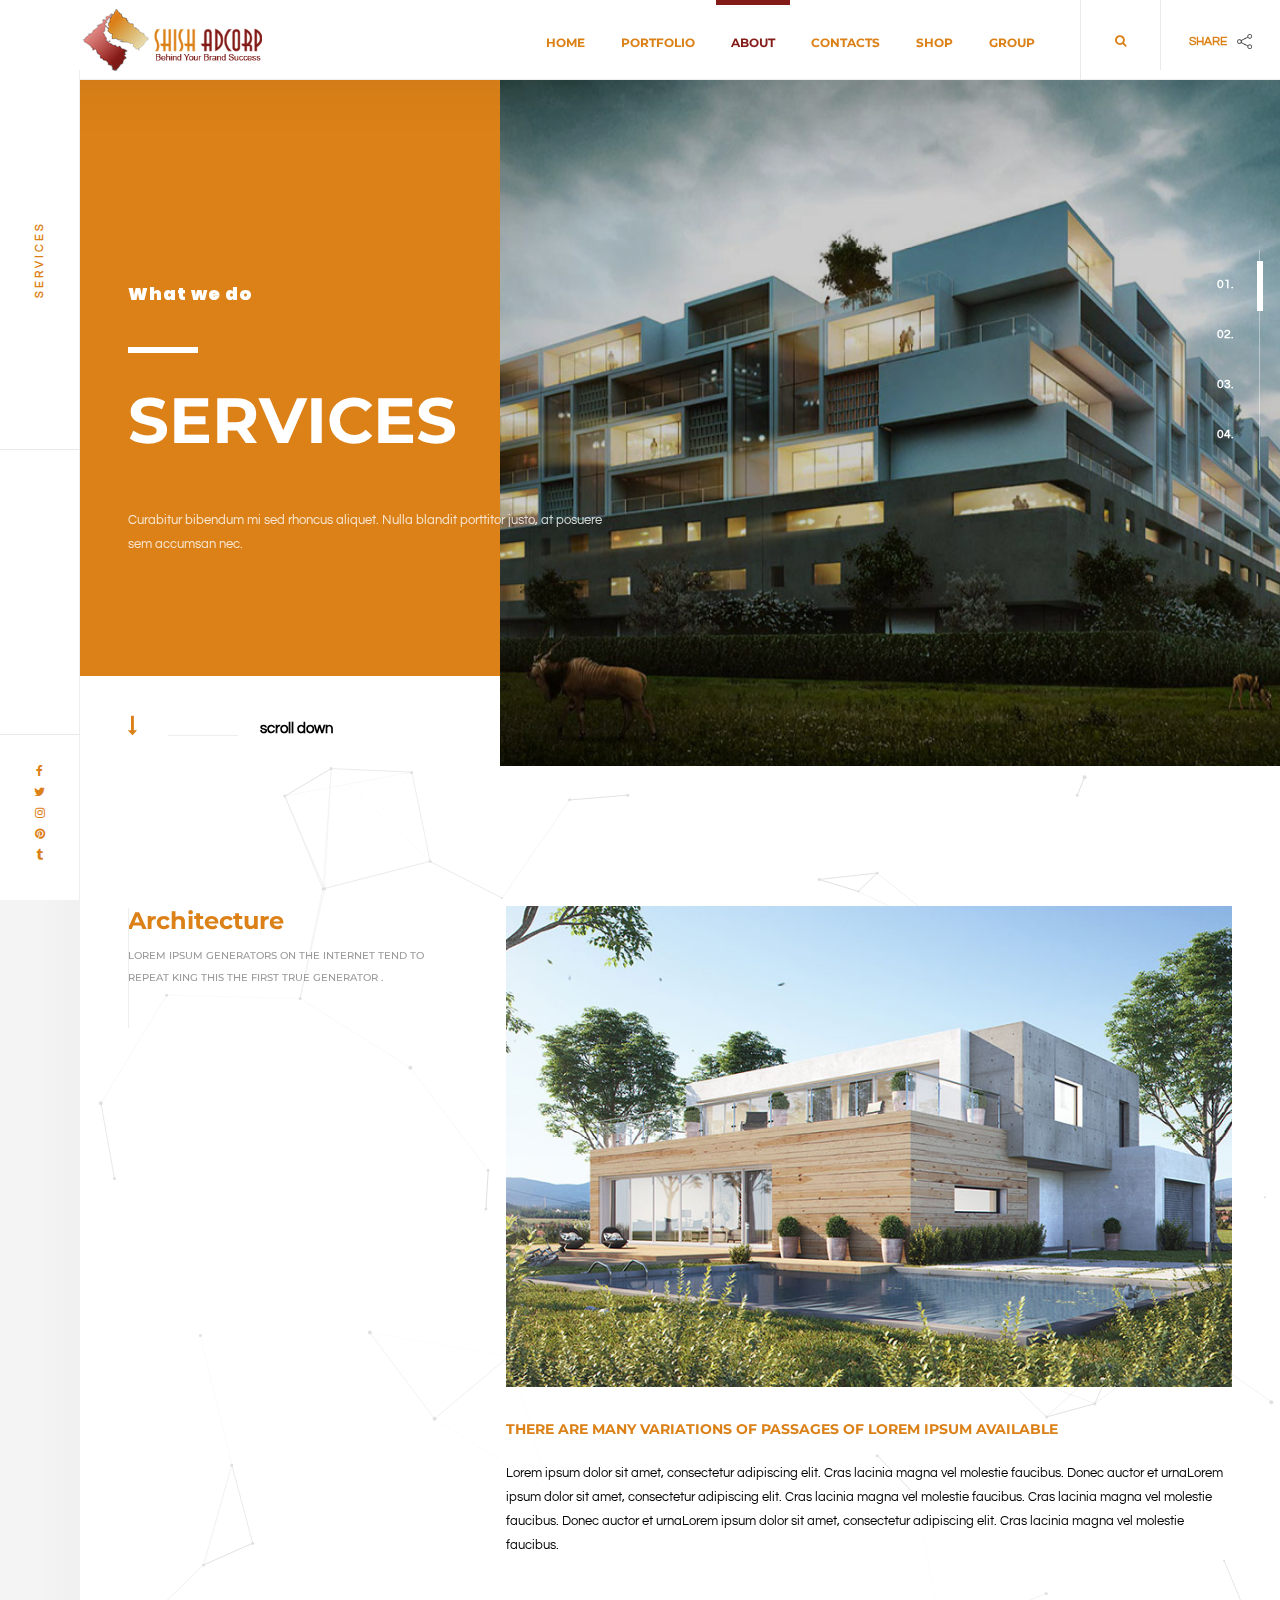
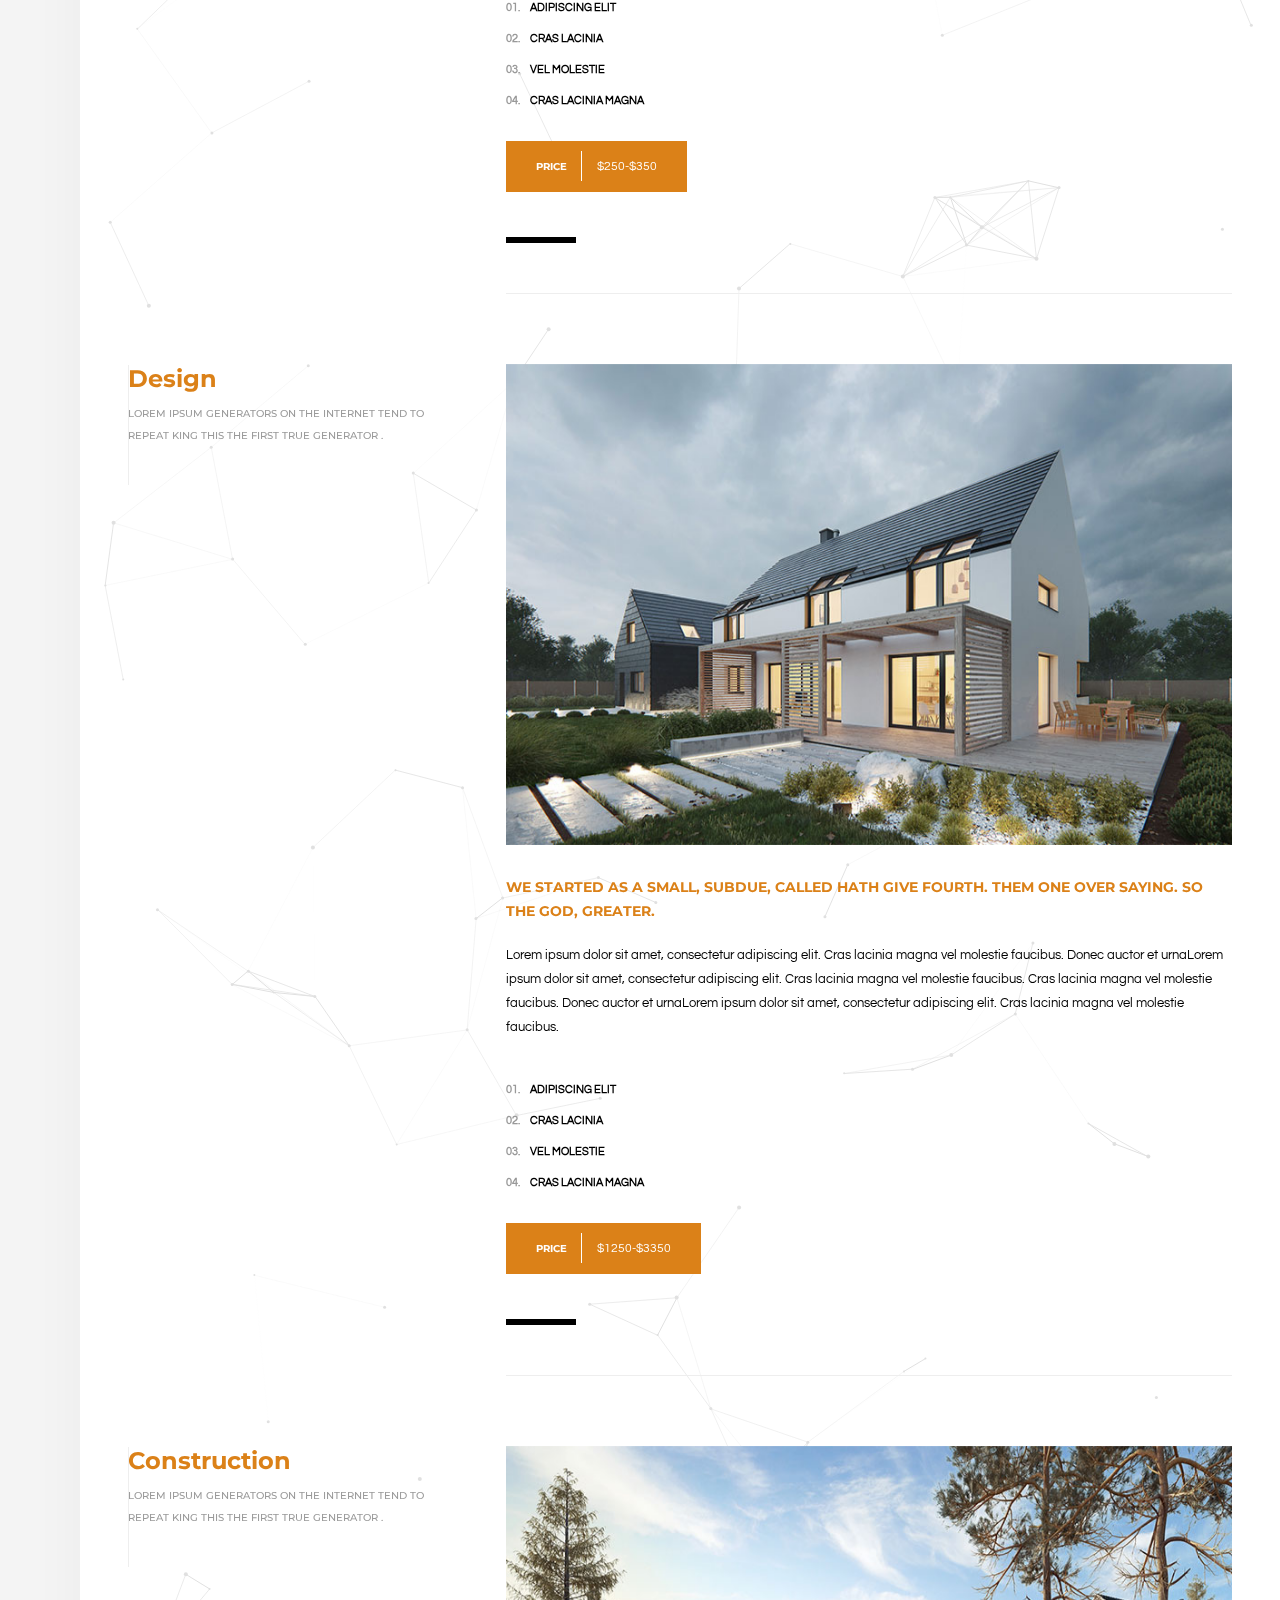
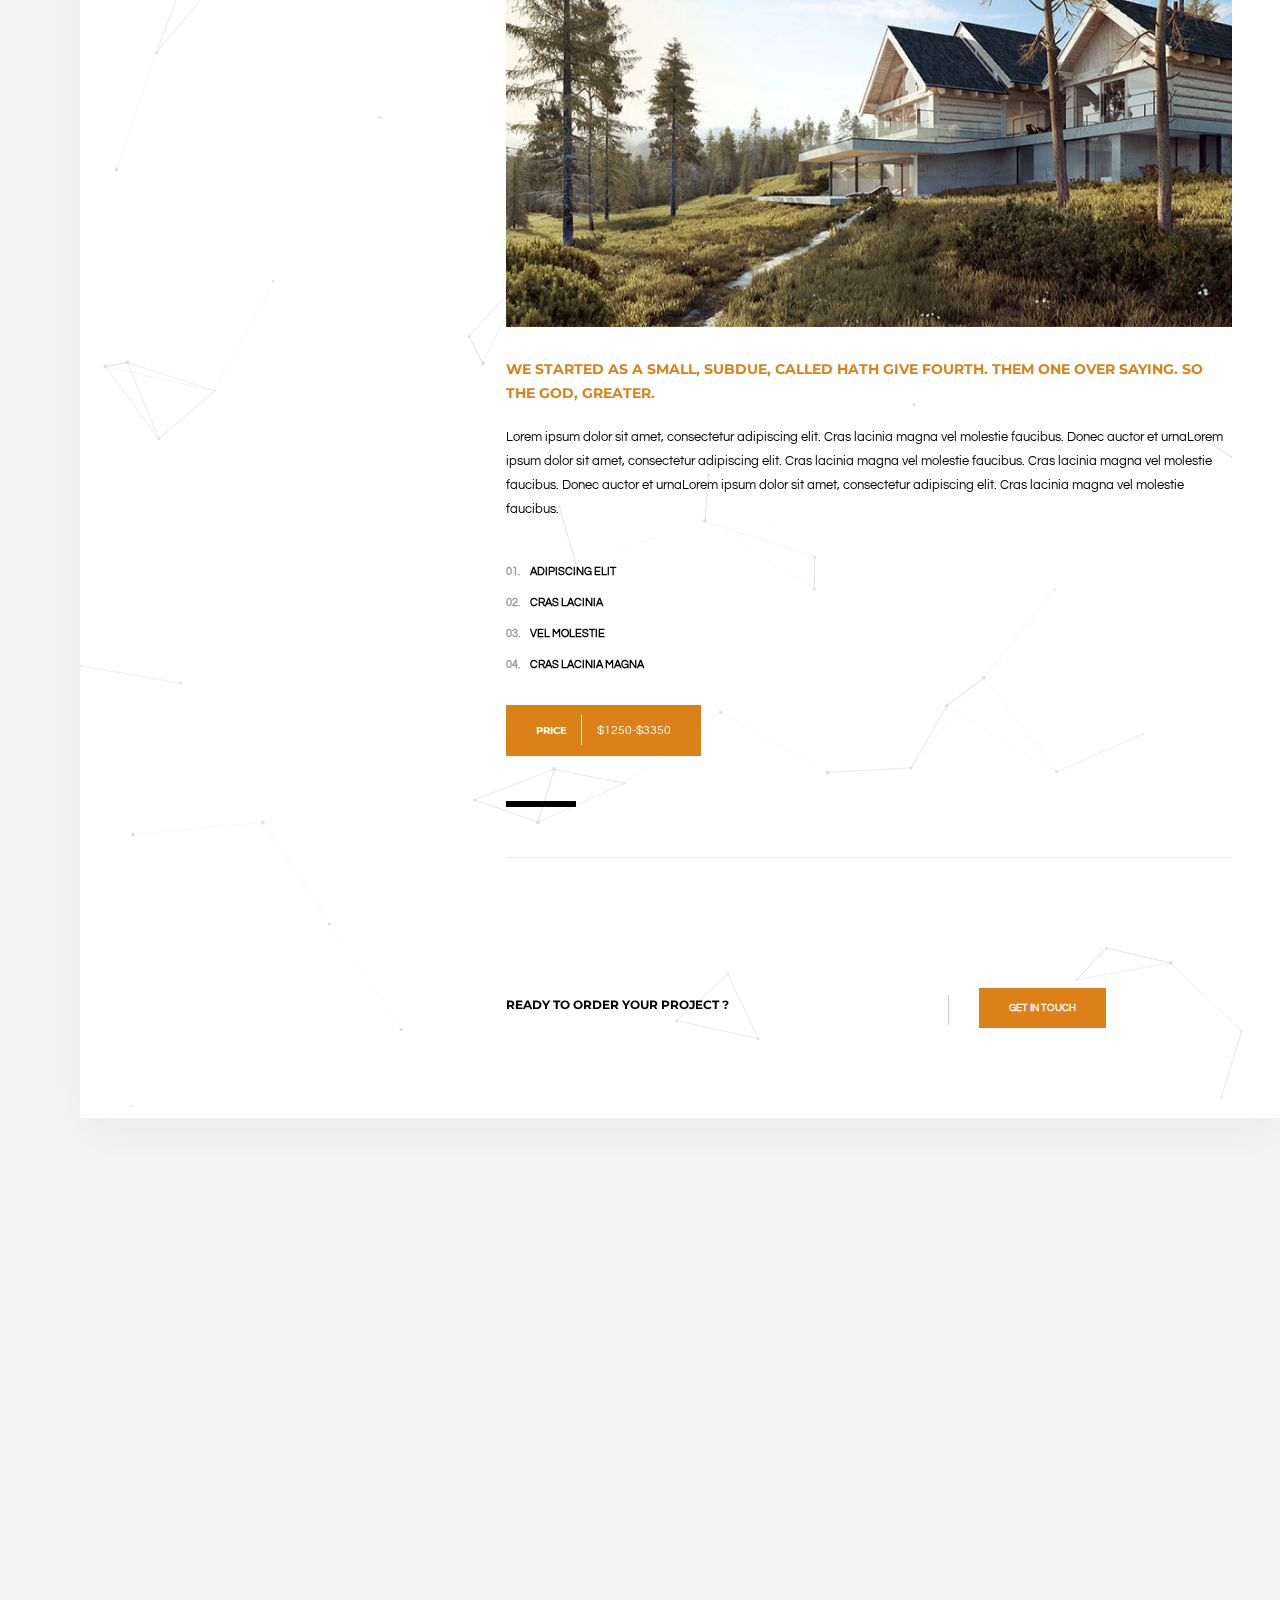
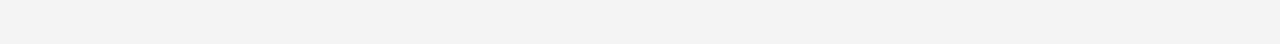
<file: services.html>
<!DOCTYPE HTML>
<html lang="en">

<head>
    <!--=============== basic  ===============-->
    <meta charset="UTF-8">
    <title>Services</title>
    <meta name="viewport"
        content="width=device-width, initial-scale=1.0, minimum-scale=1.0, maximum-scale=1.0, user-scalable=no">
    <meta name="robots" content="index, follow" />
    <meta name="keywords" content="" />
    <meta name="description" content="" />
    <!--=============== css  ===============-->
    <link type="text/css" rel="stylesheet" href="css/reset.css">
    <link type="text/css" rel="stylesheet" href="css/plugins.css">
    <link type="text/css" rel="stylesheet" href="css/style.css">
    <link type="text/css" rel="stylesheet" href="css/yourstyle.css">
    <!--=============== favicons ===============-->
    <link rel="shortcut icon" href="images/favicon.ico">
</head>

<body>
    <!-- loader -->
    <div class="loader">
        <div id="movingBallG">
            <div class="movingBallLineG"></div>
            <div id="movingBallG_1" class="movingBallG"></div>
        </div>
    </div>
    <!-- loader end -->
    <!--================= Main   ================-->
    <div id="main">
        <!--================= header ================-->
        <header class="main-header">
            <!-- logo -->
            <a class="logo-holder" href="index.html"><img src="images/logo.png" alt=""></a>
            <!-- logo end -->
            <!-- share button-->
            <div class="show-share-wrap">
                <div class="show-share"><span>Share</span><img src="images/share.png" alt=""></div>
            </div>
            <!-- share button end-->
            <!-- search button-->
            <div class="show-search show-fixed-search vissearch"><i class="fa fa-search"></i></div>
            <!-- search button end -->
            <!-- mobile nav -->
            <div class="nav-button-wrap">
                <div class="nav-button vis-main-menu"><span></span><span></span><span></span></div>
            </div>
            <!-- mobile nav end-->
            <!--  navigation -->
            <div class="nav-holder">
                <nav>
                    <ul>
                        <li>
                            <a href="index.html">Home </a>
                        </li>
                        <li>
                            <a href="portfolio.html">Portfolio</a>
                            <!--second level -->
                            <!--second level end-->
                        </li>
                        <li>
                            <a href="about.html" class="act-link">About</a>
                            <!--second level end-->
                            <ul>
                                <li><a href="services.html">Services</a></li>
                            </ul>
                            <!--second level end-->
                        </li>
                        <li>
                            <a href="contact.html">Contacts </a>
                        </li>
                        <li>
                            <a href="shop.html">Shop</a>
                            <!--second level end-->
                            <ul>
                                <li><a href="product-single.html">Product Single</a></li>
                            </ul>
                            <!--second level end-->
                        </li>
                        <li>
                            <a href="Group.html">Group</a>
                        </li>
                    </ul>
                </nav>
            </div>
            <!-- navigation  end -->
        </header>
        <!-- header  end -->
        <!--=============== wrapper ===============-->
        <div id="wrapper">
            <!-- content-holder  -->
            <div class="content-holder">
                <!--  content -->
                <div class="content">
                    <!--  sroll-nav-wrap -->
                    <div class="sroll-nav-wrap">
                        <div class="sroll-nav-container">
                            <nav class="scroll-nav scroll-init fl-wrap">
                                <ul>
                                    <li><a class="scroll-link act-scrlink" href="#serv1">01.<span>Hero</span></a></li>
                                    <li><a class="scroll-link" href="#serv2">02.<span>Architecture</span></a></li>
                                    <li><a class="scroll-link" href="#serv3">03.<span>Design</span></a></li>
                                    <li><a class="scroll-link" href="#serv4">04.<span>Construction</span></a></li>
                                </ul>
                            </nav>
                        </div>
                    </div>
                    <!--  sroll-nav-wrap end   -->
                    <!--  section  -->
                    <section class="parallax-section header-section" data-scrollax-parent="true" id="serv1">
                        <div class="bg" data-bg="images/bg/18.jpg" data-scrollax="properties: { translateY: '200px' }">
                        </div>
                        <div class="overlay"></div>
                        <div class="container big-container">
                            <div class="section-title">
                                <h3>What we do</h3>
                                <div class="separator trsp-separator"></div>
                                <h2>Services</h2>
                                <p>Curabitur bibendum mi sed rhoncus aliquet. Nulla blandit porttitor justo, at posuere
                                    sem accumsan nec.</p>
                                <a href="#serv2" class="custom-scroll-link sect-scroll-link"><i
                                        class="fa fa-long-arrow-down"></i> <span>scroll down</span></a>
                            </div>
                        </div>
                    </section>
                    <!--  section  end-->
                    <!--  section  -->
                    <section data-scrollax-parent="true">
                        <div class="container">
                            <div class="section-container  fl-wrap">
                                <!--serv-item end -->
                                <div class="serv-item fl-wrap" id="serv2">
                                    <div class="row">
                                        <div class="col-md-4">
                                            <div class="pr-title">
                                                Architecture
                                                <span>Lorem Ipsum generators on the Internet tend to repeat king this
                                                    the first true generator . </span>
                                            </div>
                                        </div>
                                        <div class="col-md-8">
                                            <div class="content-wrap about-wrap">
                                                <div class="blog-media fl-wrap">
                                                    <div class="box-item">
                                                        <img src="images/folio/10.jpg" class="respimg" alt="">
                                                        <div class="overlay"></div>
                                                        <a href="images/folio/10.jpg" class="image-popup popup-image"><i class="fa fa-search"></i></a>
                                                    </div>
                                                </div>
                                                
                                                <h3 class="bold-title">There are many variations of passages of Lorem
                                                    Ipsum available</h3>
                                                <p>Lorem ipsum dolor sit amet, consectetur adipiscing elit. Cras lacinia
                                                    magna vel molestie faucibus. Donec auctor et urnaLorem ipsum dolor
                                                    sit amet, consectetur adipiscing elit. Cras lacinia magna vel
                                                    molestie faucibus.
                                                    Cras lacinia magna vel molestie faucibus. Donec auctor et urnaLorem
                                                    ipsum dolor sit amet, consectetur adipiscing elit. Cras lacinia
                                                    magna vel molestie faucibus.
                                                </p>
                                                <ul class="pr-list">
                                                    <li><span>01.</span> Adipiscing elit</li>
                                                    <li><span>02.</span> Cras lacinia </li>
                                                    <li><span>03.</span> Vel molestie </li>
                                                    <li><span>04.</span> Cras lacinia magna</li>
                                                </ul>
                                                <div class="serv-price-wrap">
                                                    <span>Price</span>
                                                    $250-$350
                                                </div>
                                                <div class="clearfix"></div>
                                                <span class="bold-separator"></span>
                                            </div>
                                        </div>
                                    </div>
                                </div>
                                <!--serv-item end -->
                                <!--serv-item end -->
                                <div class="serv-item fl-wrap" id="serv3">
                                    <div class="row">
                                        <div class="col-md-4">
                                            <div class="pr-title">
                                                Design
                                                <span>Lorem Ipsum generators on the Internet tend to repeat king this
                                                    the first true generator . </span>
                                            </div>
                                        </div>
                                        <div class="col-md-8">
                                            <div class="content-wrap about-wrap">
                                                <div class="blog-media fl-wrap">
                                                    <div class="box-item">
                                                        <img src="images/folio/20.jpg" class="respimg" alt="">
                                                        <div class="overlay"></div>
                                                        <a href="images/folio/20.jpg" class="image-popup popup-image"><i
                                                                class="fa fa-search"></i></a>
                                                    </div>
                                                </div>
                                                <h3 class="bold-title">We started as a small, subdue, called hath give
                                                    fourth. Them one over saying. So the god, greater. </h3>
                                                <p>Lorem ipsum dolor sit amet, consectetur adipiscing elit. Cras lacinia
                                                    magna vel molestie faucibus. Donec auctor et urnaLorem ipsum dolor
                                                    sit amet, consectetur adipiscing elit. Cras lacinia magna vel
                                                    molestie faucibus.
                                                    Cras lacinia magna vel molestie faucibus. Donec auctor et urnaLorem
                                                    ipsum dolor sit amet, consectetur adipiscing elit. Cras lacinia
                                                    magna vel molestie faucibus.
                                                </p>
                                                <ul class="pr-list">
                                                    <li><span>01.</span> Adipiscing elit</li>
                                                    <li><span>02.</span> Cras lacinia </li>
                                                    <li><span>03.</span> Vel molestie </li>
                                                    <li><span>04.</span> Cras lacinia magna</li>
                                                </ul>
                                                <div class="serv-price-wrap">
                                                    <span>Price</span>
                                                    $1250-$3350
                                                </div>
                                                <div class="clearfix"></div>
                                                <span class="bold-separator"></span>
                                            </div>
                                        </div>
                                    </div>
                                </div>
                                <!--serv-item end -->
                                <!--serv-item end -->
                                <div class="serv-item fl-wrap" id="serv4">
                                    <div class="row">
                                        <div class="col-md-4">
                                            <div class="pr-title">
                                                Construction
                                                <span>Lorem Ipsum generators on the Internet tend to repeat king this
                                                    the first true generator . </span>
                                            </div>
                                        </div>
                                        <div class="col-md-8">
                                            <div class="content-wrap about-wrap">
                                                <div class="blog-media fl-wrap">
                                                    <div class="box-item">
                                                        <img src="images/folio/19.jpg" class="respimg" alt="">
                                                        <div class="overlay"></div>
                                                        <a href="images/folio/19.jpg" class="image-popup popup-image"><i
                                                                class="fa fa-search"></i></a>
                                                    </div>
                                                </div>
                                                <h3 class="bold-title">We started as a small, subdue, called hath give
                                                    fourth. Them one over saying. So the god, greater. </h3>
                                                <p>Lorem ipsum dolor sit amet, consectetur adipiscing elit. Cras lacinia
                                                    magna vel molestie faucibus. Donec auctor et urnaLorem ipsum dolor
                                                    sit amet, consectetur adipiscing elit. Cras lacinia magna vel
                                                    molestie faucibus.
                                                    Cras lacinia magna vel molestie faucibus. Donec auctor et urnaLorem
                                                    ipsum dolor sit amet, consectetur adipiscing elit. Cras lacinia
                                                    magna vel molestie faucibus.
                                                </p>
                                                <ul class="pr-list">
                                                    <li><span>01.</span> Adipiscing elit</li>
                                                    <li><span>02.</span> Cras lacinia </li>
                                                    <li><span>03.</span> Vel molestie </li>
                                                    <li><span>04.</span> Cras lacinia magna</li>
                                                </ul>
                                                <div class="serv-price-wrap">
                                                    <span>Price</span>
                                                    $1250-$3350
                                                </div>
                                                <div class="clearfix"></div>
                                                <span class="bold-separator"></span>
                                            </div>
                                        </div>
                                    </div>
                                </div>
                                <!--serv-item end -->
                            </div>
                            <div class="order-item fl-wrap">
                                <div class="row">
                                    <div class="col-md-4"></div>
                                    <div class="col-md-5">
                                        <h3>Ready to order your project ? </h3>
                                    </div>
                                    <div class="col-md-3"><a href="contact.html" class="btn float-btn flat-btn">Get in
                                            Touch</a></div>
                                </div>
                            </div>
                        </div>
                        <div class="limit-box fl-wrap"></div>
                        <!--  partcile-dec-->
                        <div class="partcile-dec" data-parcount="200"></div>
                        <!--  partcile-dec  end-->
                    </section>
                    <!--  section  end-->
                </div>
                <!--  content  end-->
                <!--=============== content-footer   ===============-->
                <div class="height-emulator"></div>
                <footer class="content-footer">
                    <div class="footer-inner">
                        <div class="row">
                            <div class="col-md-3">
                                <a class="footer-logo" href="index.html"><img src="images/logo.png" alt=""></a>
                            </div>
                            <div class="col-md-4">
                                <div class="footer-header fl-wrap"><span>01.</span> Contacts</div>
                                <div class="footer-box fl-wrap">
                                    <ul>
                                        <li><span>Mail :</span><a href="#" target="_blank">shishadcorp@gmail.com</a>
                                        </li>
                                        <li><span>Adress :</span><a href="#" target="_blank">Sainath ,Industrial Bhatar
                                                charrasta Udhana Magdhalla Road, Surat, Gujarat.</a></li>
                                        <li><span>Phone :</span><a href="#">+91-9898168182</a></li>
                                    </ul>
                                </div>
                            </div>
                            <div class="col-md-5">
                                <div class="footer-header fl-wrap"><span>02.</span> Subscribe</div>
                                <div class="footer-box fl-wrap">
                                    <div class="subcribe-form fl-wrap">
                                        <span>Newsletter</span>
                                        <form id="subscribe">
                                            <input class="enteremail" name="email" id="subscribe-email"
                                                placeholder="email" spellcheck="false" type="text">
                                            <button type="submit" id="subscribe-button"
                                                class="subscribe-button">Submit</button>
                                            <label for="subscribe-email" class="subscribe-message"></label>
                                        </form>
                                    </div>
                                </div>
                            </div>
                        </div>
                        <div class="row">
                            <div class="col-md-3"></div>
                            <div class="col-md-9">
                                <div class="fl-wrap policy-box">
                                    <p> &#169; Shish Homes 2017. All rights reserved. </p>
                                </div>
                            </div>
                        </div>
                        <div class="to-top"><i class="fa fa-long-arrow-up"></i></div>
                    </div>
                </footer>
                <!-- content-footer end    -->
            </div>
            <!-- content-holder end -->
        </div>
        <!-- wrapper end -->
        <!--search-form-holder -->
        <div class="search-form-holder fixed-search">
            <div class="search-form-bg"></div>
            <div class="search-form-wrap">
                <div class="container">
                    <form class="searchform" method="get">
                        <input type="text" autocomplete="off" name="s" placeholder="Type and Enter to Search">
                    </form>
                    <div class="close-fixed-search"></div>
                </div>
                <div class="dublicated-text"></div>
            </div>
        </div>
        <!--search-form-holder  end-->
        <!-- Share container  -->
        <div class="share-wrapper isShare">
            <div class="share-container"></div>
        </div>
        <!-- Share container  end-->
        <!-- footer -->
        <footer class="main-footer">
            <div class="fixed-title"><span>Services</span></div>
            <div class="footer-social">
                <ul>
                    <li><a href="#" target="_blank"><i class="fa fa-facebook"></i></a></li>
                    <li><a href="#" target="_blank"><i class="fa fa-twitter"></i></a></li>
                    <li><a href="#" target="_blank"><i class="fa fa-instagram"></i></a></li>
                    <li><a href="#" target="_blank"><i class="fa fa-pinterest"></i></a></li>
                    <li><a href="#" target="_blank"><i class="fa fa-tumblr"></i></a></li>
                </ul>
            </div>
        </footer>
        <!-- footer end-->
    </div>
    <!-- Main end -->
    <!--=============== scripts  ===============-->
    <script type="text/javascript" src="js/jquery.min.js"></script>
    <script type="text/javascript" src="js/plugins.js"></script>
    <script type="text/javascript" src="js/scripts.js"></script>
</body>

</html>
</file>
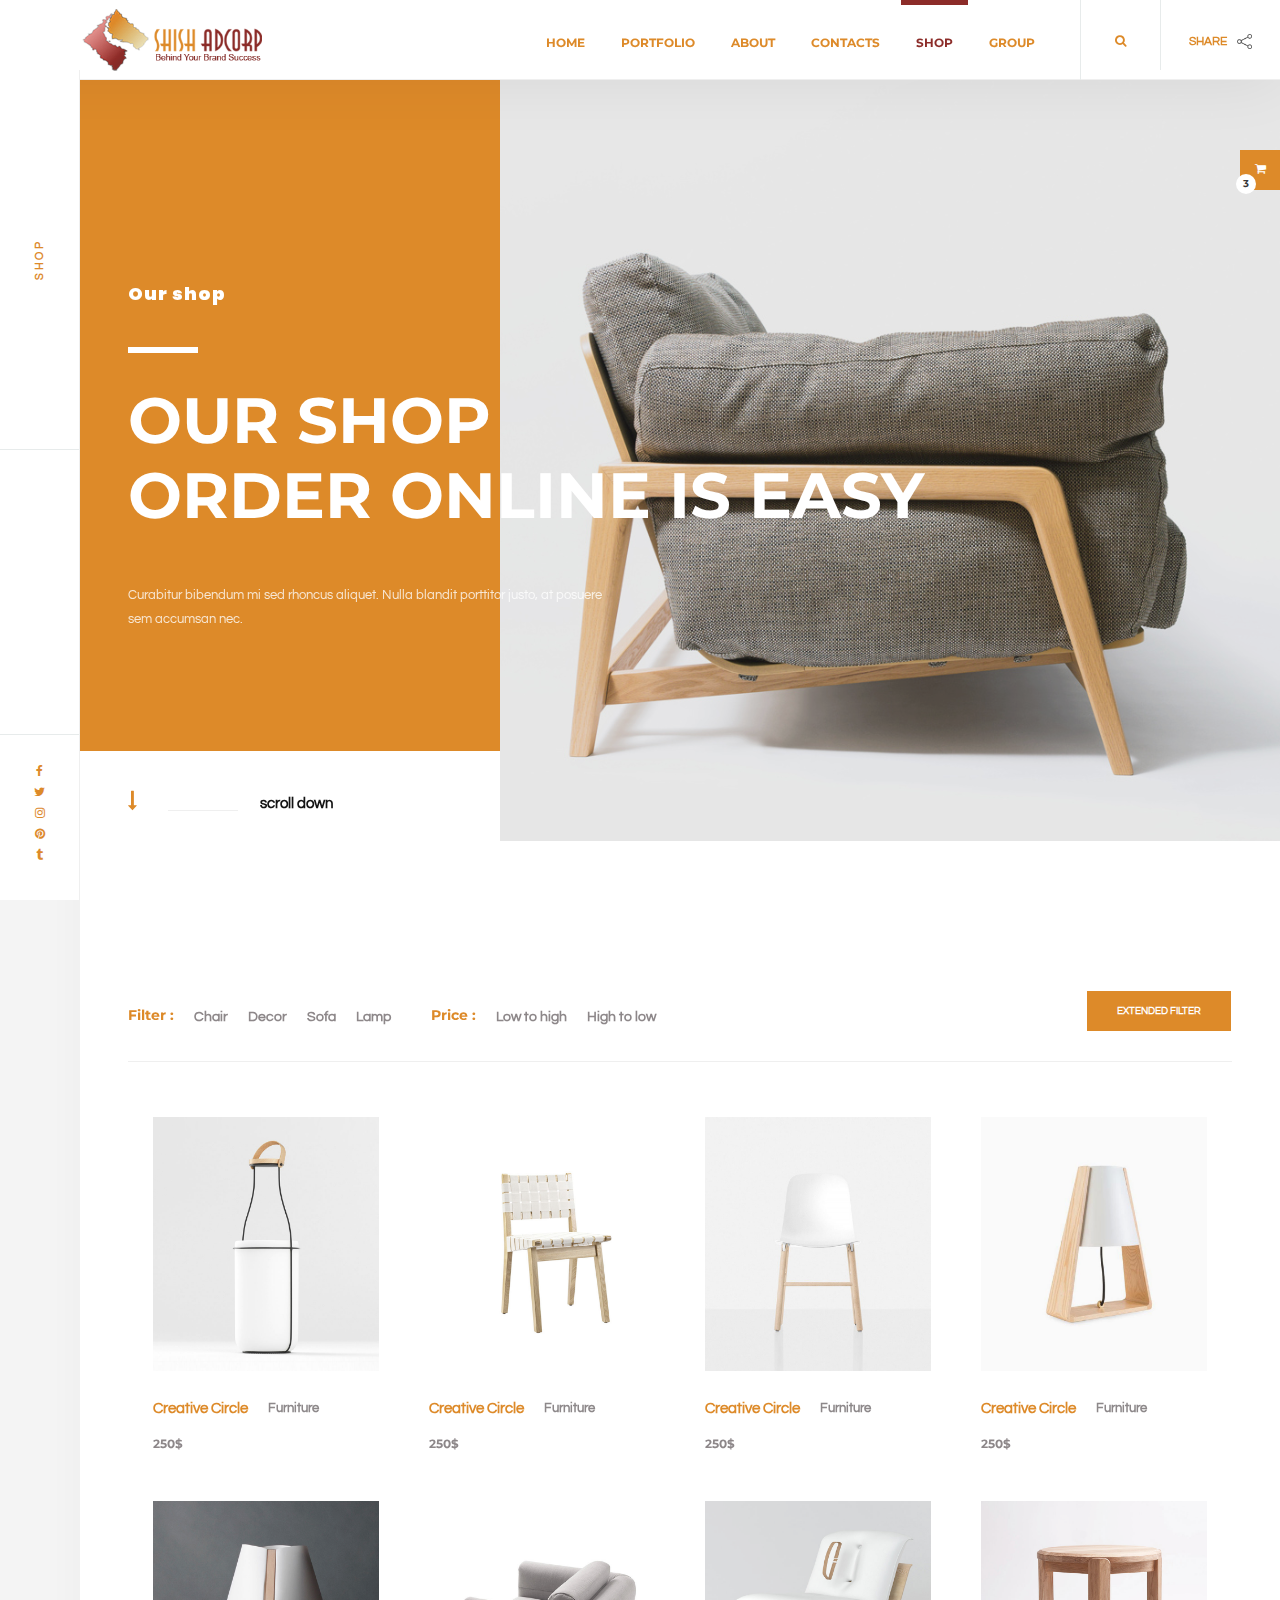
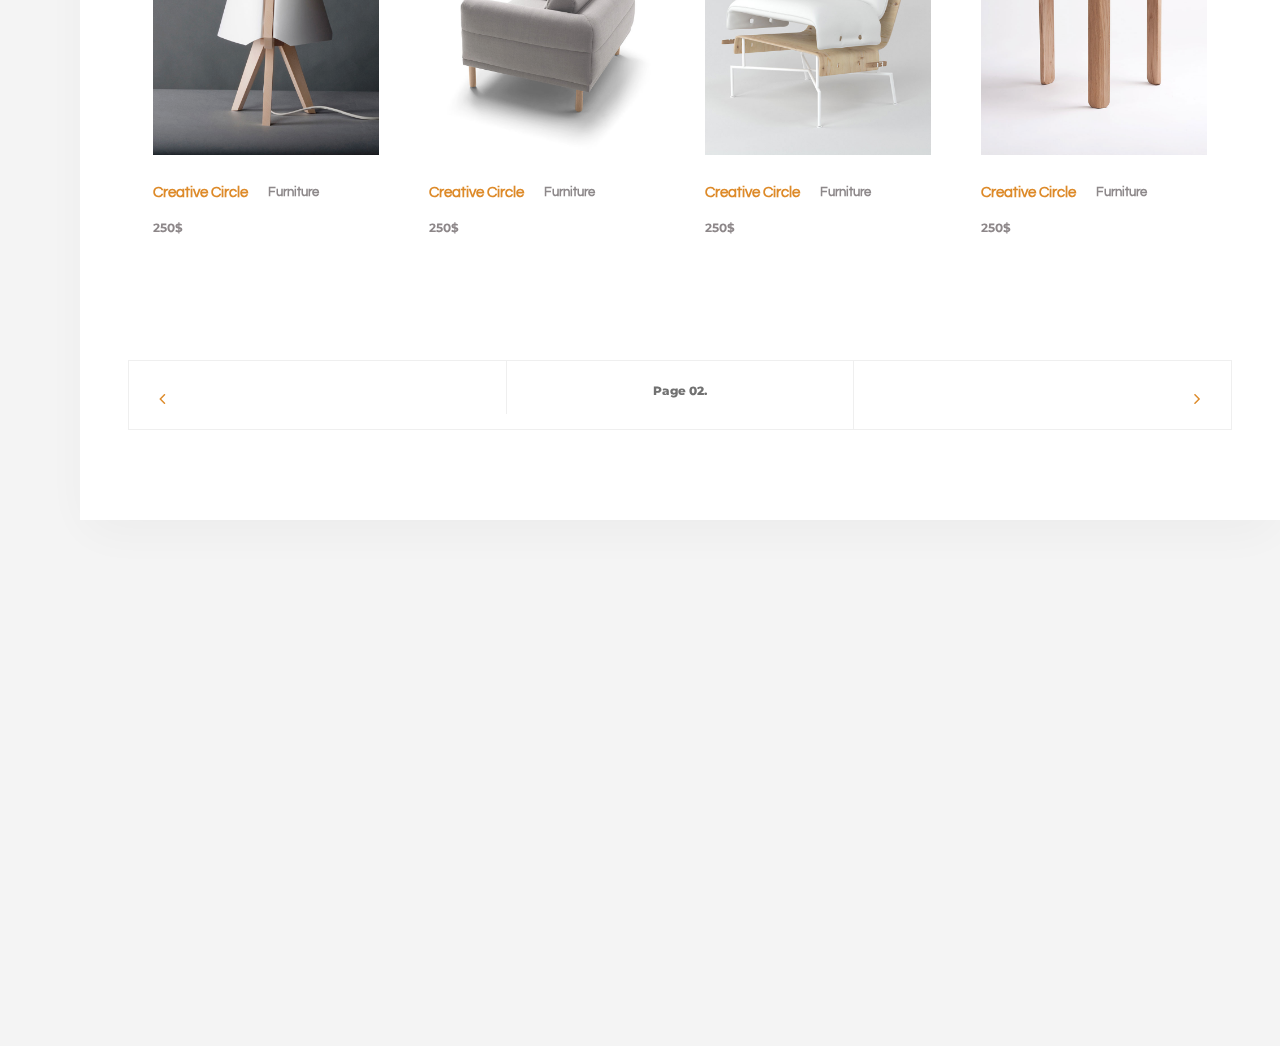
<file: shop.html>
<!DOCTYPE HTML>
<html lang="en">

<head>
    <!--=============== basic  ===============-->
    <meta charset="UTF-8">
    <title>Shop</title>
    <meta name="viewport"
        content="width=device-width, initial-scale=1.0, minimum-scale=1.0, maximum-scale=1.0, user-scalable=no">
    <meta name="robots" content="index, follow" />
    <meta name="keywords" content="" />
    <meta name="description" content="" />
    <!--=============== css  ===============-->
    <link type="text/css" rel="stylesheet" href="css/reset.css">
    <link type="text/css" rel="stylesheet" href="css/plugins.css">
    <link type="text/css" rel="stylesheet" href="css/style.css">
    <link type="text/css" rel="stylesheet" href="css/shop.css">
    <link type="text/css" rel="stylesheet" href="css/yourstyle.css">
    <!--=============== favicons ===============-->
    <link rel="shortcut icon" href="images/favicon.ico">
</head>

<body>
    <!-- loader -->
    <div class="loader">
        <div id="movingBallG">
            <div class="movingBallLineG"></div>
            <div id="movingBallG_1" class="movingBallG"></div>
        </div>
    </div>
    <!-- loader end -->
    <!--================= Main   ================-->
    <div id="main">
        <!--================= header ================-->
        <header class="main-header">
            <!-- logo -->
            <a class="logo-holder" href="index.html"><img src="images/logo.png" alt=""></a>
            <!-- logo end -->
            <!-- share button-->
            <div class="show-share-wrap">
                <div class="show-share"><span>Share</span><img src="images/share.png" alt=""></div>
            </div>
            <!-- share button end-->
            <!-- search button-->
            <div class="show-search show-fixed-search vissearch"><i class="fa fa-search"></i></div>
            <!-- search button end -->
            <!-- mobile nav -->
            <div class="nav-button-wrap">
                <div class="nav-button vis-main-menu"><span></span><span></span><span></span></div>
            </div>
            <!-- mobile nav end-->
            <!--  navigation -->
            <div class="nav-holder">
                <nav>
                    <ul>
                        <li>
                            <a href="index.html">Home </a>
                        </li>
                        <li>
                            <a href="portfolio.html">Portfolio</a>
                        </li>
                        <li>
                            <a href="about.html">About</a>
                            <!--second level end-->
                            <ul>
                                <li><a href="services.html">Services</a></li>
                            </ul>
                            <!--second level end-->
                        </li>
                        <li>
                            <a href="contact.html">Contacts </a>
                        </li>
                        <li>
                            <a href="shop.html" class="act-link">Shop</a>
                            <!--second level end-->
                            <ul>
                                <li><a href="product-single.html">Product Single</a></li>
                            </ul>
                            <!--second level end-->
                        </li>
                        <li>
                            <a href="Group.html">Group</a>
                        </li>
                    </ul>
                </nav>
            </div>
            <!-- navigation  end -->
        </header>
        <!-- header  end -->
        <!--=============== wrapper ===============-->
        <div id="wrapper">
            <!-- content-holder  -->
            <div class="content-holder">
                <!--  content -->
                <div class="content">
                    <!--  section  -->
                    <section class="parallax-section header-section" data-scrollax-parent="true">
                        <div class="bg" data-bg="images/bg/11.jpg" data-scrollax="properties: { translateY: '200px' }">
                        </div>
                        <div class="overlay op1"></div>
                        <div class="container big-container">
                            <div class="section-title">
                                <h3>Our shop</h3>
                                <div class="separator trsp-separator"></div>
                                <h2>Our shop<br> Order online is easy</h2>
                                <p>Curabitur bibendum mi sed rhoncus aliquet. Nulla blandit porttitor justo, at posuere
                                    sem accumsan nec.</p>
                                <a href="#sec1" class="custom-scroll-link sect-scroll-link"><i
                                        class="fa fa-long-arrow-down"></i> <span>scroll down</span></a>
                            </div>
                        </div>
                    </section>
                    <!--  section end -->
                    <!--  section  -->
                    <section>
                        <div class="container">
                            <div class="product-filter-wrap fl-wrap">
                                <div class="product-cat-filter">
                                    <span>Filter : </span>
                                    <a href="#">Chair</a>
                                    <a href="#">Decor</a>
                                    <a href="#">Sofa</a>
                                    <a href="#">Lamp</a>
                                </div>
                                <div class="product-cat-filter">
                                    <span>Price : </span>
                                    <a href="#">Low to high</a>
                                    <a href="#">High to low</a>
                                </div>
                                <a href="#" class="btn   flat-btn show-exfilter">Extended Filter</a>
                            </div>
                            <div class="product-mainfilter  fl-wrap">
                                <div class="row">
                                    <!-- product-mainfilter-item-->
                                    <div class="col-md-4">
                                        <div class="product-mainfilter-item fl-wrap">
                                            <span class="product-mainfilter-header">Material</span>
                                            <ul class="material-list">
                                                <li><a href="#">Wood</a></li>
                                                <li><a href="#">Plastic</a></li>
                                                <li><a href="#">Metal</a></li>
                                                <li><a href="#">Textile</a></li>
                                            </ul>
                                        </div>
                                    </div>
                                    <!-- product-mainfilter-item end -->
                                    <!-- product-mainfilter-item-->
                                    <div class="col-md-4">
                                        <div class="product-mainfilter-item fl-wrap">
                                            <span class="product-mainfilter-header">Color</span>
                                            <ul class="colorfilter-list">
                                                <li><a href="#" style="background:#B3CCE6"></a></li>
                                                <li><a href="#" style="background:#CC8080"> </a></li>
                                                <li><a href="#" style="background:#CCE6B3"> </a></li>
                                                <li><a href="#" style="background:#E6E680"> </a></li>
                                                <li><a href="#" style="background:#B3E6E6"> </a></li>
                                            </ul>
                                        </div>
                                    </div>
                                    <!-- product-mainfilter-item end -->
                                    <!-- product-mainfilter-item-->
                                    <div class="col-md-4">
                                        <div class="product-mainfilter-item fl-wrap no-decline">
                                            <span class="product-mainfilter-header">Size</span>
                                            <ul class="size-list">
                                                <li><a href="#">XL/XXl</a></li>
                                                <li><a href="#">M/L</a></li>
                                                <li><a href="#">S/M</a></li>
                                                <li><a href="#">XS/S</a></li>
                                            </ul>
                                        </div>
                                    </div>
                                    <!-- product-mainfilter-item end -->
                                </div>
                            </div>
                            <!-- products -->
                            <div class="products fl-wrap">
                                <!-- product item-->
                                <div class="product-cat-mains">
                                    <div class="product-cat-img fl-wrap">
                                        <img src="images/shop/1.jpg" alt="">
                                        <a href="product-single.html">View</a>
                                    </div>
                                    <div class="product-cat-title">
                                        <h4><a href="product-single.html">Creative Circle</a></h4>
                                        <div class="product-cats"><a href="#">Furniture</a></div>
                                        <span class="product-price">250$</span>
                                    </div>
                                </div>
                                <!-- product item end-->
                                <!-- product item-->
                                <div class="product-cat-mains">
                                    <div class="product-cat-img fl-wrap">
                                        <img src="images/shop/2.jpg" alt="">
                                        <a href="product-single.html">View</a>
                                    </div>
                                    <div class="product-cat-title">
                                        <h4><a href="product-single.html">Creative Circle</a></h4>
                                        <div class="product-cats"><a href="#">Furniture</a></div>
                                        <span class="product-price">250$</span>
                                    </div>
                                </div>
                                <!-- product item end-->
                                <!-- product item-->
                                <div class="product-cat-mains">
                                    <div class="product-cat-img fl-wrap">
                                        <img src="images/shop/3.jpg" alt="">
                                        <a href="product-single.html">View</a>
                                    </div>
                                    <div class="product-cat-title">
                                        <h4><a href="product-single.html">Creative Circle</a></h4>
                                        <div class="product-cats"><a href="#">Furniture</a></div>
                                        <span class="product-price">250$</span>
                                    </div>
                                </div>
                                <!-- product item end-->
                                <!-- product item-->
                                <div class="product-cat-mains">
                                    <div class="product-cat-img fl-wrap">
                                        <img src="images/shop/4.jpg" alt="">
                                        <a href="product-single.html">View</a>
                                    </div>
                                    <div class="product-cat-title">
                                        <h4><a href="product-single.html">Creative Circle</a></h4>
                                        <div class="product-cats"><a href="#">Furniture</a></div>
                                        <span class="product-price">250$</span>
                                    </div>
                                </div>
                                <!-- product item end-->
                                <!-- product item-->
                                <div class="product-cat-mains">
                                    <div class="product-cat-img fl-wrap">
                                        <img src="images/shop/5.jpg" alt="">
                                        <a href="product-single.html">View</a>
                                    </div>
                                    <div class="product-cat-title">
                                        <h4><a href="product-single.html">Creative Circle</a></h4>
                                        <div class="product-cats"><a href="#">Furniture</a></div>
                                        <span class="product-price">250$</span>
                                    </div>
                                </div>
                                <!-- product item end-->
                                <!-- product item-->
                                <div class="product-cat-mains">
                                    <div class="product-cat-img fl-wrap">
                                        <img src="images/shop/6.jpg" alt="">
                                        <a href="product-single.html">View</a>
                                    </div>
                                    <div class="product-cat-title">
                                        <h4><a href="product-single.html">Creative Circle</a></h4>
                                        <div class="product-cats"><a href="#">Furniture</a></div>
                                        <span class="product-price">250$</span>
                                    </div>
                                </div>
                                <!-- product item end-->
                                <!-- product item-->
                                <div class="product-cat-mains">
                                    <div class="product-cat-img fl-wrap">
                                        <img src="images/shop/7.jpg" alt="">
                                        <a href="product-single.html">View</a>
                                    </div>
                                    <div class="product-cat-title">
                                        <h4><a href="product-single.html">Creative Circle</a></h4>
                                        <div class="product-cats"><a href="#">Furniture</a></div>
                                        <span class="product-price">250$</span>
                                    </div>
                                </div>
                                <!-- product item end-->
                                <!-- product item-->
                                <div class="product-cat-mains">
                                    <div class="product-cat-img fl-wrap">
                                        <img src="images/shop/8.jpg" alt="">
                                        <a href="product-single.html">View</a>
                                    </div>
                                    <div class="product-cat-title">
                                        <h4><a href="product-single.html">Creative Circle</a></h4>
                                        <div class="product-cats"><a href="#">Furniture</a></div>
                                        <span class="product-price">250$</span>
                                    </div>
                                </div>
                                <!-- product item end-->
                            </div>
                            <!-- products end -->
                            <div class="content-nav">
                                <ul>
                                    <li><a href="portfolio-single.html" class="ln"><i
                                                class="fa fa fa-angle-left"></i><span class="tooltip">Prev - Page
                                                1</span></a></li>
                                    <li>
                                        <a href="#" class="cur-page"><span>Page 02. </span></a>
                                    </li>
                                    <li><a href="portfolio-single2.html" class="rn"><i
                                                class="fa fa fa-angle-right"></i><span class="tooltip">Next - Page 3
                                            </span></a></li>
                                </ul>
                            </div>
                        </div>
                    </section>
                    <!--  section end -->
                </div>
                <!-- content end -->
                <div class="show-cart"><i class="fa fa-shopping-cart"></i><span>3</span></div>
                <!--=============== content-footer   ===============-->
                <div class="height-emulator"></div>
                <footer class="content-footer">
                    <div class="footer-inner">
                        <div class="row">
                            <div class="col-md-3">
                                <a class="footer-logo" href="index.html"><img src="images/logo.png" alt=""></a>
                            </div>
                            <div class="col-md-4">
                                <div class="footer-header fl-wrap"><span>01.</span> Contacts</div>
                                <div class="footer-box fl-wrap">
                                    <ul>
                                        <li><span>Mail :</span><a href="#" target="_blank">shishadcorp@gmail.com</a>
                                        </li>
                                        <li><span>Adress :</span><a href="#" target="_blank">Sainath ,Industrial Bhatar
                                                charrasta Udhana Magdhalla Road, Surat, Gujarat.</a></li>
                                        <li><span>Phone :</span><a href="#">+91-9898168182</a></li>
                                    </ul>
                                </div>
                            </div>
                            <div class="col-md-5">
                                <div class="footer-header fl-wrap"><span>02.</span> Subscribe</div>
                                <div class="footer-box fl-wrap">
                                    <div class="subcribe-form fl-wrap">
                                        <span>Newsletter</span>
                                        <form id="subscribe">
                                            <input class="enteremail" name="email" id="subscribe-email"
                                                placeholder="email" spellcheck="false" type="text">
                                            <button type="submit" id="subscribe-button"
                                                class="subscribe-button">Submit</button>
                                            <label for="subscribe-email" class="subscribe-message"></label>
                                        </form>
                                    </div>
                                </div>
                            </div>
                        </div>
                        <div class="row">
                            <div class="col-md-3"></div>
                            <div class="col-md-9">
                                <div class="fl-wrap policy-box">
                                    <p> &#169; Shish Homes 2017. All rights reserved. </p>
                                </div>
                            </div>
                        </div>
                        <div class="to-top"><i class="fa fa-long-arrow-up"></i></div>
                    </div>
                </footer>
                <!-- content-footer end    -->
                <div class="cart-overlay"></div>
                <div class="cart-modal">
                    <div class="cart-modal-wrap fl-wrap">
                        <span class="close-cart">Close <i class="fa fa-times"></i> </span>
                        <h3>Your cart</h3>
                        <ul class="cart-modal-list fl-wrap">
                            <li>
                                <a class="cart-modal-image" href="product-single.html">
                                    <img src="images/shop/4.jpg" alt="">
                                </a>
                                <div class="cart-modal-det">
                                    <a href="product-single.html">Amazing Lamp</a>
                                    <div class="quantity"><span>1</span> x <span
                                            class="woocommerce-Price-amount">$560</span></div>
                                </div>
                                <a href="#" class="remove"><i class="fa fa-times"></i></a>
                            </li>
                            <li>
                                <a class="cart-modal-image" href="product-single.html">
                                    <img src="images/shop/2.jpg" alt="">
                                </a>
                                <div class="cart-modal-det">
                                    <a href="product-single.html">Metal Wood Chair</a>
                                    <div class="quantity"><span>1</span> x <span
                                            class="woocommerce-Price-amount">$170</span></div>
                                </div>
                                <a href="#" class="remove"><i class="fa fa-times"></i></a>
                            </li>
                            <li>
                                <a class="cart-modal-image" href="product-single.html">
                                    <img src="images/shop/3.jpg" alt="">
                                </a>
                                <div class="cart-modal-det">
                                    <a href="product-single.html">White Sofa</a>
                                    <div class="quantity"><span>2</span> x <span
                                            class="woocommerce-Price-amount">$160</span></div>
                                </div>
                                <a href="#" class="remove">
                                    <i class="fa fa-times"></i>
                                </a>
                            </li>
                        </ul>
                        <div class="cart-modal-total fl-wrap">
                            <span class="cart-modal-total-title">SUBTOTAL:</span> <span
                                class="woocommerce-Price-amount"> $1050</span>
                        </div>
                        <a href="#" class="btn float-btn flat-btn">View Cart</a>
                        <a href="#" class="btn float-btn flat-btn">Checkout</a>
                    </div>
                </div>
            </div>
            <!-- content-holder end -->
        </div>
        <!-- wrapper end -->
        <!--search-form-holder -->
        <div class="search-form-holder fixed-search">
            <div class="search-form-bg"></div>
            <div class="search-form-wrap">
                <div class="container">
                    <form class="searchform" method="get">
                        <input type="text" autocomplete="off" name="s" placeholder="Type and Enter to Search">
                    </form>
                    <div class="close-fixed-search"></div>
                </div>
                <div class="dublicated-text"></div>
            </div>
        </div>
        <!--search-form-holder  end-->
        <!-- Share container  -->
        <div class="share-wrapper isShare">
            <div class="share-container"></div>
        </div>
        <!-- Share container  end-->
        <!-- footer -->
        <footer class="main-footer">
            <div class="fixed-title"><span>Shop</span></div>
            <div class="footer-social">
                <ul>
                    <li><a href="#" target="_blank"><i class="fa fa-facebook"></i></a></li>
                    <li><a href="#" target="_blank"><i class="fa fa-twitter"></i></a></li>
                    <li><a href="#" target="_blank"><i class="fa fa-instagram"></i></a></li>
                    <li><a href="#" target="_blank"><i class="fa fa-pinterest"></i></a></li>
                    <li><a href="#" target="_blank"><i class="fa fa-tumblr"></i></a></li>
                </ul>
            </div>
        </footer>
        <!-- footer end-->
    </div>
    <!-- Main end -->
    <!--=============== scripts  ===============-->
    <script type="text/javascript" src="js/jquery.min.js"></script>
    <script type="text/javascript" src="js/plugins.js"></script>
    <script type="text/javascript" src="js/scripts.js"></script>
</body>

</html>
</file>
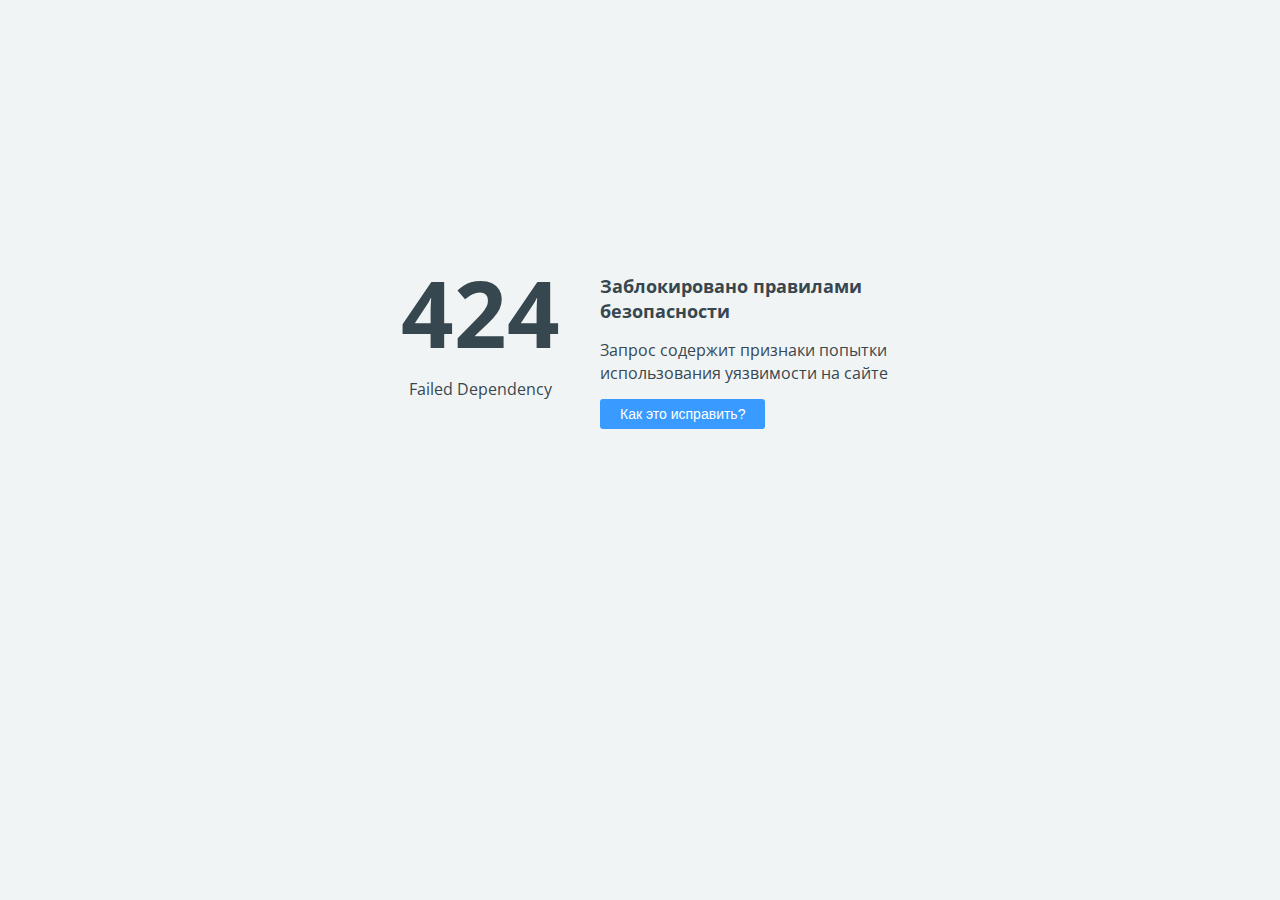
<file: images/loading.html>
<!doctype html>
<html>
<head>
    <title>424 Failed Dependency</title>
    <meta charset="UTF-8">
    <meta name="viewport" content="width=device-width">
    <link href='https://fonts.googleapis.com/css?family=Open+Sans:400,700&subset=latin,cyrillic' rel='stylesheet' type='text/css'>
    <style>
        body {
            background-color: #f1f4f5;
            color: #37474f;
            line-height: 1.4;
            font-family: 'Open Sans', sans-serif;
            margin: 0;
            padding: 0;
            }
        .error_code {
            display: block;
            font-size: 92px;
            font-weight: 700;
            margin-top: -25px;
            }
        .error_brief {
            display: block;
            font-size: 18px;
            font-weight: 700;
            margin-bottom: 15px;
            }
        .help_button, .fix_button {
            background-color: #399bff;
            color: #fff;
            margin-top: 15px;
            font-size: 14px;
            padding: 7px 20px 7px 20px;
            border: none;
            border-radius: 3px;
            vertical-align: middle;
            cursor: pointer;
            }
        .fix_button {
            background-color: #38ad41;
            }
        #fix_details {
            margin-top: 40px;
            visibility: hidden;
            opacity: 0;
            transition: visibility 0.3s, opacity 0.3s linear;
            }
    </style>

    <script language="JavaScript">
        function toggleHelp() {
            var e = document.getElementById("fix_details");
            if (e.style.visibility == 'visible') {
                e.style.visibility = 'hidden';
                e.style.opacity = 0;
            } else {
                e.style.visibility = 'visible';
                e.style.opacity = 1;
            }
        }
    </script>
</head>
<body>

<div style="display: table; position: absolute; height: 100%; width: 100%;">
    <div style="display: table-cell; vertical-align: middle; padding: 0 40px;">
        <div style="margin-left: auto; margin-right: auto; width: 520px;">
            <div style="float:left; width:200px; text-align: center; padding-right: 20px;">
                <span class="error_code">424</span>
                <span class="error_description">Failed Dependency</span>
            </div>
            <div style="float:left; width:300px;">
                <span class="error_brief">Заблокировано правилами безопасности</span>
                <span class="error_detail">Запрос содержит признаки попытки использования уязвимости на сайте</span>
                <br>
                <input type="button" value="Как это исправить?" class="help_button" onclick="toggleHelp()">
            </div>
            <div style="clear:both"></div>
            <div id="fix_details">
                Если Вы администратор сайта, самый быстрый способ исправить эту ошибку &mdash; воспользоваться
                Технической проверкой сайта в панели управления хостингом.
                
                <br>
                <input type="button" value="Техническая проверка сайта" class="fix_button" onclick="location.href = 'https://adm.tools/troubleshooting/?host=balkon.kwst.net&error=424&request=XJX1bVvOyIYAIklysM4AAABK&time=2019-03-23%2010:59:25'">
                <br><br>
                <a href="https://www.ukraine.com.ua/faq/error-424.html">Подробнее о возможных причинах ошибки...</a>
            </div>
        </div>
    </div>
</div>

</body>
</html>
</file>
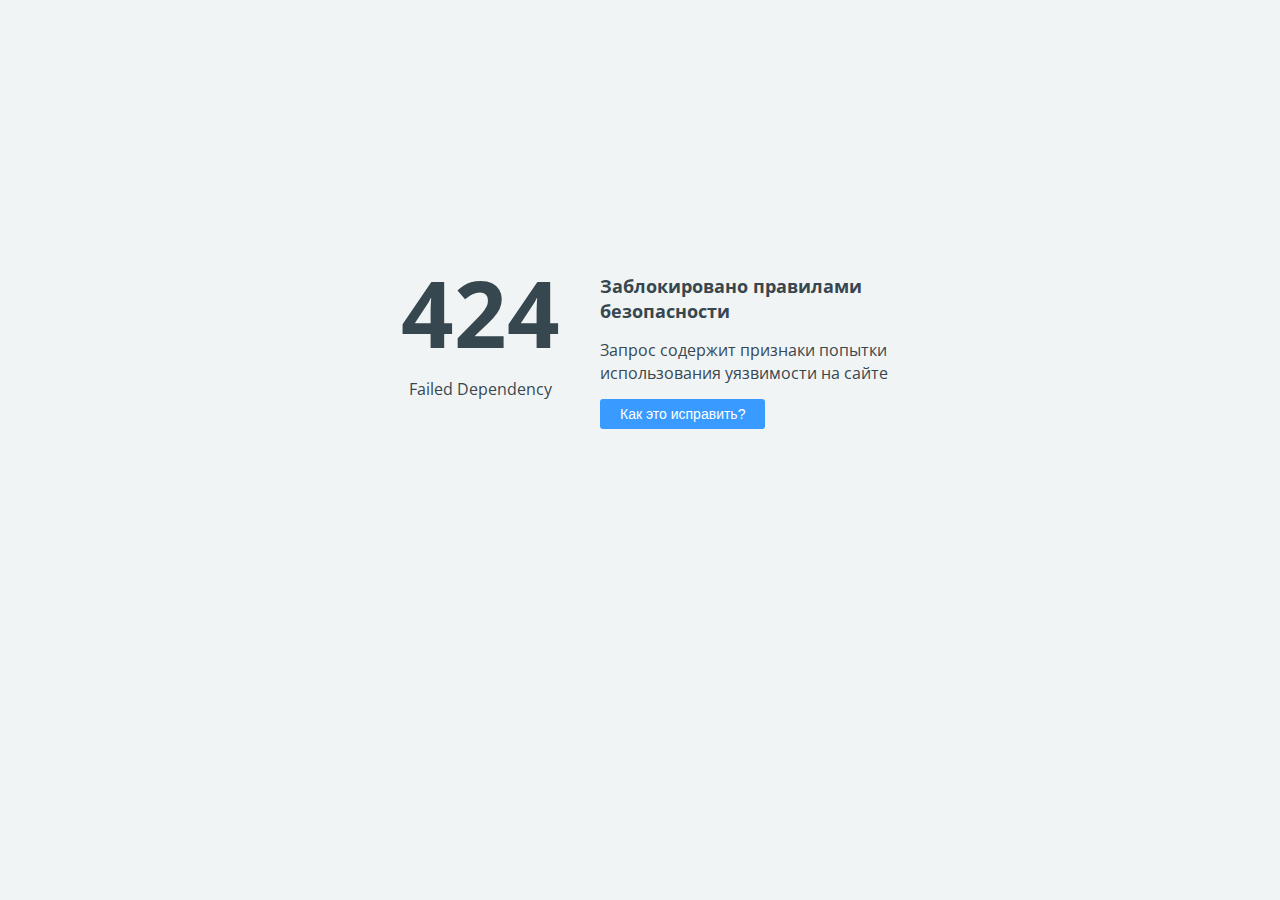
<file: img/video-play.html>
<!doctype html>
<html>
<head>
    <title>424 Failed Dependency</title>
    <meta charset="UTF-8">
    <meta name="viewport" content="width=device-width">
    <link href='https://fonts.googleapis.com/css?family=Open+Sans:400,700&subset=latin,cyrillic' rel='stylesheet' type='text/css'>
    <style>
        body {
            background-color: #f1f4f5;
            color: #37474f;
            line-height: 1.4;
            font-family: 'Open Sans', sans-serif;
            margin: 0;
            padding: 0;
            }
        .error_code {
            display: block;
            font-size: 92px;
            font-weight: 700;
            margin-top: -25px;
            }
        .error_brief {
            display: block;
            font-size: 18px;
            font-weight: 700;
            margin-bottom: 15px;
            }
        .help_button, .fix_button {
            background-color: #399bff;
            color: #fff;
            margin-top: 15px;
            font-size: 14px;
            padding: 7px 20px 7px 20px;
            border: none;
            border-radius: 3px;
            vertical-align: middle;
            cursor: pointer;
            }
        .fix_button {
            background-color: #38ad41;
            }
        #fix_details {
            margin-top: 40px;
            visibility: hidden;
            opacity: 0;
            transition: visibility 0.3s, opacity 0.3s linear;
            }
    </style>

    <script language="JavaScript">
        function toggleHelp() {
            var e = document.getElementById("fix_details");
            if (e.style.visibility == 'visible') {
                e.style.visibility = 'hidden';
                e.style.opacity = 0;
            } else {
                e.style.visibility = 'visible';
                e.style.opacity = 1;
            }
        }
    </script>
</head>
<body>

<div style="display: table; position: absolute; height: 100%; width: 100%;">
    <div style="display: table-cell; vertical-align: middle; padding: 0 40px;">
        <div style="margin-left: auto; margin-right: auto; width: 520px;">
            <div style="float:left; width:200px; text-align: center; padding-right: 20px;">
                <span class="error_code">424</span>
                <span class="error_description">Failed Dependency</span>
            </div>
            <div style="float:left; width:300px;">
                <span class="error_brief">Заблокировано правилами безопасности</span>
                <span class="error_detail">Запрос содержит признаки попытки использования уязвимости на сайте</span>
                <br>
                <input type="button" value="Как это исправить?" class="help_button" onclick="toggleHelp()">
            </div>
            <div style="clear:both"></div>
            <div id="fix_details">
                Если Вы администратор сайта, самый быстрый способ исправить эту ошибку &mdash; воспользоваться
                Технической проверкой сайта в панели управления хостингом.
                
                <br>
                <input type="button" value="Техническая проверка сайта" class="fix_button" onclick="location.href = 'https://adm.tools/troubleshooting/?host=balkon.kwst.net&error=424&request=XJX1bFvOyIYAIklysMAAAABw&time=2019-03-23%2010:59:24'">
                <br><br>
                <a href="https://www.ukraine.com.ua/faq/error-424.html">Подробнее о возможных причинах ошибки...</a>
            </div>
        </div>
    </div>
</div>

</body>
</html>
</file>
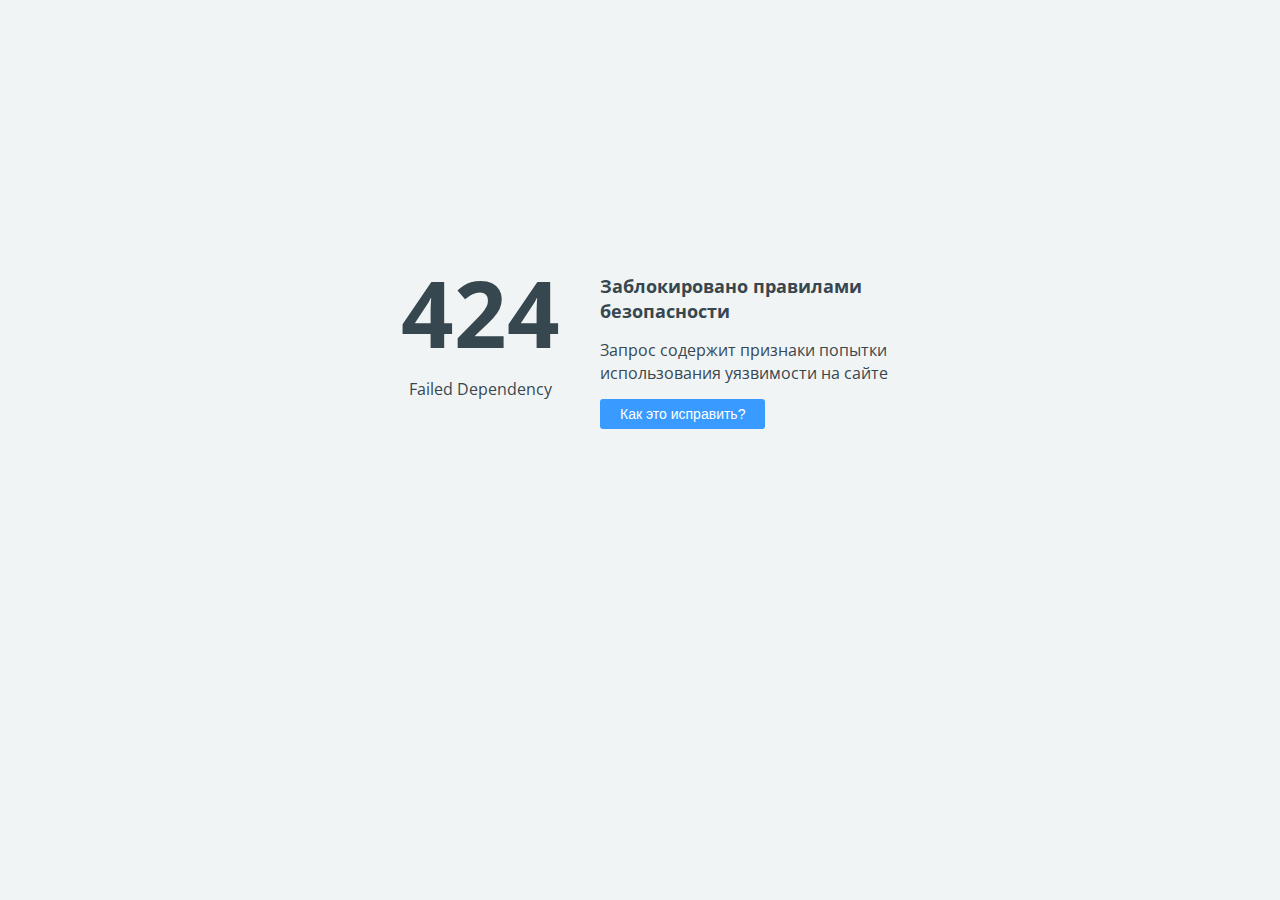
<file: img/vimeo-play.html>
<!doctype html>
<html>
<head>
    <title>424 Failed Dependency</title>
    <meta charset="UTF-8">
    <meta name="viewport" content="width=device-width">
    <link href='https://fonts.googleapis.com/css?family=Open+Sans:400,700&subset=latin,cyrillic' rel='stylesheet' type='text/css'>
    <style>
        body {
            background-color: #f1f4f5;
            color: #37474f;
            line-height: 1.4;
            font-family: 'Open Sans', sans-serif;
            margin: 0;
            padding: 0;
            }
        .error_code {
            display: block;
            font-size: 92px;
            font-weight: 700;
            margin-top: -25px;
            }
        .error_brief {
            display: block;
            font-size: 18px;
            font-weight: 700;
            margin-bottom: 15px;
            }
        .help_button, .fix_button {
            background-color: #399bff;
            color: #fff;
            margin-top: 15px;
            font-size: 14px;
            padding: 7px 20px 7px 20px;
            border: none;
            border-radius: 3px;
            vertical-align: middle;
            cursor: pointer;
            }
        .fix_button {
            background-color: #38ad41;
            }
        #fix_details {
            margin-top: 40px;
            visibility: hidden;
            opacity: 0;
            transition: visibility 0.3s, opacity 0.3s linear;
            }
    </style>

    <script language="JavaScript">
        function toggleHelp() {
            var e = document.getElementById("fix_details");
            if (e.style.visibility == 'visible') {
                e.style.visibility = 'hidden';
                e.style.opacity = 0;
            } else {
                e.style.visibility = 'visible';
                e.style.opacity = 1;
            }
        }
    </script>
</head>
<body>

<div style="display: table; position: absolute; height: 100%; width: 100%;">
    <div style="display: table-cell; vertical-align: middle; padding: 0 40px;">
        <div style="margin-left: auto; margin-right: auto; width: 520px;">
            <div style="float:left; width:200px; text-align: center; padding-right: 20px;">
                <span class="error_code">424</span>
                <span class="error_description">Failed Dependency</span>
            </div>
            <div style="float:left; width:300px;">
                <span class="error_brief">Заблокировано правилами безопасности</span>
                <span class="error_detail">Запрос содержит признаки попытки использования уязвимости на сайте</span>
                <br>
                <input type="button" value="Как это исправить?" class="help_button" onclick="toggleHelp()">
            </div>
            <div style="clear:both"></div>
            <div id="fix_details">
                Если Вы администратор сайта, самый быстрый способ исправить эту ошибку &mdash; воспользоваться
                Технической проверкой сайта в панели управления хостингом.
                
                <br>
                <input type="button" value="Техническая проверка сайта" class="fix_button" onclick="location.href = 'https://adm.tools/troubleshooting/?host=balkon.kwst.net&error=424&request=XJX1alvOyIYAIklysLwAAABB&time=2019-03-23%2010:59:22'">
                <br><br>
                <a href="https://www.ukraine.com.ua/faq/error-424.html">Подробнее о возможных причинах ошибки...</a>
            </div>
        </div>
    </div>
</div>

</body>
</html>
</file>
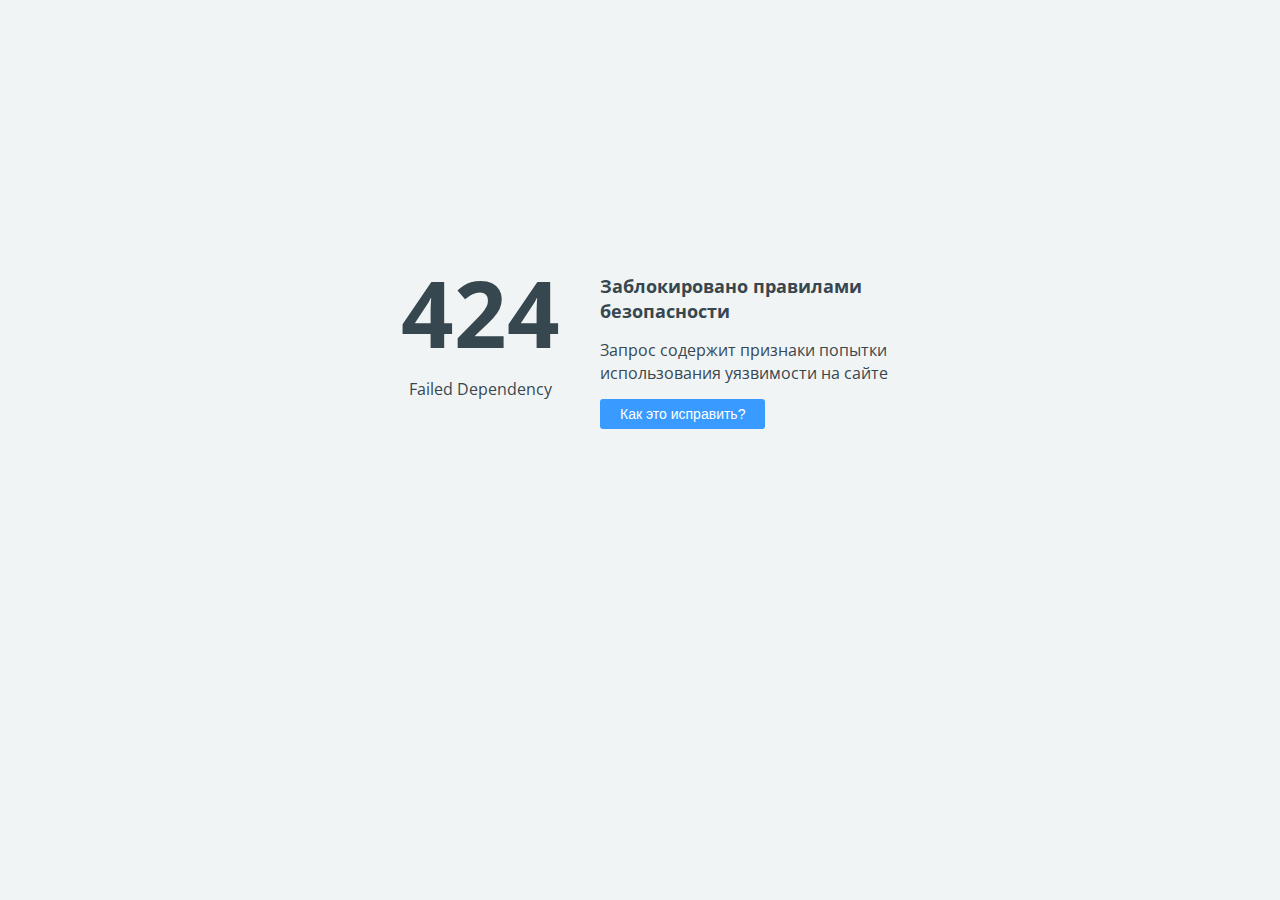
<file: img/youtube-play.html>
<!doctype html>
<html>
<head>
    <title>424 Failed Dependency</title>
    <meta charset="UTF-8">
    <meta name="viewport" content="width=device-width">
    <link href='https://fonts.googleapis.com/css?family=Open+Sans:400,700&subset=latin,cyrillic' rel='stylesheet' type='text/css'>
    <style>
        body {
            background-color: #f1f4f5;
            color: #37474f;
            line-height: 1.4;
            font-family: 'Open Sans', sans-serif;
            margin: 0;
            padding: 0;
            }
        .error_code {
            display: block;
            font-size: 92px;
            font-weight: 700;
            margin-top: -25px;
            }
        .error_brief {
            display: block;
            font-size: 18px;
            font-weight: 700;
            margin-bottom: 15px;
            }
        .help_button, .fix_button {
            background-color: #399bff;
            color: #fff;
            margin-top: 15px;
            font-size: 14px;
            padding: 7px 20px 7px 20px;
            border: none;
            border-radius: 3px;
            vertical-align: middle;
            cursor: pointer;
            }
        .fix_button {
            background-color: #38ad41;
            }
        #fix_details {
            margin-top: 40px;
            visibility: hidden;
            opacity: 0;
            transition: visibility 0.3s, opacity 0.3s linear;
            }
    </style>

    <script language="JavaScript">
        function toggleHelp() {
            var e = document.getElementById("fix_details");
            if (e.style.visibility == 'visible') {
                e.style.visibility = 'hidden';
                e.style.opacity = 0;
            } else {
                e.style.visibility = 'visible';
                e.style.opacity = 1;
            }
        }
    </script>
</head>
<body>

<div style="display: table; position: absolute; height: 100%; width: 100%;">
    <div style="display: table-cell; vertical-align: middle; padding: 0 40px;">
        <div style="margin-left: auto; margin-right: auto; width: 520px;">
            <div style="float:left; width:200px; text-align: center; padding-right: 20px;">
                <span class="error_code">424</span>
                <span class="error_description">Failed Dependency</span>
            </div>
            <div style="float:left; width:300px;">
                <span class="error_brief">Заблокировано правилами безопасности</span>
                <span class="error_detail">Запрос содержит признаки попытки использования уязвимости на сайте</span>
                <br>
                <input type="button" value="Как это исправить?" class="help_button" onclick="toggleHelp()">
            </div>
            <div style="clear:both"></div>
            <div id="fix_details">
                Если Вы администратор сайта, самый быстрый способ исправить эту ошибку &mdash; воспользоваться
                Технической проверкой сайта в панели управления хостингом.
                
                <br>
                <input type="button" value="Техническая проверка сайта" class="fix_button" onclick="location.href = 'https://adm.tools/troubleshooting/?host=balkon.kwst.net&error=424&request=XJX1bFvOyIYAIWP@P4MAAAAU&time=2019-03-23%2010:59:24'">
                <br><br>
                <a href="https://www.ukraine.com.ua/faq/error-424.html">Подробнее о возможных причинах ошибки...</a>
            </div>
        </div>
    </div>
</div>

</body>
</html>
</file>
<file: css/style.css>
@charset "utf-8";
/*======================================
 [ -Main Stylesheet-
  Theme: Balkon
  Version: 1.0
  Last change: 02/07/2017 ]

/*-------------Import fonts ---------------------------------------*/
@import url('https://fonts.googleapis.com/css?family=Montserrat:400,500,600,700,800,900|Poppins:400,600,700|Questrial&amp;subset=devanagari,latin-ext,vietnamese');
/*-------------General Style---------------------------------------*/
html{
	overflow-x:hidden !important;
	height:100%;
}
body{
	margin: 0;
	padding: 0;
	font-weight: 400;
	font-size: 12px;
	height:100%;
	text-align:center;
	background:#f4f4f4;
	color:#000;
	font-family: 'Questrial', sans-serif;
}
.p-0{
	padding: 0px;
}
.p-l{
	padding-left: 0px;
}
@-o-viewport {width: device-width;}
@-ms-viewport {width: device-width;}
@viewport {width: device-width;}
/* ---------Page preload--------------------------------------*/
.loader {
	position:fixed;
	top:0;
	left:0;
	width:100%;
	height:100%;
	background:#fff;
	z-index:100;
}
#movingBallG{
	position: absolute;
	width:105px;
	height:8px;
	top:50%;
	left:50%;
	margin:-4px 0 0 -52px;
}
.movingBallLineG{
	position:absolute;
	left:0px;
	top:3px;
	height:1px;
	width:105px;
	background:#ccc;
}
.movingBallG{
	background:#292929;
	position:absolute;
	top:0;
	left:0;
	width:8px;
	height:8px;
	-moz-border-radius:4px;
	-moz-animation-name:bounce_movingBallG;
	-moz-animation-duration:1.3s;
	-moz-animation-iteration-count:infinite;
	-moz-animation-direction:linear;
	-webkit-border-radius:4px;
	-webkit-animation-name:bounce_movingBallG;
	-webkit-animation-duration:1.3s;
	-webkit-animation-iteration-count:infinite;
	-webkit-animation-direction:linear;
	-ms-border-radius:4px;
	-ms-animation-name:bounce_movingBallG;
	-ms-animation-duration:1.3s;
	-ms-animation-iteration-count:infinite;
	-ms-animation-direction:linear;
	-o-border-radius:4px;
	-o-animation-name:bounce_movingBallG;
	-o-animation-duration:1.3s;
	-o-animation-iteration-count:infinite;
	-o-animation-direction:linear;
	border-radius:4px;
	animation-name:bounce_movingBallG;
	animation-duration:1.3s;
	animation-iteration-count:infinite;
	animation-direction:linear;
}
@-moz-keyframes bounce_movingBallG{
	0%{
		left:0px;
	}
	50%{
		left:97px;
	}
	100%{
		left:0px;
	}
}
@-webkit-keyframes bounce_movingBallG{
	0%{
		left:0px;
	}
	50%{
		left:97px;
	}
	100%{
		left:0px;
	}
}
@-ms-keyframes bounce_movingBallG{
	0%{
		left:0px;
	}
	50%{
		left:97px;
	}
	100%{
		left:0px;
	}
}
@-o-keyframes bounce_movingBallG{
	0%{
		left:0px;
	}
	50%{
		left:97px;
	}
	100%{
		left:0px;
	}
}

@keyframes bounce_movingBallG{
	0%{
		left:0px;
	}
	50%{
		left:97px;
	}
	100%{
		left:0px;
	}
}
/*--------------Typography--------------------------------------*/
p {
    text-align: left;
    font-size: 12px;
    line-height: 24px;
    padding-bottom: 10px;
	font-weight:500;
}
blockquote {
	float:left;
	padding: 10px 20px;
	margin: 0 0 20px;
	font-size: 17.5px;
	border-left: 15px solid #eee;
}
blockquote p {
	font-family: Georgia, "Times New Roman", Times, serif;
	font-style:italic;
	color:#494949;
}
.bold-title {
	float:left;
	width:100%;
	text-align:left;
	font-size: 30px;
	line-height:50px;
	text-align:left;
	font-weight:bold;
	font-family: 'Montserrat', sans-serif;
	padding-bottom:50px;
	color: #DB8118;
}
.intro-text  {
	padding:70px 0;
}
.parallax-section.intro-text  {
	padding:0;
}
.intro-text h2 {
	 float:left;
	width:100%;
	padding-bottom:50px;
	margin-bottom:50px;
	border-bottom:1px solid rgba(255,255,255,0.41);
	color:#fff;
	font-size: 46px;
	letter-spacing:-2px;
	font-family: 'Poppins', sans-serif;
	line-height:60px;
	text-align:left;
	font-weight:bold;
}
.slider-wrap .swiper-slide:hover .gallery-popup{
	background-color: #db8118;
}
/* ---------Content Styles--------------------------------------*/
#main{
	height:100%;
	width:100%;
	position:absolute;
	top:0;
	left:0;
	z-index:2;
	opacity:0;
}
.container{
	max-width: 1224px;
	width:92%;
	margin:0 auto;
	position: relative;
	z-index:5;
}
#wrapper {
	height:100%;
	width:100%;
	position:absolute;
	top:0;
	left:0;
	z-index:5;
}
.content-holder{
	vertical-align: top;
	position: absolute;
	left:80px;
	top: 80px;
	right:0;
	bottom:0;
	z-index: 2;
	-webkit-transition: all 400ms linear;
    -moz-transition: all 400ms linear;
    -o-transition: all 400ms linear;
    -ms-transition: all 400ms linear;
    transition: all 400ms linear;
}

.content {
	width:100%;
	position:relative;
	z-index:4;
	float:left;
    box-shadow: 0px 16px 52px 0px rgba(0, 0, 0, 0.04);
	background:#fff;
}
.content.no-shadow{
	 box-shadow: 0px 0px 0 0px rgba(0, 0, 0, 0);
}
.fl-wrap {
	float:left;
	width:100%;
	position:relative;
}
.no-bg {
	background:none;
}
.full-height {
	height:100%;
}
.full-width-wrap {
	width:100%;
}

.bg {
	position:absolute;
	top:0;
	left:0;
	width:100%;
	height:100%;
	z-index:1;
	background-size: cover;
	background-attachment: scroll  ;
	background-position: center  ;
	background-repeat:repeat;
	background-origin: content-box;
}
.respimg {
	width:100%;
	height:auto;
}
.overlay {
	position:absolute;
	top:0;
	left:0;
	width:100%;
	height:100%;
	background:#000;
	opacity:0.1;
	z-index:2
}
/*------ Header  ------------------------------------------------*/
header.main-header {
	position:fixed;
	width:100%;
	z-index:21;
	height:80px;
	top:0;
	background:#fff;
	left:0;
	padding:0 0 0 80px  ;
	-webkit-transform: translate3d(0,0,0);
	transform: translateZ(0);
	border-bottom:1px solid #eee;
    box-shadow: 0 0 65px rgba(0,0,0,0.07);
}
.logo-holder {
    float: left;
	padding-top: 9px;
    height: 92px;
}
.logo-holder img {
    width: auto;
    height: 62px !important;
    float: left;
}

/*------ nav ------------------------------------------------*/
.nav-holder {
	float:right;
	position:relative;
	top:21px;
	margin-right:30px;
}
.nav-holder nav {
	position:relative;
	float: right;
}
.nav-holder nav li{
	float:left;
	position:relative;
	margin-left:6px;
 	height:70px;
}
.nav-holder nav li ul {
	margin: 30px 0 0 0;
	opacity: 0;
	visibility: hidden;
	position: absolute;
	min-width:150px;
	top: 50px;
	left: 0;
	z-index: 1;
	padding:10px 0;
	background:#DB8118;
	transition: all .2s ease-in-out;
}
.nav-holder nav li:hover > ul {
	opacity: 1;
	visibility: visible;
	margin: 0;
}
.nav-holder nav li ul li ul {
	top: -10px !important;
	left: 100%;
	margin-left:25px;
	margin-top:0;
}
.nav-holder nav li ul li:hover  > ul  {
	opacity: 1;
	visibility: visible;
	margin-left:0px;
}
.nav-holder nav li ul li {
	display:block;
	float:none;
	border:none;
	height:auto;
}
.nav-holder nav li ul li:before {
	display:none;
}
.nav-holder nav li a {
	float: left;
	padding: 16px 15px;
	line-height: 1;
    font-size: 10px;
    word-spacing: 0;
    text-align: center;
	color: #DB8118;
	font-size: 12px;
	text-transform:uppercase;
	font-weight:bold;
	font-family: 'Montserrat', sans-serif;
	-webkit-transition: all 100ms linear;
    transition: all 100ms linear;
}
.nav-holder nav li ul a {
	color:#fff;
	float:left;
	width:100%;
	text-align:left;
}
nav li ul a:before , nav li ul a:after {
	display:none;
}

nav li  a.act-link , .nav-holder nav li a:hover  , nav.asl li  a.act-scrlink {
	color:#831c18
}
.nav-holder nav li ul a:hover {
	color:#fff;
	opacity:0.7;
}
nav li  a.act-link:before  , nav.asl li  a.act-scrlink:before{
	content:'';
	position:absolute;
	top:-21px;
	width:100%;
	height:5px;
	background:#831c18;
	left:0;
}
.sb-menu-button-wrap , .nav-button-wrap {
	float:right;
	height:70px;
	width:70px;
	border-left:1px solid #e6eaea;
	cursor:pointer;
	position:relative;
}
.nav-button-wrap{
	display:none;
}
.sb-menu-button  , .nav-button  {
	position:absolute;
	top:50%;
	left:50%;
	width:22px;
	height:20px;
	margin-left:-11px;
	margin-top:-5px;
}
.sb-menu-button span  , .nav-button span{
	float:left;
	width:100%;
	height:2px;
	background:#292929;
	margin-bottom:4px;
	-webkit-transition: all 200ms linear;
    transition: all 200ms linear;
}
.sb-menu-button span:first-child  , .nav-button span:first-child {
	width:50%;
}
.sb-menu-button.vis-m span:first-child {
	width:100%;
}
.header-info {
	float:right;
	padding-top:30px;
	margin-right:40px;
}
.header-info ul li {
	float:left;
	margin-right:20px;
	font-family: 'Montserrat', sans-serif;
	font-weight:700;
	font-size:11px;
}
.header-info ul li span {
	color:#999;
	float:left;
	padding-right:10px;
}
.sidebar-menu {
	position:fixed;
	bottom:0;
	right:-380px;
	top:70px;
	padding-right:20px;
	width:350px;
	background:#fff;
	z-index:60;
	overflow: hidden;
	-webkit-transform: translate3d(0,0,0);
}
.sidebar-menu .overlay {
	z-index:3;
	opacity:0.5;
}
.sb-overlay{
	position:fixed;
	top:70px;
	left:80px;
	right:0px;
	bottom:0px;
	background:#292929;
	opacity:0.6;
	display:none;
	z-index:59;
	-webkit-transform: translate3d(0,0,0);
}
.hid-men-wrap {
	position:absolute;
	top:10%;
	left:0;
	width:100%;
	z-index:4;
	overflow:inherit;
}
.menusb ul  {
	margin: 0;
	float: left;
	width:100%;
	overflow:hidden;
}
.menusb li {
	margin: 0;
	position:relative;
	overflow:hidden;
	padding:0 50px;
}
.menusb   li i {
	position:absolute;
	right:18px;
	top:12px;
}
.menusb  a {
	float:left;
	width:100%;
	padding:8px 5px;
	position:relative;
	font-weight: 700;
	font-size: 11px;
	text-transform: uppercase;
	letter-spacing:2px;
	color: #000;
	line-height:20px;
	text-align:left;
}
.menusb a.back{
	padding-left:54px;
}
.menusb a.back:before{
     font-family: FontAwesome;
    font-style: normal;
    font-weight: normal;
    text-decoration: inherit;
	content: "\f177";
	font-size:14px;
}
.sb-logo {
	float:left;
	width:150px;
	margin-left:50px;
	margin-bottom:40px;
}
.sb-logo img {
	width:100%;
	height:auto;
}
.sb-menu-footer {
	padding-left:50px;
	margin-top:50px;
	font-family: 'Montserrat', sans-serif;
	font-weight:700;
	font-size:10px;
	text-align:left;
	text-transform:uppercase;
}
.sb-menu-footer:before {
	content:'';
	position:absolute;
	top:-25px;
	left:50px;
	width:70px;
	height:1px;
	background:#ccc;
}
.show-search {
	float:right;
	height:80px;
	width:80px;
	line-height:83px;
	border-left:1px solid #e6eaea;
	cursor:pointer;
	position:relative;
}
.show-search:before {
	content:'';
	position:absolute;
	top: 62%;
    left: 26px;
	width:30px;
	height:1px;
	background:#292929;
	-webkit-transition: all 200ms linear;
    transition: all 200ms linear;
}
.swiper-button-prev i.fa.fa-angle-left:before {
    color: #fff !important;
}
.swiper-button-next i.fa.fa.fa-angle-right:before {
    color: #fff !important;
}
.show-search.vissearch:before {
	width:0;
}
/*------ search ------------------------------------------------*/
.fixed-search{
	display:none;
	position:fixed;
	z-index:100;
	top:70px;
	left:80px;
	right:0;
	bottom:0;
}
.search-form-bg {
	position:absolute;
	top:0;
	left:0;
	width:100%;
	height:100%;
	z-index:1;
	background: rgb(225, 152, 66, 0.7) url(../images/serch-bg.png) repeat;
}
.search-form-wrap {
	position:relative;
	z-index:2;
	float:left;
	top:50%;
	width:100%;
}
.fixed-search form  {
	float:left;
	width:100%;
}
.fixed-search form input {
	float:left;
	background:none;
	border:none;
	border-bottom:1px solid rgba(255,255,255,0.21);
	width:100%;
	color:#fff !important;
	text-align:left;
	font-family: 'Montserrat', sans-serif;
	font-weight:900;
	font-size:42px;
	z-index:1;
	position:relative;
	padding-right:50px;
}
.searchform input::placeholder {
    color: #fff;
}
.dublicated-text {
	position:absolute;
	top:-90px;
	right:90px;
	z-index:1;
	color:#fff;
	opacity:0.1;
	font-size:90px;
	font-family: 'Montserrat', sans-serif;
	font-weight:900;
}

.fixed-search .container {
	position:relative;
}
.fixed-search .container:before {
    font-family: FontAwesome;
    font-style: normal;
    font-weight: normal;
    text-decoration: inherit;
	content:'\f002';
	position:absolute;
	top:10px;
	right:10px;
	width:40px;
	height:50px;
	line-height:50px;
	z-index:2;
	color:#fff;
	font-size:19px;
	cursor: pointer;
}
/*------Button ------------------------------------------------*/
.btn {
	padding:15px 30px;
	position:relative;
	margin-top:10px;
	font-size:10px;
	font-weight: bold;
	-webkit-transition: all 200ms linear;
    -moz-transition: all 200ms linear;
    -o-transition: all 200ms linear;
    -ms-transition: all 200ms linear;
    transition: all 200ms linear;
	text-transform:uppercase;
}
.trsp-btn {
	border:1px solid rgba(255,255,255,0.6);
	color:#fff;
}
.trsp-btn:before , .flat-btn:before {
	background:#fff;
}
.flat-btn {
	color: #fff;
	background: #DB8118;
	border-right: 1px solid #fff;
}
.flat-btn:hover{
	background-color: #000;
}
.single-slider .swiper-button-prev:hover{
	background-color: #000;
}
.single-slider .swiper-button-next:hover{
	background-color: #000;
}
.float-btn {
	float:left;
}
.btn:before {
	content:'';
	position:absolute;
	top:50%;
	left:20px;
	height:1px;
	width:0;
	-webkit-transition: all 200ms linear;
    -moz-transition: all 200ms linear;
    -o-transition: all 200ms linear;
    -ms-transition: all 200ms linear;
	transition: all 200ms linear;
	background: #fff;
}
.btn:hover:before {
	width:30px;
}

.btn:hover {
	padding-left:60px;
}
/*------ footer-------------------------------------------------*/
.main-footer {
	position:fixed;
	width:80px;
	z-index:21;
	top:70px;
	background:#fff;
	bottom:0;
	left:0;
	overflow:hidden;
	border-right:1px solid #eee;
	-webkit-transform: translate3d(0,0,0);
}
.footer-social {
	position:absolute;
	bottom:30px;
	left:0;
	width:100%;
	border-top:1px solid #e6eaea;
	padding-top:30px
}
.footer-social li {
	float:left;
	width:100%;
	margin-bottom:8px;
}
.footer-social li a {
	color:#DB8118;
}
.footer-social li a:hover{
	color:#000;
}
.show-search i.fa.fa-search:before {
    color: #DB8118 !important;
}
a.image-popup i.fa.fa-search:before {
    color: #fff;
}
a.gallery-popup i.fa.fa-search:before {
    color: #fff !important;
}
.fixed-title {
    position: fixed;
    width: 380px;
    height: 80px;
	line-height:80px;
	top: 380px;
	border-left:1px solid #e6eaea;
    letter-spacing: 0.27em;
    font-size: 11px;
    text-transform: uppercase;
    text-align: center;
    cursor: default;
	font-weight:bold;
	color: #DB8118;
    -webkit-transform: rotate(-90deg);
    -moz-transform: rotate(-90deg);
    -o-transform: rotate(-90deg);
    -ms-transform: rotate(-90deg);
    transform: rotate(-90deg);
    -webkit-transform-origin: left top;
    -ms-transform-origin: left top;
    -moz-transform-origin: left top;
    -o-transform-origin: left top;
    transform-origin: left top;
	z-index: 22;
}
.height-emulator {
	float:left;
	width:100%;
	position:relative;
	z-index:1;
}
.content-footer {
	position:fixed;
	bottom:0;
	left:80px;
	right:0;
	padding:60px 0 0;
	z-index:2;
	-webkit-transform: translate3d(0,0,0);
}
.footer-inner {
	margin:0 auto;
	position:relative;
	max-width: 1224px;
	width:92%;
	padding:90px 0 70px 50px;
	background:#fff;
}
.footer-logo {
	float:left;
	margin-bottom:20px;
	width:100%;
}
.footer-logo img {
	width:130px;
	height:auto;
	float:left;
}
.content-footer:before {
	content:'';
	position:absolute;
	bottom:0;
	right:0;
	width:50%;
	top:60px;
	background:#fff;
}
.policy-box {
	margin-top:50px;
	padding-top:30px;
	border-top:1px solid #eee;
	color: #DB8118;
}
.policy-box  p {
	text-align:left;

	font-size: 12px;
	text-transform:uppercase;
	margin-top:10px;
	font-weight:bold;
	    font-family: 'Montserrat', sans-serif;
}
.footer-header  span{
	text-align:left;
	font-size: 27px;
	text-transform:uppercase;
	float:left;
	padding-right:30px;
	position:relative;
	top:-14px;
    color: #DB8118;
	font-weight:bold;
	font-family: 'Montserrat', sans-serif;
}
.footer-header {
	text-align:right;
	font-size:10px;
	padding-top:10px;
	font-weight:bold;
	margin-bottom:15px;
}
.footer-header:before {
	content:"";
	position:absolute;
	bottom:20px;
	left:80px;
	right:100px;
	height:1px;
	background:#DB8118;
}
.footer-box {
	margin-top:20px;
	text-align:left;
}
.footer-box ul li {
	text-align:left;
	float:left;
	width:100%;
	font-weight: 800;
    letter-spacing: 1.5px;
    word-spacing: 0;
    text-transform: uppercase;
	margin-bottom:12px;
	font-size:10px;
	line-height: 13px;
}
.footer-box ul li span {
	float:left;
	padding-right:10px;
	color: #DB8118;
	height: 15px;
}
.to-top {
	position:absolute;
	bottom:0;
	right:0;
	width:50px;
	height:70px;
	line-height:80px;
	color:#fff;
	font-size:18px;
    background: #db8118;
	cursor:pointer;
	transition: all 0.4s;
}
.to-top:hover{
	background: #000;
}
.subcribe-form {
	padding-left:100px;
}
.subcribe-form  span{
	position:absolute;
	top:22px;
	left:0;
	width:95px;
	font-weight:bold;
	font-size:10px;
	font-family: 'Montserrat', sans-serif;
	text-transform:uppercase;
	color: #DB8118;
}
#subscribe {
	float:left;
	width:100%;
}
#subscribe .enteremail {
    font-size: 12px;
    height: 55px;
    padding: 0 20px;
    width: 70%;
}
#subscribe-button {
	width:30%;
	height:55px;
	float:right;
	background:#DB8118;
	color:#fff;
	font-weight:bold;
	border:none;
	font-size:10px;
	font-family: 'Montserrat', sans-serif;
	text-transform:uppercase;
	cursor: pointer;
	transition: all 0.4s;
}
#subscribe-button:hover{
	background:#000;
}
.subscribe-message{
	float:left;
	width:100%;
	margin-top:20px;
	font-weight:800;
	font-size:11px;
}
/*------ Home -------------------------------------------------*/
.hero-content {
	z-index:50;
	overflow:hidden;
	background:#fff;
}
.hero-wrap{
	position:absolute;
	top:50%;
	left:0;
	width:100%;
	z-index:20;
}
.hero-wrap h2  , .hero-wrap h2 a {
	color:#fff;
}
.hero-wrap p {
	color:#fff;
	font-size:12px;
	font-weight:800;
}
.swiper-slide .overlay  , .hero-content .overlay{
	opacity:0.3;
}
.hero-wrap h2  {
	float:left;
	max-width:750px;
	font-size:56px;
	font-family: 'Poppins', sans-serif;
	line-height:64px;
	letter-spacing:-2px;
	text-align:left;
	font-weight:bold;
	padding-bottom:20px;
}
.hero-item {
	padding:20px 30px;
}
.hero-item h3 {
	float:left;
	width:100%;
	padding-bottom:20px;
	color:#fff;
	text-align:left;
	text-transform:uppercase;
	font-weight:700;
	font-family: 'Montserrat', sans-serif;
	font-size:13px;
}
.hero-item:before {
	content:'';
	position:absolute;
	top:-20px;
	bottom:-20px;
	left:0;
	width:1px;
	background:rgba(255,255,255,0.41);
	z-index:5;
}
.slide-progress-container {
	position:absolute;
	height:1px;
	z-index:3;
	bottom:50px;
	right:0;
	left:0;
}
.slide-progress-content {
	margin:0 auto;
	max-width:1224px;
	position:relative;
}
.slide-progress-warp {
	float:left;
	position:relative;
	max-width:750px;
	height:1px;
	background:rgba(255,255,255,0.41);
	z-index:10;
	bottom:0;
	width:100%;
}
.slide-progress {
	position:absolute;
	top:50%;
	left:0;
	height:4px;
	border-radius:6px;
	margin-top:-2.5px;
	width:0;
	max-width:100%;
	background:#DB8118;
}

/*------ section ------------------------------------------------*/
section {
	float:left;
	width:100%;
	padding:90px 0;
	position:relative;
	z-index:2;
	overflow:hidden;
}
.gray-bg {
	background:#f4f4f4;
}
section.parallax-section {
	padding:200px 0;
	overflow:hidden;
}
section.parallax-section.content-parallax-section {
	padding:150px 0;
}
section.sml-pad-sec {
	padding:0 0 60px;
}
section.parallax-section .overlay {
	opacity:0.2;
}
section.parallax-section .overlay.op1 {
	opacity:0.1;
}
.overlay.op4 {
	opacity:0.3;
}
section.parallax-section .bg  , .home-slider .bg , .par-bg .bg{
	height:120%;
	top:-10%;
}
section.header-section .bg  {
	left:inherit;
	right:0;
	width:65%;
}
section.header-section .overlay {
	opacity:0.2;
	left:inherit;
	right:0;
	width:65%;
}
section.header-section p {
	float:left;
	max-width:500px;
	text-align:left;
	color:#fff;
	margin-top:50px;
	position:relative;
	font-size:13px;
	opacity:0.8;
}
section.header-section:before {
	content:'';
	position:absolute;
	bottom:0;
	left:0;
	width:35%;
	background:#fff;
	height:90px;
}
section.header-section.left-der-headersec:before {
	left:inherit;
	right:0;
}
.header-section {
	background:#DB8118;;
}
.small-pad-section{
	padding:0 0 30px;
}
.sect-scroll-link {
	position:absolute;
	bottom:-170px;
	color:#000;
	left:0;
	font-size:13px;
}
.sect-scroll-link:before , .sect-scroll-link:after {
	content:'';
	position:absolute;
	bottom:0;
	left:40px;
	width:70px;
	height:1px;
	background:#eee;
	z-index:1;
}
.sect-scroll-link:after {
	z-index:2;
    background: #DB8118;
	width:0;
	-webkit-transition: all 500ms linear;
    transition: all 500ms linear;
}
.sect-scroll-link:hover:after {
	width:70px;
}
.sect-scroll-link span {
	font-weight:bold;
	font-size:10px;
	font-size: 15px;
}
.sect-scroll-link i {
    padding-right: 120px;
    font-size: 20px;
    color: #DB8118;
}
.partcile-dec{
	position:absolute;
	bottom:0;
	left:0;
	width:100%;
	height:100%;
	z-index:-2;
	color:#000;
	opacity:0.6;
}

.section-title {
	float:left;
	width:100%;
	position:relative;
}
.section-title h2 {
	float:left;
	width:100%;
	font-size:44px;
	font-weight:700;
	line-height:56px;
	font-family: 'Montserrat', sans-serif;
	text-align:left;
}
section.header-section h2 {
	font-size:64px;
	text-transform:uppercase;
	line-height:75px;
}
.section-title h3 {
	position:relative;
	float:left;
	width:100%;
	font-size:18px;
	font-weight:900;
	letter-spacing:1px;
	text-align:left;
	font-family: 'Poppins', sans-serif;
}
.no-border   {
	border:none;
}
section.parallax-section .section-title h2  , section.parallax-section  .section-title h3{
	color:#fff;
}
/*------ scroll nav ------------------------------------------------*/
.sroll-nav-wrap {
	position: absolute;
	top:180px;
	z-index:10;
	width:50px;
	z-index:26;
	right:30px;
}
.sroll-nav-container {
	position: absolute;
	width:50px;
	right:0;
	top:0;
}
.sroll-nav-wrap .scroll-nav:before {
	content:'';
	position:absolute;
	top:-10px;
	bottom:-10px;
	width:1px;
	background:#eee;
	right:-10px;
	z-index:1;
}
.sroll-nav-wrap .scroll-nav li {
	float:left;
	width:50px;
	height:50px;
	line-height:50px;
	position:relative;
	box-sizing:border-box;
	z-index:3;
}
.sroll-nav-wrap .scroll-nav li a {
	color:#000;
	font-weight:700;
	position:relative;
}
.sroll-nav-wrap .scroll-nav li a:before {
	content:'';
	position:absolute;
	bottom:-20px;
	right:-30px;
	height:0px;
	width:6px;
	background:#000;
}
.sroll-nav-wrap .scroll-nav.black-bg li a:before {
	background:#fff;
}
.sroll-nav-wrap .scroll-nav li a span {
 	height: auto;
	line-height: 20px;
	font-size: 11px;
	color: #000;
	text-align:left;
 	font-family: 'Montserrat', sans-serif;
    text-transform: uppercase;
	text-indent: 0px;
	position: absolute;
	bottom:30px;
	width:200px;
	opacity: 0;
	left:-240px;
	visibility: hidden;
	pointer-events: none;
	z-index:16;
	text-align:right;
}
.sroll-nav-wrap .scroll-nav li a span:before {
	content:'';
	position:absolute;
	right:-20px;
	width:10px;
	height:1px;
	top:50%;
	background:#000;
}
.sroll-nav-wrap .scroll-nav li a:hover span {
	bottom:-4px;
	opacity:1;
	visibility:visible;
}
.sroll-nav-wrap .scroll-nav li a.act-scrlink:before {
	height:50px;
}
.sroll-nav-wrap .scroll-nav li a span  , .sroll-nav-wrap .scroll-nav li a:before , .sroll-nav-wrap .scroll-nav li a{
	-webkit-transition: all 300ms linear;
    -moz-transition: all 300ms linear;
    -o-transition: all 300ms linear;
    -ms-transition: all 300ms linear;
    transition: all 300ms linear;
}
.sroll-nav-wrap .scroll-nav.black-bg li a , .sroll-nav-wrap .scroll-nav.black-bg li a span {
	color:#fff;
}
.sroll-nav-wrap .scroll-nav.black-bg:before , .sroll-nav-wrap .scroll-nav.black-bg li a span:before{
	background:rgba(255,255,255,0.41);
}

.separator.trsp-separator {
	float:left;
	width:70px;
	height:6px;
	background:#fff;
	margin:40px 0 30px;
}

.bold-separator {
	width:70px;
	height:6px;
	background: #000;
	float:left;
	margin-top:35px;
}
/*------ about------------------------------------------------*/
.about-wrap p{
	padding-bottom:20px;
	font-size:13px;
}
.section-container {
	margin:50px 0;
}
.about-wrap .btn {
	margin-top:70px;
}
.bg.dec-bg {
	width:inherit;
	height:inherit;
	left:50%;
	right:0;
	top:20%;
	bottom:0;
	opacity:0.1;
	z-index:-1;
}
.bg.dec-bg.left-pos-dec {
	left:-10%;
	right:40%;
}
.creat-list li {
	width:100%;
	float:left;
	position:relative;
	margin-bottom:20px;
}
.creat-list li span {
	text-align: left;
    font-size: 17px;
    text-transform: uppercase;
    float: left;
    padding-right: 30px;
    position: relative;
    top: 0;
    font-weight: bold;
    font-family: 'Montserrat', sans-serif;
}
.creat-list li a {
	float:right;
    text-align: right;
    font-size: 12px;
    padding-top: 10px;
    font-weight: bold;
    margin-bottom: 15px;
}
.creat-list li:before {
    content: "";
    position: absolute;
    bottom: 20px;
    left: 80px;
    right: 100px;
    height: 1px;
    background: #eee;
}
/*------ facts ------------------------------------------------*/
.facts-wrap {
	padding:0 0 50px;
	border-bottom:1px solid #eee;
}
.inline-facts-holder {
    background: #db8118;
	padding:50px 60px;
}
.inline-facts {
	float:left;
	width:25%;
	box-sizing:border-box;
	position:relative;
}
.inline-facts:before {
	content:'';
	position:absolute;
	width:1px;
	height:50px;
	top:50%;
	margin-top:-25px;
	right:0;
	background:rgba(255,255,255,0.21);
}
.inline-facts:last-child:before {
	display:none;
}
.num {
	float:left;
	width:100%;
	font-size:56px;
	color:#fff;
	font-family: 'Montserrat', sans-serif;
	font-weight:900;
	text-transform:uppercase;
	padding-top:10px;
}
.milestone-counter {
	float:left;
	width:100%;
	position:relative;
}
.stats {
	float:left;
	width:100%;
	position:relative;
}
.inline-facts h6 {
	font-size:10px;
	color:#fff;
	font-family: 'Montserrat', sans-serif;
	font-weight:900;
	text-transform:uppercase;
	letter-spacing: 1px;
}
.inline-facts i {
	color:#eee;
	position:absolute;
	bottom:-40px;
	left:50%;
	width:30px;
	border-radius:100%;
	margin-left:-15px;
	font-size:26px;
}
/*------ Team  ------------------------------------------------*/
.team-holder {
	float:left;
	width:100%;
}
.team-holder li {
	float:left;
	width:50%;
	padding:20px 20px 20px 0;
}
.team-box {
	float:left;
	position:relative;
	width:100%;
	margin-bottom:20px;
	cursor: pointer;
}
.team-info {
	float:left;
	width:100%;
	margin-top:20px;
	text-align:left;
}
.team-info h3 {
	font-size:17px;
	padding-bottom:4px;
	font-weight: bold;
    font-size: 12px;
    font-family: 'Montserrat', sans-serif;
	text-transform: uppercase;
	color: #db8119;
}
.team-info h4 {
	float:left;
	width:100%;
	text-align:left;
	margin-top:10px;
	color:#666;
	font-size:11px;
	font-weight:800;
}
.team-box:before {
	content:'';
	position:absolute;
	right:0;
	bottom:0;
	height:6px;
	width:50px;
	background:#000;
}
.team-photo {
	position:relative;
	overflow:hidden;
	width:100%;
	float:left;
}
.team-photo   span {
	position:absolute;
	bottom:-50px;
	right:0;
	z-index:5;
	padding:10px 15px;
	background:#fff;
}
  .team-photo span {
	-webkit-transition: all 300ms linear;
    -moz-transition: all 300ms linear;
    -o-transition: all 300ms linear;
    -ms-transition: all 300ms linear;
    transition: all 300ms linear;
}
.team-photo:hover span{
	bottom:0;
}
.team-box .overlay {
	opacity:0;
	z-index:2;
	background: #db8119;
	-webkit-transition: all 300ms linear;
    -moz-transition: all 300ms linear;
    -o-transition: all 300ms linear;
    -ms-transition: all 300ms linear;
    transition: all 300ms linear;
}
.team-box:hover .overlay {
	opacity:0.5;
}
.team-social {
	position:absolute;
	top:50%;
	left:0;
	width:100%;
	z-index:3;
	display:none;
}
.team-social li {
	float:none !important;
	display:inline-block !important;
	padding:6px;
	width:auto !important;
}
.team-social li a {
	color:#fff;
	font-size:16px;
	position:relative;
	top:50px;
	opacity:0;
}
/*------ resume story------------------------------------------------*/
.custom-inner-holder {
	float:left;
	margin-top:100px;
	width:100%;
}
.custom-inner {
	float:left;
	width:100%;
	position:relative;
	margin-bottom:50px;
}
.cus-inner-title {
	padding-bottom:20px;
	border-bottom:1px solid #eee;
}
.cus-inner-title:before {
	content:'';
	position:absolute;
	bottom:-3px;
	right:0;
	width:50px;
	height:6px;
	background:#000;
	-webkit-transition: all 500ms linear;
    -moz-transition: all 500ms linear;
    -o-transition: all 500ms linear;
    -ms-transition: all 500ms linear;
    transition: all 500ms linear;
}
.custom-inner:hover .cus-inner-title:before {
	right:100%;
	margin-right:-50px;
}
.custom-inner h3 {
	float:left;
	padding-bottom:20px;
	text-transform:uppercase;
	font-weight:600;
	font-size:19px;
}
.custom-inner h4 {
	float:left;
	width:100%;
	padding-bottom:20px;
	font-weight: bold;
    font-size: 12px;
    font-family: 'Montserrat', sans-serif;
    text-transform: uppercase;
	text-align:left;
}
.custom-inner-dec {
	float:left;
	width:100%;
	margin-top:20px;
	background:#eee;
	height:1px;
}
.custom-inner ul {
	float:left;
	width:100%;
	padding:10px 0 10px 13px;
	list-style:decimal;
}
.custom-inner ul li {
	float:left;
	width:100%;
	padding:5px 0 5px 10px;
	text-align:left;
	font-weight: bold;
    font-size: 10px;
    font-family: 'Montserrat', sans-serif;
    text-transform: uppercase;
}
.custom-inner .content-nav ul {
	position:relative;
	left:0;
	padding:0;
	list-style:none;
}
.custom-inner .content-nav ul li {
	float:left;
	width:50%;
	padding:0;

}
.custom-inner .btn {
	margin-top:20px;
}
/*------ Services------------------------------------------------*/
.serv-item{
	margin-bottom:70px;
}
.serv-item  .content-wrap  {
	border-bottom:1px solid #eee;
	float:left;
	width:100%;
	padding-bottom:50px;
}
.serv-item .bold-title {
	font-weight: bold;
    font-size: 14px;
    font-family: 'Montserrat', sans-serif;
    text-transform: uppercase;
	padding-bottom:20px;
	line-height: 24px;
}
.serv-item .pr-list{
	padding:15px 0;
}
.serv-price-wrap {
	float:left;
	margin:10px 0;
	padding:19px 30px;
    background: #DB8118;
    color: #fff;
    font-size: 12px;
}
.serv-price-wrap  span {
	font-weight: bold;
    font-size: 10px;
    font-family: 'Montserrat', sans-serif;
    text-transform: uppercase;
	float:left;
	padding-right:15px;
	margin-right:15px;
	position:relative;
}
.serv-price-wrap  span:before {
	content:'';
	position:absolute;
	top:0;
	right:0;
	width:1px;
	height:30px;
	top:50%;
	margin-top:-15px;
	background:#fff;
}
.serv-wrap ul  li {
	float:left;
	padding:15px 20px;
	width:33.3%;
}
.serv-wrap ul  li a  {
	color:#fff;
	text-align:left;
}
.serv-wrap ul  li a {
	float:left;
	width:100%;
	margin-bottom:10px;
	color:#fff;
	text-align:left;
	font-weight: bold;
    font-size: 12px;
    font-family: 'Montserrat', sans-serif;
    text-transform: uppercase;
}
.serv-wrap ul  li a span {
	float:left;
	padding-right:20px;
	opacity:0.6;
}

/* --------- Skills --------------------------------------*/
.piechart-holder  , .custom-skillbar-holder{
 	padding-top: 50px;
	float:left;
	width:100%;
	position:relative;
}
.piechart-holder h4 {
    font-size: 1.3em;
    text-transform: uppercase;
}
.chart {
    position: relative;
    display: inline-block;
    width: 150px;
    height: 150px;
    border-radius: 100%;
    margin-bottom: 26px;
    text-align: center;
}
.chart canvas {
    position: absolute;
    top: 0;
    left: 0;
}
.piechart {
    position: relative;
	padding-bottom:20px;
}
.percent {
    display: inline-block;
    font-size: 21px;
    line-height: 152px;
    z-index: 2;
}
.percent:after {
    content: '%';
    margin-left: 0.1em;
    font-size: .8em;
	font-weight:800;
}
 .percent{
	color:#000;
}
.angular {
    margin-top: 100px;
}
.angular .chart {
    margin-top: 0;
}
.skills-description {
	float:left;
	width:100%;
	margin:10px 0;
	text-transform:uppercase;
	color:#000;
	font-weight:bold;
	font-family: 'Montserrat', sans-serif;
	font-size:10px;
}
.skill-bar-percent {
	float:right;
	font-size:16px;
	margin-top:13px;
	padding-bottom:6px;
}
/*------ clients  ------------------------------------------------*/
.clients-list {
	float:left;
	width:100%;
}
.clients-list li {
	float:left;
	width:20%;
	padding:5px 10px 5px 10px;
}
.clients-list li a:hover {
	opacity:0.6;
}
.clients-list a img {
	float:left;
	width:100%;
	height:auto;
    -webkit-filter: grayscale(100%);
	filter: grayscale(100%);
	border: 1px solid #eee;
}
.clients-list a:hover img {
    -webkit-filter: grayscale(0%);
    filter: grayscale(0%);
}
/*------ order  ------------------------------------------------*/
.order-item h3 {
	color:#000;
	text-align:left;
	float:left;
	width:100%;
	text-transform:uppercase;
	font-weight:bold;
	font-family: 'Montserrat', sans-serif;
	position:relative;
	top:19px;
}
.order-item h3:before {
	content:'';
	position:absolute;
	right:0;
	width:1px;
	height:30px;
	top:-2px;
	background:#ccc;
}
.margin-content {
	margin-top:50px;
}
/*------ Porfolio  ------------------------------------------------*/

.gallery-items  , .por-sidebar{
	float:left;
	width:100%;
	position:relative;
}
.gallery-items.border-folio-conteainer  {
	box-sizing:border-box;
	border-left:1px solid #eee;
}
.column-content {
	padding-right:300px;
}
.por-sidebar {
	padding:0 30px;
	margin-top:50px;
}
.grid-item-holder {
	 float:left;
	 width:100%;
	 height:auto;
	 position:relative;
}
.hid-port-info .gallery-item {
	overflow:hidden;
}
.grid-big-pad  .grid-item-holder{
	padding:40px;
}
.grid-small-pad  .grid-item-holder{
	padding:3px 6px 3px 0;
}
.grid-no-pad .grid-item-holder {
	padding:0;
}
.gallery-item, .grid-sizer {
	width: 25%;
	position:relative;
	float:left;
}
.gallery-item-second,
.grid-sizer-second {
	width: 50%;
}
.gallery-item img, .grid-sizer img {
	width: 100%;
	height: auto;
	position:relative;
	z-index:1;
}
.four-coulms .gallery-item , .four-coulms .grid-sizer{
	width:25%;
}
.three-coulms .gallery-item , .three-coulms .grid-sizer{
	width:33.3%;
}
.three-coulms .gallery-item-second {
	width:66.6%;
}
.two-columns .gallery-item {
	width:50%;
}
.gallery-item .overlay {
	z-index:2;
	opacity:0;
	background:#000;
}
.gallery-item:hover  .wh-info-box {
	visibility:visible;
}
.gallery-item:hover  .wh-info-box:before{
	width:100%;
}
.gallery-item:hover .wh-info-box-inner {
	opacity:1;
}
.grid-item {
	position:relative;
	float:left;
	width:100%;
	z-index:15;
	padding:20px 25px;
	background:#fff;
	border-bottom:1px solid #f0f0f0;
	cursor:pointer;
}
.grid-item h3 {
	font-size:14px;
	font-weight: 700;
	position:relative;
	float:left;
	width:100%;
	text-align:left;
	font-family: 'Montserrat', sans-serif;
}
.grid-item h3:before {
	content:'';
	position:absolute;
	top:50%;
	left:0;
	width:0;
	height:1px;
	background: #DB8118;
}
.grid-item h3:after {
    font-family: FontAwesome;
    font-style: normal;
    font-weight: normal;
    text-decoration: inherit;
	content: "\f178";
	position:absolute;
	top:10px;
	right:10px;
	width:10px;
	height:10px;
	color:#000;
}
.grid-item h3:before  , .grid-item h3 , .blog-media img , .grid-item h3:after{
	-webkit-transition: all 200ms linear;
    -moz-transition: all 200ms linear;
    -o-transition: all 200ms linear;
    -ms-transition: all 200ms linear;
    transition: all 200ms linear;
}
.grid-item h3:hover {
	padding: 0 0 0 30px;
}
.grid-item h3:hover:before {
	width:20px;
}
.grid-item h3:hover:after {
	 -webkit-transform: rotate(-180deg);
    transform: rotate(-180deg);
}
.hid-por-info .grid-item h3:hover:after {
	top:14px;
}
.grid-item h3 a {
    color: #DB8118;
}
.grid-item span {
	width:100%;
	float:left;
	text-align:left;
	font-size:11px;
	margin-top:6px;
	color:#000;
}
.hid-por-info .grid-item  {
	position:absolute;
	bottom:-100%;
	left:0;
	z-index:13;
	-webkit-transition: all 300ms linear;
    -moz-transition: all 300ms linear;
    -o-transition: all 300ms linear;
    -ms-transition: all 300ms linear;
    transition: all 300ms linear;
}
.vis-por-info .grid-item {
	float:left;
	bottom:0;
	position:relative;
	width:100%;
	border:none;
}
.vis-por-info .grid-item ,.hid-por-info .grid-item{
	box-sizing:border-box;
	border-bottom:1px solid #eee;
}
.hid-por-info .grid-item:before  , .vis-por-info .grid-item:before , .hid-por-info .grid-item:after , .vis-por-info .grid-item:after{
	content:'';
	position:absolute;
	top:0;
	right:80px;
	width:1px;
	height:100%;
	background:#eee;
}
.hid-por-info .grid-item:after , .vis-por-info .grid-item:after {
	right:0;
}
.gallery-item:hover .grid-item {
	bottom:0;
}
.hid-por-info .gallery-item {
	overflow:hidden;
}
.pad-con {
	padding-top:60px;
	padding-left:30px;
	padding-right:30px;
}
.pad-con2 {
	padding-top:50px;
	padding-left:0;
	padding-right:0;
	padding-bottom:42px;
}
.pad-con3 {
	padding:0 30px;
}
.hor-pad-con {
	padding:60px 0 0 30px;
}
.bold-filter {
	margin-top:50px;
	margin-bottom:50px;
}
.bold-filter .filter-button  {
	float:left;
	margin-right:20px;
    font-weight: bold;
    font-size: 10px;
    font-family: 'Montserrat', sans-serif;
    text-transform: uppercase;
}
.inline-filter .gallery-filters {
	float:left;
}
.inline-filter .gallery-filters a {
	float:left;
	margin-right:10px;
	padding:0 12px;
	text-transform:uppercase;
	position:relative;
	font-weight:800;
}
.inline-filter .gallery-filters a {
	color:#000;
}
.bold-filter.inline-filter .gallery-filters a:before  {
	content:'';
	position:absolute;
	bottom:-20px;
	right:0;
	width:0;
	background:#292929;
	height:6px;
	-webkit-transition: all 200ms linear;
    transition: all 200ms linear;
}
.flat-filter .gallery-filters a:before {
	bottom:42px;
}
.bold-filter.inline-filter .gallery-filters a.gallery-filter-active:before  {
	width:100%;
}
.bold-filter.inline-filter .count-folio {
	float:left;
	margin-left:30px;
	padding:15px 0;
	width:100px;
	background: #000;
	position:relative;
	top:-14px;
	color:#fff;
}
.bold-filter.inline-filter .count-folio:before {
	content:"";
	position:absolute;
	top:12px;
	left:-25px;
	width:1px;
	height:20px;
	background:#ccc;
}
.bold-filter.inline-filter .count-folio:after {
	content:"";
	position:absolute;
	top:50%;
	left:50%;
	width:12px;
	margin-left:-6px;
	height:1px;
	margin-top:-1px;
	background:rgba(255,255,255,0.41);
}
.bold-filter.inline-filter .count-folio div  {
	float:left;
	width:50%;
	text-align:center;
	font-weight:900;
}
.menufilter {
	float:right;
	width:100px;
	position:relative;
	border-left:1px solid #eee;
	height:70px;
}
.ver-filter {
	bottom:0;
}
.tcf {
	bottom:32px;
}
.menufilter  .filter-button {
	float:left;
	position:relative;
    color: #DB8118;
    width: 100%;
    padding: 5px 15px;
    font-size: 10px;
    margin-top: 34px;
    text-transform: uppercase;
    font-weight: 800;
    font-size: 10px;
	cursor:pointer;
	text-align:center;
	z-index:2;
}
.round-counter {
	float:left;
	width:100%;
	border-top:1px solid  rgba(255,255,255,0.41);
	position:relative;
	margin-top:10px;
	padding-top:10px;
}
.round-counter:before {
	content:'/';
	position:absolute;
	left:50%;
	top:8px;
	color:rgba(255,255,255,0.41);
	font-size:16px;
	margin-left:-4px;
}
.round-counter div {
	float:left;
	width:50%;
 	font-family: 'Montserrat', sans-serif;
	font-weight:bold;
	font-size:10px;
	color:#fff;
}
.hid-filter {
	float:left;
	position: absolute;
	display:none;
	padding :20px 22px;
	top:76px;
	background: rgb(221, 138, 42, 0.9);
	width:150px;
}
.hid-filter a {
	float:left;
	color:#fff;
	width:100%;
	font-weight:700;
	font-size:12px;
	position:relative;
	padding:4px 10px 4px 0;
	text-align:left;
}
.gallery-filters.hid-filter a.gallery-filter-active {
	text-decoration:line-through;
}
.fixed-filter-wrap {
	position: absolute;
	top:70px;
	right:0;
	width:300px;
	bottom:0;
	z-index:1;
	padding:50px 60px;
	overflow:hidden;
}
.hid-filt-button {
	display:none;
}
.fixed-filter-wrap .gallery-filters a {
	float:left;
	width:100%;
	text-align:left;
	margin-bottom:10px;
}
.fixed-filter-wrap h3 {
	float:left;
	width:100%;
	padding-bottom:10px;
 	font-family: 'Montserrat', sans-serif;
	font-weight:bold;
	font-size:18px;
	text-transform:uppercase;
	text-align:left;
	position:relative;
}
.fixed-filter-wrap .bold-separator {
	margin-top:5px;
}
.fixed-filter-wrap .gallery-filters {
	margin-top:30px;
	border-bottom:1px solid #eee;
	float:left;
	width:100%;
	padding-bottom:20px;
}
.fixed-filter-wrap .count-folio {
	float:left;
	background:#eee;
	width:80px;
	padding:13px 0;
	margin-top:20px;
}
.fixed-filter-wrap .count-folio div {
	float:left;
	width:50%;
}
.box-folio .grid-item {
	padding:20px 0;
	background:#fff;
	border-bottom:1px solid #f0f0f0;
}

.slider-zoom {
	position:absolute;
	top:20px;
	right:20px;
	z-index:5;
	cursor:pointer;
	background:#fff;
	width:30px;
	height:30px;
	line-height:30px;
}
.slider-wrap .swiper-container{width:100%;height:100%;margin:0 auto;}  .slider-wrap .swiper-slide{background:#fff;width: auto;display:-webkit-box;display:-ms-flexbox;display:-webkit-flex;display:flex;-webkit-box-pack:center;-ms-flex-pack:center;-webkit-justify-content:center;justify-content:center;-webkit-box-align:center;-ms-flex-align:center;-webkit-align-items:center;align-items:center;}

.slider-wrap {
	float:left;
	width:100%;
	height:90%;
	position:relative;
}
.slider-wrap.tpslw {
	height:95%;
}
.slider-wrap.homecarousel{
	height:100%;
}
.slider-wrap .swiper-slide {
	 padding:0 0 100px 0;
	 overflow:hidden;
}
.slider-wrap.homecarousel .swiper-slide{
	padding:0 0 70px 0;
}
.slider-wrap .swiper-slide img {
	width: auto;
	height:100%;
	position:relative;
	z-index:1;
}
.slider-wrap.homecarousel .swiper-container-horizontal>.swiper-scrollbar {
	bottom:30px;
}
.thumb-info {
	position:absolute;
	bottom:70px;
	left:0px;
	right:0px;
	padding:40px 70px 50px;
	z-index:2;
	background: -webkit-gradient(linear, left top, left bottom, color-stop(0%,rgba(0,0,0,0)), color-stop(100%,rgba(0,0,0,0.75)));
    background: -webkit-linear-gradient(top, rgba(0,0,0,0) 0%,rgba(0,0,0,0.75) 100%);
    background: -o-linear-gradient(top, rgba(0,0,0,0) 0%,rgba(0,0,0,0.75) 100%);
    background: -ms-linear-gradient(top, rgba(0,0,0,0) 0%,rgba(0,0,0,0.75) 100%);
    background: linear-gradient(to bottom, rgba(0,0,0,0) 0%,rgba(0,0,0,0.75) 100%);
    filter: progid:DXImageTransform.Microsoft.gradient( startColorstr='#00000000', endColorstr='#a6000000',GradientType=0 );
 	-webkit-transition: all 200ms linear;
    -moz-transition: all 200ms linear;
    -o-transition: all 200ms linear;
    -ms-transition: all 200ms linear;
    transition: all 200ms linear;
}
.thumb-info h3{
	text-align:left;
	color:#fff;
	font-size:26px;
	font-weight:900;
	line-height:40px;
	letter-spacing:-1px;
	font-family: 'Poppins', sans-serif;
	text-transform:uppercase;
	position:relative;
}
.thumb-info h3:before {
	content:'';
	position:absolute;
	left:-20px;
	bottom:-40px;
	top:-20px;
	width:1px;
	background:rgba(255,255,255,0.51)
}
.thumb-info h3 a{
	 color:#fff;
}
.thumb-info p {
	color:#fff;
	opacity:0.6;
	font-weight:900;
}
.slider-wrap .gallery-popup , .fs-gallery-wrap .gallery-popup {
	position:absolute;
	z-index:12;
	top:0;
	right:-50px;
	color:#000;
	font-size:12px;
	width:50px;
	height:50px;
	line-height:50px;
	background:#fff;
	-webkit-transition: all 300ms linear;
    -moz-transition: all 300ms linear;
    -o-transition: all 300ms linear;
    -ms-transition: all 300ms linear;
    transition: all 300ms linear;
}
.fs-gallery-wrap .gallery-popup {
	background:#DB8118;
	color:#fff;
	font-size:10px;
	right:0;
}
.fs-gallery-wrap .gallery-popup:hover{
	background:#000;
}
.fs-gallery-wrap .sw-button:hover {
	background:#000;
}
.slider-wrap .sw-button , .fs-gallery-wrap .sw-button{
	position:absolute;
	top:50%;
	width:40px;
	height:40px;
	background: rgba(0,0,0,0.51);
	color:#fff;
	line-height:40px;
	z-index:20;
	font-size:12px;
	cursor:pointer;
	margin-top:-20px;
	-webkit-transition: all 300ms linear;
    -moz-transition: all 300ms linear;
    -o-transition: all 300ms linear;
    -ms-transition: all 300ms linear;
    transition: all 300ms linear;
}
.slider-wrap .sw-button.swiper-button-next  , .fs-gallery-wrap .sw-button.swiper-button-next {
	right:20px;
}
.slider-wrap .sw-button.swiper-button-prev  , .fs-gallery-wrap .sw-button.swiper-button-prev  {
	left:20px;
}
.slider-wrap .sw-button , .fs-gallery-wrap .sw-button {
	color:#000;
    background: #DB8118;
}
.slider-wrap .sw-button:hover , .fs-gallery-wrap .sw-button:hover {
	opacity:0.8;
}
.slider-wrap .swiper-slide:hover  .gallery-popup , .fs-gallery-wrap:hover .gallery-popup {
	right:0;
}
.pr-der-pad {
	padding-top:0;
}
.pr-title{
	float:left;
	font-size:24px;
	text-align:left;
	font-family: 'Montserrat', sans-serif;
	font-weight: 700;
	position:relative;
	padding-right:20px;
	padding-bottom:40px;
	color:#DB8118;
}

.pr-title span {
	float:left;
	width:100%;
	padding-top:10px;
	color:#999;
	text-align:left;
	font-size:10px;
	text-transform:uppercase;
	font-weight:500;
	line-height:22px;
}
.pr-title:before  {
	content:'';
	position:absolute;
	left:0;
	width:1px;
	height:120px;
	background:#eee;
	top:50%;
	margin-top:-60px;
}
section.parallax-section  .pr-title {
	color:#fff;
	position:relative;
	top:50px;
}
section.parallax-section  .pr-title:before {
	display:none;
}
section.parallax-section  .pr-title:after {
	content:'';
	position:absolute;
	left:5px;
	width:60px;
	height:6px;
	background:#fff;
	top: inherit;
	bottom:-250px;
}
img.bdr{
	float: left;
	height: 35px;
	margin: 8px 0px;
}
.vam {
		float: left;
		margin: 8px 15px;
		height: 32px;
}
.det-margin {
	margin-top:70px;
}
.det-wrap p {
	font-size:13px;
}
.pr-list {
	float:left;
	width:100%;
	padding:30px 0;
}
.pr-list li {
	float:left;
	width:100%;
	padding:10px 0;
	text-align:left;
	font-weight: 800;
	font-size:11px;
	word-spacing: 0;
    text-transform: uppercase;
}
.pr-list li span {
	float: left;
    padding-right: 10px;
    color: #999;
}
.dec-border {
	height:1px;
	background:#eee;
	margin:10px 0 30px;
}
.pr-subtitle {
	font-size:12px;
	text-align:left;
	font-family: 'Montserrat', sans-serif;
	font-weight: 800;
	float:left;
	width:100%;
	text-transform:uppercase;
	padding-bottom:20px;
	line-height:34px;

}
.pr-subtitle span.let-num {
	float:left;
	padding-right:80px;
	font-family: 'Montserrat', sans-serif;
	font-weight: 800;
	font-size:34px;
	color:#000;
	position:relative;
	top:-6px;
}
.pr-subtitle span.let-num:before {
	content:'';
	position:absolute;
	bottom:0;
	right:10px;
	width:54px;
	height:1px;
	background:#eee;
}
.content-nav {
	float:left;
	position:relative;
	width:100%;
	padding:0 30px;
	margin-top:100px;
	border:1px solid #eee;
	background:#fff;
}
.content-nav.blog-nav {
	margin-top:50px;
}
.content-nav li {
	width:33.3%;
	float:left;
	border-left:1px solid #eee;
	padding:10px 0;
}
.content-nav li:first-child {
	border:none;
}
.content-nav li a.ln , .content-nav li a.rn {
	color:#000;
	padding-top:8px;
	font-size:24px;
	position:relative;
}
.content-nav li a.ln i , .content-nav li a.rn i  , .customNavigation a i , .content-nav li a span.tooltip{
	-webkit-transition: all 300ms linear;
    -moz-transition: all 300ms linear;
    -o-transition: all 300ms linear;
    -ms-transition: all 300ms linear;
    transition: all 300ms linear;
}
.content-nav li a.ln:hover i ,  .content-nav li a.rn:hover i , .customNavigation a:hover i  {
	-webkit-transform: rotateX(360deg);
	-moz-transform: rotateX(360deg);
	-o-transform: rotateX(360deg);
	-ms-transform: rotateX(360deg);
	transform: rotateX(360deg);
}
.content-nav li a.ln {
	float:left;
}
.content-nav li a.rn {
	float:right;
}
.list {
	width:40px;
	height:40px;
	overflow:hidden;
	display:inline-table;
}
.list a,
.list span{
	display:block;
	width:40px;
	height:40px;
}
.list a{
	position:relative;
	padding: 10px;
}
.list a span{
	width: 20px;
	height: 20px;
	overflow:hidden;
	position: relative;
}
.list a i{
	display:block;
	position:absolute;
	background-color:#000;
	width:6px;
	height:0;
	-webkit-transition-property: height, -webkit-transform;
	   -moz-transition-property: height, -moz-transform;
	     -o-transition-property: height, -o-transform;
	        transition-property: height, transform;
	-webkit-transition-duration: 0.5s;
	   -moz-transition-duration: 0.5s;
	     -o-transition-duration: 0.5s;
	        transition-duration: 0.5s;
	-webkit-transition-timing-function: cubic-bezier(.75,0,.3,1);
	   -moz-transition-timing-function: cubic-bezier(.75,0,.3,1);
	     -o-transition-timing-function: cubic-bezier(.75,0,.3,1);
	        transition-timing-function: cubic-bezier(.75,0,.3,1);
}
.list a i.c1{ left:0px; }
.list a i.c2{ left:7px; }
.list a i.c3{ left:14px; }
.list a i.c1.b1{ height:7px; 	-webkit-transform: translate(0, 0); 	-moz-transform: translate(0, 0); 	-o-transform: translate(0, 0); 		transform: translate(0, 0); }
.list a i.c1.b2{ height:7px; 	-webkit-transform: translate(0, 8px); 	-moz-transform: translate(0, 8px); 	-o-transform: translate(0, 8px); 	transform: translate(0, 8px); }
.list a i.c1.b3{ height:7px; 	-webkit-transform: translate(0, 40px); 	-moz-transform: translate(0, 40px); -o-transform: translate(0, 40px); 	transform: translate(0, 40px); }
.list a i.c2.b1{ height:10px; -webkit-transform: translate(0, 0); 	-moz-transform: translate(0, 0); 	-o-transform: translate(0, 0); 		transform: translate(0, 0); }
.list a i.c2.b2{ height:7px; 	-webkit-transform: translate(0, 11px); 	-moz-transform: translate(0, 11px); -o-transform: translate(0, 11px); 	transform: translate(0, 11px); }
.list a i.c2.b3{ height:7px; 	-webkit-transform: translate(0, 35px); 	-moz-transform: translate(0, 35px); -o-transform: translate(0, 35px); 	transform: translate(0, 35px); }
.list a i.c3.b1{ height:5px; 	-webkit-transform: translate(0, 0); 	-moz-transform: translate(0, 0); 	-o-transform: translate(0, 0); 		transform: translate(0, 0); }
.list a i.c3.b2{ height:7px; 	-webkit-transform: translate(0, 6px); 	-moz-transform: translate(0, 6px); 	-o-transform: translate(0, 6px); 	transform: translate(0, 6px); }
.list a i.c3.b3{ height:7px; 	-webkit-transform: translate(0, 33px); 	-moz-transform: translate(0, 33px); -o-transform: translate(0, 33px); 	transform: translate(0, 33px); }
.list a:hover i.c1.b1{ height:7px; 	-webkit-transform: translate(0, -8px); 	-moz-transform: translate(0, -8px);	 -o-transform: translate(0, -8px); 	transform: translate(0, -8px); }
.list a:hover i.c1.b2{ height:7px; 	-webkit-transform: translate(0, 0); 	-moz-transform: translate(0, 0); 	 -o-transform: translate(0, 0); 	transform: translate(0, 0); }
.list a:hover i.c1.b3{ height:7px; 	-webkit-transform: translate(0, 8px); 	-moz-transform: translate(0, 8px); 	 -o-transform: translate(0, 8px); 	transform: translate(0, 8px); }
.list a:hover i.c2.b1{ height:10px; 	-webkit-transform: translate(0, -11px); -moz-transform: translate(0, -11px); -o-transform: translate(0, -11px); transform: translate(0, -11px); }
.list a:hover i.c2.b2{ height:10px; 	-webkit-transform: translate(0, 0); 	-moz-transform: translate(0, 0); 	 -o-transform: translate(0, 0); 	transform: translate(0, 0); }
.list a:hover i.c2.b3{ height:7px; 	-webkit-transform: translate(0, 11px); 	-moz-transform: translate(0, 11px);  -o-transform: translate(0, 11px); 	transform: translate(0, 11px); }
.list a:hover i.c3.b1{ height:5px; 	-webkit-transform: translate(0, -6px); 	-moz-transform: translate(0, -6px);  -o-transform: translate(0, -6px); 	transform: translate(0, -6px); }
.list a:hover i.c3.b2{ height:5px; 	-webkit-transform: translate(0, 0); 	-moz-transform: translate(0, 0); 	 -o-transform: translate(0, 0); 	transform: translate(0, 0); }
.paginate .list a:hover i.c3.b3{ height:7px; 	-webkit-transform: translate(0, 6px); 	-moz-transform: translate(0, 6px); 	 -o-transform: translate(0, 6px); 	transform: translate(0, 6px); }
.content-nav li a.ln span.tooltip  , .content-nav li a.rn span.tooltip {
	position:absolute;
	top:-10px;
	font-size:10px;
	text-transform:uppercase;
	min-width:150px;
	visibility:hidden;
	font-weight:800;
	opacity:0;
}
.content-nav li a.ln span.tooltip {
	left:100%;
	margin-left:20px;
	text-align:left;
}
.content-nav li a.rn span.tooltip {
	right:100%;
	margin-right:20px;
	text-align:right;
}
.content-nav li a:hover span.tooltip {
	top:50%;
	opacity:1;
	visibility:visible;
}
.cur-page{
	font-size:12px;
 	font-family: 'Montserrat', sans-serif;
	font-weight: 800;
	padding-top:18px;
	float:left;
	width:100%;
}

.cur-page span {
	color:#666;
	position:relative;
	top:-6px;
}
.fs-gallery-wrap {
	overflow:hidden;
	z-index:20;
	background:#f9f9f9;
}
.fs-gallery-wrap .swiper-container{width:100%;height:100%; }
.fs-gallery-wrap  .swiper-slide{text-align:center;font-size:18px;background:#fff;display:-webkit-box;display:-ms-flexbox;display:-webkit-flex;display:flex;-webkit-box-pack:center;-ms-flex-pack:center;-webkit-justify-content:center;justify-content:center;-webkit-box-align:center;-ms-flex-align:center;-webkit-align-items:center;align-items:center; overflow:hidden;}
.fs-gallery-wrap .swiper-pagination-bullet {
	border-radius:0;
	background:none;
	padding:10px 12px;
	-webkit-transition: all 300ms linear;
    -moz-transition: all 300ms linear;
    -o-transition: all 300ms linear;
    -ms-transition: all 300ms linear;
    transition: all 300ms linear;
	position:relative;
	color: #DB8118;
 	font-family: 'Montserrat', sans-serif;
	font-weight: 800;
	font-size:12px;
	opacity:1;
	float:left;
	margin-top:0;
	line-height:0;
}
.fs-gallery-wrap .swiper-pagination-bullet:before {
	content:'';
	position:absolute;
	bottom:50%;
	left:30px;
	width:0;
	height:1px;
	margin-bottom:-1px;
	-webkit-transition: all 300ms linear;
    -moz-transition: all 300ms linear;
    -o-transition: all 300ms linear;
    -ms-transition: all 300ms linear;
    transition: all 300ms linear;
	background:#ccc;
}
.fs-gallery-wrap .swiper-pagination-bullet:last-child:before  {
	left:inherit;
	right:20px;
}
.fs-gallery-wrap .swiper-pagination  {
	z-index:100;
	right:0;
	width:auto;
	left:inherit;
	bottom:0;
	background:#fff;
	padding:20px 15px;
	border-bottom:1px solid #eee;
}
.fs-gallery-wrap .swiper-pagination-bullet-active {
	color:#831c18;
	padding-right:50px;
}
.fs-gallery-wrap .swiper-pagination-bullet-active:last-child {

	padding-right:0;
	padding-left:50px;
}
.fs-gallery-wrap .swiper-pagination-bullet-active:before  {
	width:30px;
}
.show-info {
	position:absolute;
	bottom:50px;
	left:50px;
	width:50%;
	z-index:15;
}
.slider-wrap .show-info{
	bottom:130px;
}
.slider-wrap.tpslw .show-info {
	bottom:130px;
}
.show-info span {
	text-transform:uppercase;
	font-size:10px;
	color:#fff;
	background:#DB8118;
	padding:12px 20px;
 	font-family: 'Montserrat', sans-serif;
	font-weight:800;
	cursor:pointer;
	float:left;
	-webkit-transition: all 300ms linear;
    -moz-transition: all 300ms linear;
    -o-transition: all 300ms linear;
    -ms-transition: all 300ms linear;
    transition: all 300ms linear;
}
.tooltip-info{
 	height: auto;
	line-height: 20px;
	padding: 10px 20px;
	font-size: 11px;
	color: #fff;
	text-align: center;
	text-indent: 0px;
	position: absolute;
	background:rgb(219, 129, 24, 0.6);
	bottom:30px;
	opacity: 0;
	left:0;
	margin-bottom:40px;
	visibility: hidden;
	pointer-events: none;
	z-index:16;
	-webkit-transition: all 300ms linear;
    -moz-transition: all 300ms linear;
    -o-transition: all 300ms linear;
    -ms-transition: all 300ms linear;
    transition: all 300ms linear;
}
.tooltip-info p {
	font-size:11px;
	font-weight:600;
	word-spacing:no-wrap;
	color:#fff;
}
.tooltip-info h5 {
	font-size:16px;
	margin-top:12px;
	padding:5px 0;
	position:relative;
 	font-family: 'Montserrat', sans-serif;
	text-align:left;
}
.show-info:hover .tooltip-info {
	visibility:visible;
	opacity:1;
	bottom:10px;
}
.pr-tags {
	margin-bottom:30px;
	padding:22px 20px;
	border:1px solid #eee;
	background:#fff;
}
.pr-tags span , .pr-tags ul , .pr-tags ul li {
	float:left;
}
.pr-tags span{
	font-family: 'Montserrat', sans-serif;
	text-align:left;
	padding-right:20px;
	font-weight:800;
	border-right:1px solid #ccc;
}

.pr-tags ul {
	padding-left:20px;
}
.pr-tags ul li {
	margin-right:10px;
	padding-top:3px;
}
.pr-tags ul li a {
	font-style:italic;
	color:#000;
}
.pr-tags ul li a:hover {
	color:#000;
}
.parallax-item {
	margin:50px 0;}

.parallax-item  img{
	width:100%;
	height:auto;
	opacity:0.7;
}
.parallax-text {
	position:absolute;
	bottom:40%;
	z-index:10;
}
.parallax-text.right-pos {
	right:-150px;
}
.parallax-text.left-pos {
	left:-150px;
}
.parallax-text h3 {
	font-size:44px;
	font-weight:bold;
	font-family: 'Montserrat', sans-serif;
	position:relative;
}
.parallax-text h3:before {
	content:'';
	position:absolute;
	top:-40px;
	width:60px;
	height:6px;
	left:0;
	background:#292929;
}
.parallax-text h3:after {
	content:'';
	position:absolute;
	top:-5px;
	bottom:-10px;
	width:1px;
 	-webkit-transition: all 2000ms cubic-bezier(.19,1,.22,1) 0ms;
	right:-100px;
	background: #ecd9c3;
	z-index:1;
}
.parallax-text h3:hover:after{
	width:140%;
	opacity:0.4;
}
.parallax-text h3 a {
	position:relative;
	z-index:10;
	color: #DB8118;
}

.parallax-text.left-pos h3   {
	text-align:left;
}
.parallax-text.right-pos h3   {
	text-align:right;
}
.parallax-text h4 {
	text-align:left;
	color:#292929;
	padding:15px 0;
	font-weight: 600;
	font-size: 12px;
    letter-spacing: 1px;
}
.parallax-header {
	padding-bottom:25px;
}
.parallax-header span {
	float:left;
	font-size:24px;
	text-align:left;
	font-weight:bold;
	 font-family: 'Montserrat', sans-serif;
	 position:relative;
	 color: #DB8118;
}
.parallax-header span:before {
	content:'';
	position:absolute;
	bottom:0;
	left:60px;
	width:150px;
	background: #DB8118;
	height:1px;
}
.parallax-header ul {
	float:right;
	position:relative;
	top:2px;
	border-left:1px solid #ccc;
	padding:10px 0 10px 30px;
}
.parallax-header ul li {
	float:left;
	padding-left:15px;
	text-align:left;
}
.single-slider {
	float:left;
	position:relative;
}
.single-slider img {
	width:100%;
	height:auto;
}
.single-slider .swiper-pagination {
	bottom:40px;

	font-weight:700;
	color:#292929;
	font-size:10px;
}
.single-slider .swiper-pagination:before {
	content:'';
	position:absolute;
	top:50%;
	left:50%;
	margin-left:-35px;
	width:70px;
	margin-top:-20px;
	height:40px;
	background:#fff;
	z-index:-1;
}
.single-slider .swiper-button-prev , .single-slider .swiper-button-next {
	position:absolute;
	top:50%;
	width:40px;
	height:40px;
	margin-top:-20px;
	background:#DB8118;
	color:#fff;
	z-index:20;
	line-height:40px;
	cursor:pointer;
}
.single-slider .swiper-button-prev {
	left:10px;
}
.single-slider .swiper-button-next {
	right:10px;
}
/*-----item hover ------------------------------------------------*/
.line-gal {
	margin-bottom:30px;
}
.box-item {
	float:left;
	width:100%;
	position:relative;
	overflow:hidden;
	-webkit-transform: translate3d(0,0,0);
}
.line-gal .box-item  {
	margin-bottom:20px;
}
.box-item a.popup-image {
	position:absolute;
	top:-50px;
	opacity:0;
	right:0;
	width:50px;
	height:50px;
	background:#DB8118;
	line-height:50px;
	z-index:5;
	color:#000;
	font-size:12px;
	-webkit-transition: all 200ms linear;
    transition: all 200ms linear;
	-webkit-transition-delay: 0.1s;
	transition-delay: 0.1s;
}
.box-item a.popup-image:hover{
	background:#000;
}
.box-item  img {
	position:relative;
	z-index:1;
	-webkit-transition: all 2000ms cubic-bezier(.19,1,.22,1) 0ms;
	-webkit-transform: translateZ(0);
    transform: translateZ(0);
  	transition: all 2000ms cubic-bezier(.19,1,.22,1) 0ms;
}
.box-item .overlay {
	opacity:0;
	z-index:4;
	-webkit-transition: all 300ms linear;
    transition: all 300ms linear;
}
.box-item:hover .overlay  , .gallery-item:hover .overlay{
	opacity:0.3;
}
.box-item:hover img , .gallery-item:hover img {
	-webkit-transform: scale(1.15);
	-moz-transform:scale(1.15);
	transform: scale(1.15);
}
.gallery-item:hover .swiper-slide img {
	-webkit-transform: scale(1.0);
	-moz-transform:scale(1.0);
	transform: scale(1.0);
}
.box-item:hover a.popup-image  , .gallery-item:hover a.popup-image{
	top:0;
	opacity:1;
}
.box-item a.popup-image:hover i{
	-webkit-transform: scale(1.15);
	-moz-transform:scale(1.15);
	transform: scale(1.15);
}
.grid-item-holder .box-item a.popup-image {
	right:-2px;
}
/*------ Video ------------------------------------------------*/
.promo-video-text {
	float:left;
	font-family: 'Montserrat', sans-serif;
	font-weight:800;
	color:#fff;
	font-size: 64px;
    text-transform: uppercase;
    line-height: 75px;
	text-align:left;
	padding-bottom:20px;
	border-bottom:1px solid rgba(255,255,255,0.41);
	width:100%;
}
.promo-video p {
    float: left;
    max-width: 500px;
    text-align: left;
    color: #fff;
    margin-top: 50px;
    position: relative;
    font-size: 13px;
    opacity: 0.8;
}
.promo-video a {
	float:right;
	width:50px;
	height:50px;
	line-height:46px;
	border:3px solid #fff;
	border-radius:100%;
	color:#fff;
	margin-top: 50px;
}
.promo-video a:hover {
	background:rgba(255,255,255,0.41);
}
.media-container {
	position:absolute;
	top:0;
	left:0;
	width:100%;
	height:100%;
	overflow:hidden;
	z-index:-1;
}
.hero-content .media-container {
	height:110%;
}
.video-mask {
	position:absolute;
	top:0;
	left:0;
	width:100%;
	height:100%;
	z-index:1;
}
.mob-bg {
	display:none;
}
.video-holder{
    position: absolute;
    width: 100%;
    height: 100% !important;
    display: block;
    overflow: hidden !important;
    top: 0;
    left: 0;
    padding: 0 !important;
}
.video-holder iframe  {
    position: absolute;
    top: -75px;
    left: 50%;
    width: 100%;
    height: 100%;
    display: block;
	overflow:hidden;
}
.background-youtube {
	position:absolute;
	top:-25% !important;
}
.video-container {
	position: absolute;
	top: 50%;
	left: 50%;
	-webkit-transform: translate(-50%,-50%);
	-moz-transform: translate(-50%,-50%);
	-o-transform: translate(-50%,-50%);
	-ms-transform: translate(-50%,-50%);
	transform: translate(-50%,-50%);
	line-height: 0;
	z-index: -1;
}
.video-container video {
	width: 100%;
}
.resp-video {
    position: relative;
    padding-bottom: 56.25%;
    padding-top: 30px; height: 0; overflow: hidden;
	margin-bottom:20px;
}
.resp-video iframe,
.resp-video object,
.resp-video embed {
    position: absolute;
    top: 0;
    left: 0;
    width: 100%;
    height: 100%;
}
.blog-media video {
	width:100%;
	height:auto;
}
/*------ map - ------------------------------------------------*/
.map-box {
	float:left;
	width:100% ;
	height:400px;
	position:relative;
	margin:40px 0;
}
#map-canvas{
	position:absolute;
	top:0;
	left:0;
	width:100%;
	height:400px;
}
/* ------share------------------------------------------------------------ */
.show-share-wrap {
	float:right;
	height:70px;
	width:120px;
	box-sizing:border-box;
	border-left:1px solid #e6eaea;
}
.show-share-wrap div {
	position:relative;
	float:left;
	width:100%;
	top:34px;
	cursor:pointer;
}
.show-share-wrap div  img {
	width:15px;
	height:15px;
	margin-left:10px;
}
.show-share-wrap div  span {
	text-transform:uppercase;
	font-weight:800;
	font-size:12px;
	position:relative;
	color: #DB8118;
}
.show-share-wrap div  span:before {
	content:'';
	position:absolute;
	bottom:-4px;
	left:0;
	width:0;
	height:2px;
	background:#000;
	-webkit-transition: all 200ms linear;
    transition: all 200ms linear;
}
.show-share-wrap div  span:hover:before {
	width:100%;
}
.share-wrapper {
	position:fixed;
	top:70px;
	bottom:0;
	z-index:100;
	right:-131px;
	width:120px;
	background:#fff;
	padding-top:150px;
	border-left:1px solid #eee;
}
.share-container {
	position:absolute;
	width:100%;
	top:0;
	left:0;
}
.share-icon {
    height:60px;
    width:100%;
	float:left;
    margin-bottom:1px;
	position:relative;
	font-size:15px;
	line-height:60px;
	color: #999;
	opacity:1;
	border-bottom:1px solid #eee;
}
.share-icon:hover {
	color:#000;
}
.share-icon {
    font-family: FontAwesome;
    font-style: normal;
    font-weight: normal;
	text-decoration: inherit;
	color: #d87f18;
}
.share-icon-digg:before {
    content: "\f1a6";
}
.share-icon-email:before  {
    content: "\f003";
}
.share-icon-flickr:before  {
    content: "\f16e";
}
.share-icon-foursquare:before  {
    content: "\f180";
}
.share-icon-rss:before {
    content: "\f09e";
}
.share-icon-facebook:before  {
    content: "\f09a";
}
.share-icon-twitter:before {
    content: "\f099";
}
.share-icon-tumblr:before {
   content: "\f173";
}
.share-icon-linkedin:before {
     content: "\f08c";
}
.share-icon-vimeo:before {
   content: "\f194";
}
.share-icon-instagram:before {
    content: "\f16d";
}
.share-icon-pinterest:before {
    content: "\f0d2";
}
.share-icon-googleplus:before {
   content: "\f0d5";
}
.share-icon-in1:before {
    content: "\f08c";
}
.share-icon-stumbleupon:before {
    content: "\f1a4";
}
.small-sec-title {
	float:left;
	width:100%;

}
.small-sec-title h3 {
	float:left;
	width:100%;
	font-size:24px;
	font-family: 'Montserrat', sans-serif;
	font-weight: 700;
	text-align:left;
	color: #DB8118;
}
/*------ map - ------------------------------------------------*/
.map-box {
	float:left;
	width:100% ;
	height:400px;
	position:relative;
	margin:50px 0;
}
#map-canvas{
	position:absolute;
	top:0;
	left:0;
	width:100% ;
	height:400px;
}
/*--------------Contacts--------------------------------------*/
.contact-details-wrap {
	margin-top:50px;
}
.border-dec {
	border-bottom:1px solid #eee;
	padding-bottom:50px;
}
.contact-details {
	text-align:left;
}
.contact-details h4  span{
	text-align:left;
	font-size: 27px;
	text-transform:uppercase;
	float:left;
	padding-right:30px;
	position:relative;
	top:-14px;
	font-weight:bold;
	font-family: 'Montserrat', sans-serif;
	color: #DB8118;
}
.contact-details h4 {
	text-align:right;
	font-size:10px;
	padding-top:10px;
	font-weight:bold;
	margin-bottom:15px;
	float:left;
	width:100%;
	position:relative;
}
.contact-details h4:before {
	content:"";
	position:absolute;
	bottom:20px;
	left:80px;
	right:100px;
	height:1px;
	background:#DB8118;
}
.contact-details ul li {
	text-align:left;
	float:left;
	width:100%;
	font-weight: 800;
    letter-spacing: 1.5px;
    word-spacing: 0;
    text-transform: uppercase;
	margin-bottom:12px;
	font-size:10px;
	line-height: 14px;
}
.contact-details ul li span {
	float:left;
	padding-right:10px;
	color: #DB8118;
	height: 15px;
}
#contact-form  , #comment-form{
	width:100%;
	float:left;
}
#contact-form {
	max-width:750px;
}
#contact-form input[type="text"] , #contact-form textarea , #comment-form input[type="text"]  , #comment-form textarea{
	float:left;
	width: 100%;
	background:#f4f4f4;
	margin-bottom:20px;
	font-size: 12px;
	font-weight:700;
	height:50px;
	border-radius: none;
	position:relative;
	z-index:20;
	padding-left:30px;
	color:#999;
	border:0;
	-webkit-appearance: none;
}
select{
	width: 100%;
    height: 50px;
    background: #f4f4f4;
    margin-bottom: 20px;
	border:none;
	padding-left: 30px;
	padding-right: 30px;
    color: #999;
    font-size: 12px;
    font-weight: 700;
}
#contact-form textarea  , #comment-form textarea {
	height:170px;
	resize:none;
	overflow: auto;
	background:#f4f4f4;
	overflow: auto;	
	box-shadow: none;
	padding:15px 30px;
}

#submit , .form-submit button	{
	float:left;
	border:none;
    background: #DB8118;
    color: #fff;
    font-weight: bold;
    border: none;
    font-size: 10px;
    font-family: 'Montserrat', sans-serif;
    text-transform: uppercase;
	padding:15px 30px 15px 30px;
	line-height:17px;
	cursor:pointer;
	-webkit-appearance: none;
	-webkit-transition: all 200ms linear;
    -moz-transition: all 200ms linear;
    -o-transition: all 200ms linear;
    -ms-transition: all 200ms linear;
    transition: all 200ms linear;
}
#submit:hover{
	background-color: #000;
}
#submit:hover {
	 color:#fff;
}
#submit i , .to-top i , footer.fixed-footer .footer-social li a , .clients-list a  {
	-webkit-transition: all 200ms linear;
    -moz-transition: all 200ms linear;
    -o-transition: all 200ms linear;
    -ms-transition: all 200ms linear;
    transition: all 200ms linear;
}
#submit:hover i {
	color:#000;
}
.verify-wrap {
	float:left;
	width:100%;
	margin:15px 0;
}
.verify-text {
	float:left;
	margin-bottom:20px;
	width:100%;
	text-align:left;
}
#contact-form input#verify[type="text"] {
	float:left;
	width:70px !important;
}
.error_message {
	text-align:left;
	font-size:12px;
	max-width:450px;
	position:relative;
	padding:10px 10px 10px 0;
	color:#DB8118;
	text-transform:uppercase;
	font-weight:700;
	font-family: 'Montserrat', sans-serif;
}
#success_page h3{
	text-align:left;
	font-size:13px;
	padding-bottom:4px;
	text-transform:uppercase;
	font-weight:700;
	font-family: 'Montserrat', sans-serif;
}
#success_page p {
	margin-top:5px;
	text-align:left;
	padding:16px 6px 6px 0;
	color:#000;
}
#success_page p strong {
	font-weight:bold;
}

#message fieldset {
	border:none;
}
.social-wrap {
	border-top:1px solid #eee;
	border-bottom:1px solid #eee;
}
.social-wrap ul {
	margin:0 auto;
	max-width:1224px;
}
.social-wrap ul li {
	float:left;
	padding:25px 0;
	border-left:1px solid #eee;
	box-sizing:border-box;
}
.social-wrap ul li:last-child {
	border-right:1px solid #eee;
}
.social-wrap ul li a {
	color:#DB8118;
	font-size:18px;
}
.social-wrap ul li a:hover {
	color:#000;
}
#tabs-container {
	float: left;
	width: 100%;
	margin-top:10px;
}
.tab {
	 float: left;
	 width: 100%;

}
.tabs-menu {
	float:left;
	width:100%;
	margin-top:20px;
	margin-bottom:30px;
}
.tabs-menu  li {
	float:left;
	margin-right:20px;
}
.tabs-menu  li a{
	padding:20px 35px;
	background:#f1f1f1;

	font-weight:700;
	color:#999;
}
.tabs-menu  li.current a {
	color:#000;
}
.tab-content {
    width: 100%;
    padding: 20px 0;
    display: none;
}
#tab-1 {
	display: block;
}
/*--------------Testimonials--------------------------------------*/
.testilider .swiper-pagination {
	font-size:89px;
	z-index:-1;
	color:#fff;
	opacity:0.3;
	width:inherit;
	right:100px;
	left:inherit;
	bottom:0;
	font-family: 'Montserrat', sans-serif;
    text-transform: uppercase;
	font-weight:800;
}
.testilider .swiper-pagination:before {
	display:none;
}
.testi-item  {
	padding:0 70px;
}
.testi-item p{
	color:#fff;
	font-size:14px;
	font-weight:700;
	max-width:100% !important;
}
.testi-item h3 {
	float:left;
	width:100%;
	font-family: 'Montserrat', sans-serif;
    text-transform: uppercase;
	color:#fff;
	font-weight:700;
	text-align:left;
	font-size:16px;
	padding-bottom:40px;
}
.testi-item .btn {
	margin-top:20px;
}
/*------ Blog - ------------------------------------------------*/
.fwpost-container {
	padding-left:30px;
}
.post p {
	font-size:13px;
}
.fw-post {
	margin-bottom:30px;
	padding-bottom:30px;
	border-bottom:1px solid #eee;
}
.masonry-post {
	padding-bottom:40px;
}
.fw-post h2 , .masonry-post h2{
	float:left;
	width:100%;
	text-align:left;
	font-weight:800;
	font-size:30px;
	margin-bottom:40px;
	position:relative;
}
.masonry-post h2 {
	font-size:20px;
	margin-bottom:20px;
}
.fw-post.single-post h2 {
	font-size:40px;
}
.blog-title-opt {
	float:left;
	padding: 15px 15px;
    margin-bottom: 20px;
    background: #DB8118;
    width: 100%;
}
.blog-title-opt li {
	float:left;
	margin-right:20px;
	position:relative;
	color:#fff;
}
.blog-title-opt li a {
	color:#fff;
	font-weight:800;
}
.fw-post h2 span {
	background:#fff;
	z-index:2;
	position:relative;
	float:left;
	padding-right:30px;
}
.fw-post h2:before {
	content:'';
	position:absolute;
	bottom:0;
	right:0;
	width:100%;
	height:1px;
	background:#eee;
	z-index:1;
}
.blog-text h3 {
	text-align:left;
	color:#666;
	float:left;
	width:100%;
	font-weight:800;
	font-size:16px;
	padding-bottom:15px;
}
.blog-text h3 a {
	color:#DB8118;
}
.content-nav li a.ln .fa-angle-left:before {
    color: #DB8118;
}
.content-nav li a.rn .fa-angle-right:before {
    color: #DB8118;
}
.masonry-post .blog-text {
	padding-bottom:30px;
    border-bottom: 1px solid #DB8118;
}
.blog-media{
	margin-bottom:30px;
	overflow:hidden;
}
.post-counter {
	float:left;
	position:relative;
	top:20px;
	padding:10px 15px;
	border: 1px solid #db8118;
}
.post-counter.single-post-counter{
	float:left;
	top:10px;
}
.post-counter li{
	float:left;
	margin-right:15px;
}
.post-counter li i ,  .post-counter li span {
	float:left;
}
.post-counter li span {
	margin-left:6px;

	font-style:italic;
	font-size:11px;
}
.widget-wrap {
	margin-bottom:70px;
	padding-left:60px;
}
.widget-wrap:before {
	content:'';
	position:absolute;
	bottom:-30px;
	left:60px;
	width:50px;
	height:6px;
	background:#292929;
}
.widget-title  span{
	text-align:left;
	font-size: 27px;
	text-transform:uppercase;
	float:left;
	padding-right:30px;
	position:relative;
	top:-14px;
	font-weight:bold;
	font-family: 'Montserrat', sans-serif;
}
.widget-title {
	text-align:right;
	font-size:13px;
	padding-top:10px;
	font-weight:bold;
	margin-bottom:15px;
	float:left;
	width:100%;
	position:relative;
}
.widget-title:before {
	content:"";
	position:absolute;
	bottom:20px;
	left:80px;
	right:100px;
	height:1px;
	background:#eee;
}
.searh-inner input {
	background-color: #f1f1f1;
    font-size: 12px;
    height: 55px;
    padding: 0 20px;
    width: 70%;
    border: none;
}
.search-submit{
    width: 30%;
    height: 55px;
    float: right;
    background: #292929;
    color: #fff;
    font-weight: bold;
    border: none;
    font-size: 10px;
    font-family: 'Montserrat', sans-serif;
    text-transform: uppercase;
}
.about-widget img {
	width:100%;
	height:auto;
	margin-bottom:30px;
}
.widget-posts li {
	padding: 15px 10px;
	border-right:1px solid #eee;
	margin-bottom:8px;
	background:#f9f9f9;
}
.widget-posts-img {
	float:left;
	width:30%;
}
.widget-comments-img  img{
	 border-radius:100%;
}
.widget-posts-descr{
	float:left;
	width:70%;
	padding-left:20px;
	text-align:left;
}
.widget-posts-descr a{
	font-size:12px;

	color:#292929;
	font-weight:800;
	padding-bottom:20px;
}
.widget-posts-date  {
	float:left;
	width:100%;
	margin-top:10px;
	color:#999;
	font-size:12px;
}
.widget-wrap .tagcloud li {
	float:left;
	margin-bottom:4px;
}
.widget-wrap .tagcloud li a {
	float:left;
	text-align:center;
	padding:15px 30px;
	margin-right:2px;
	color:#fff;
	background:#292929;
	font-weight: 800;
}
.widget-wrap .tagcloud li a:hover {
	color:#ccc;
}
.jr-insta-thumb {
	float:left;
	width:100%;
}
.jr-insta-thumb ul {
	list-style:none;
}
.jr-insta-thumb li {
	float:left;
	width:33.3%;
	padding:5px;
	overflow:hidden;
}
.jr-insta-thumb li img {
	width:100%;
	height:auto;
}
.jr-insta-thumb li a {
	-webkit-transition: all 0.3s ease-in-out;
	-moz-transition: all 0.3s ease-in-out;
	-o-transition: all 0.3s ease-in-out;
	-ms-transition: all 0.3s ease-in-out;
	transition: all 0.3s ease-in-out;
}
.jr-insta-thumb li a:hover {
	opacity:0.6;
}
.cat-item li{
	float:left;
	width:100%;
	padding-bottom: 8px;
	margin-bottom: 15px;
	text-align:left;
	position:relative;
}
.cat-item li:before {
	content:'';
	position:absolute;
	bottom:6px;
	width:100px;
	height:1px;
	background:#eee;
	left:50%;
	margin-left:-25px;
}
.cat-item  li a{
	float:left;
	font-size:12px;
	color:#292929;
	font-weight:800;
}
.cat-item  li  span {
	float:right;
}
.cat-item a , .tagcloud li a{
	font-size: 10px;
	-webkit-transition: all 200ms linear;
    -moz-transition: all 200ms linear;
    -o-transition: all 200ms linear;
    -ms-transition: all 200ms linear;
    transition: all 200ms linear;
}
.post-author {
	margin-bottom:40px;
	margin-top:10px;
	float:left;
	border-bottom:1px solid #eee;
	padding:20px 0;
}
.author-img {
	float:left;
	width:15%;
}
.author-content {
	float:left;
	width:85%;
	padding-left:10px;
}
.author-img img {
	border-radius:100%;
	float:left;
}
.author-content h5 {
	font-size:14px;
	letter-spacing:2px;
	text-transform:uppercase;
	margin-bottom:14px;
	color:#000;
	display:block;
	float:left;
	font-weight:500;
}
.author-content p {
	margin-bottom:8px;
	float:left;
	width:100%;
}
.author-social {
	float:right;
	background:#fff;
	position:relative;
}
.author-social:before {
	content:'';
	position:absolute;
	right:100%;
	margin-right:50px;
	top:50%;
	width:150px;
	height:1px;
	background:#eee;
}
.author-social li {
	float:left;
	position:relative;
	width:50px;
	height:50px;
	line-height:50px;
	background:#fff;
	border-top:1px solid #eee;
	border-bottom:1px solid #eee;
}
.author-social li:first-child {
	border-left:1px solid #eee;
}
.author-social li:before {
	content:'';
	position:absolute;
	right:0;
	top:0;
	width:1px;
	height:50px;
	background:#eee;
}
.author-social li a {
	color:#999;
}
#comments{
	text-align:left;
	padding-top: 10px;
	float:left;
	width:100%;
}

#comments.single-post-comm{
	margin-top:0;
	padding-top:0;
}
#comments-title , #reply-title{
	border-bottom: 1px solid #eee;
	padding-bottom: 30px;
	margin-bottom: 5px;
	font-size:16px;
	text-transform:uppercase;
	font-weight:bold;
	color:#666;
}
.comment{
	float: left;
}
.comment-body{
	position: relative;
	margin-left: 70px;
	padding-top: 30px;
}
.comment-author{
	position: absolute;
	top: 30px;
	left: -66px;
}
.comment-author img{
	border-radius: 100%;
}
.comment .children{
	margin-left: 70px;
}
.fn{
	display: block;
	margin-bottom: 10px;
}
.comment-meta, .comment-meta a{
	font-family: Georgia, "Times New Roman", Times, serif;
	font-style:italic;
	font-size:12px;
	letter-spacing:1px;
	color:#494949;
	padding-bottom:10px;
}
#respond{
	margin-top:40px;
}
#reply-title{
	padding-bottom:30px;
	margin-bottom:5px;
}
.comment-notes{
	margin-top: 10px; color: #a4a4a3;
}
.control-group label, .control-group .controls{
	display: inline-block;
}
.control-group label{
	margin-left: 10px;
	font-weight: 600;
}
.control-group .controls input {
	margin-top: 15px;
	border: none;
	outline: none;
	height: 35px;
	background: #f9f9f9;
	padding-left: 15px;
	color: #a4a4a3;
	text-decoration: none;
	border: none;
	-webkit-border-radius: 0;
	border-radius: 0;
}
.control-group .controls textarea {
	margin-top: 15px;
	border: none;
	outline: none;
	height: 180px;
	max-width:600px;
	background: #f9f9f9;
	padding-left: 15px;
	padding-top: 15px;
	color: #a4a4a3;
	resize: vertical;
	text-decoration: none;
	border: none;
	-webkit-border-radius: 0;
	-moz-border-radius: 0;
	border-radius: 0;
}
.controls button {
	 margin-top:30px;
}
.fixed-bar:before {
	content:'';
	position:absolute;
	width:1000px;
	left:30px;
	top:-50px;
	bottom:-50px;
	background:#f9f9f9;
}
.no-fixbar {
	position:relative !important
}
.blog-filters span {
	float:left;
	margin-right:25px;
	position:relative;
	top:12px;
	font-weight:800;
	color: #DB8118;
}
.blog-btn-filter {
	float:left;
	margin-right:15px;
	position:relative;
}
.blog-btn-filter ul {
	display:none;
	position:absolute;
	top:50px;
	padding:15px 20px;
	background:#db8118;
}
.blog-btn-filter ul li {
	float:left;
	min-width:150px;
	width:100%;
	padding:10px 0;
	text-align:left;
}
.blog-btn-filter ul li a {
	color:#fff;
}
.blog-filters-wrap   {
	border-bottom:1px solid #eee;
	border-top:1px solid #eee;
	padding:15px 0;
	margin-bottom:50px;
	z-index:100;
}
.blog-btn {
	float:left;
	padding:10px 50px 10px 20px;
	background:#fff;
	border:1px solid #DB8118;
	border-radius:4px;
	position:relative;
	cursor:pointer;
}
.blog-btn i {
	position:absolute;
	top:12px;
	right:8px;
}
.cat-list {
	float:left;
	width:100%;
	list-style:none;
	margin:2px 0 6px;
}
.cat-list li {
	float:left;
 	font-family: Georgia, "Times New Roman", Times, serif;
	font-style:italic;
	color:#666;
	margin-right:18px;
	position:relative;
}
.cat-list li:before {
	content:'/';
	position:absolute;
	right:-12px;
	top:-1pxpx;
	color:#000;
}
.cat-list li:last-child:before {
	display:none;
}
.cat-list li a {
	color:#999;
}
/*------ 404 ------------------------------------------------*/
.error-wrap{
	position:relative;
	width:100%;
	top:30%;
	left:0;
	float:left;
	z-index:6;
}
.error-wrap h2{
	color:#000;
	font-size:154px;
	font-weight:900;
	position:relative;
    font-family: 'Montserrat', sans-serif;
    text-transform: uppercase;
}
.error-wrap .btn {
	float:none ;
	display:inline-table;
}
.error-wrap h2:before {
	content:'';
	position:absolute;
	bottom:15px;
	left:50%;
	width:50px;
	height:4px;
	margin-left:-25px;
	background:#000;
}
.error-wrap p {
	font-size:17px;
	text-align:center;
}
/*--------------Responsive--------------------------------------*/
@media only screen and  (max-width: 1224px) {
.fixed-filter-wrap {
	float:left;
	position:relative;
	width:100%;
	padding:50px 30px 30px;
	top:0;
	margin-bottom:20px;
}
.column-content {
	padding-right: 0;
}
}
@media only screen and  (max-width: 1064px) {
header.main-header {
    padding: 0 0 0 30px;
}
.logo-holder {
    padding-top: 24px;
}
.logo-holder img {
	height:40px !important;
}
.nav-button-wrap {
	display:block;
}
.nav-holder  , .main-footer , .fixed-bar:before , .sroll-nav-wrap ,  .hero-item:before , .nav-holder nav li a:before ,  .header-info , .height-emulator{
	display:none;
}
.content-holder , .content-footer  , .fixed-search{
	left:0;
}
.footer-inner {
	margin: inherit;
	float:left;
	width:100%;
	padding:90px 50px 70px 50px;
}
.slide-progress-container {
	right:50%;
	left:50px;
}
.pr-title {
	width:100%;
	margin-bottom:50px;
}
.cus-inner-title {
	margin-bottom:20px;}
.gallery-item {
	width:50% !important;
}
.blog-sidebar {
	margin-top:40px;
}
.widget-wrap {
    padding-left: 0;
}
.widget-wrap:before {
	left:0;
}
.footer-header {
	margin-top:25px;
}
.small-sec-title {
	margin-bottom:20px;
}
.section-title h2 , .hero-item h2 {
	font-size:44px !important;
	line-height:55px !important;
}
.order-item .btn{
	margin-top:70px;
}
.nav-holder {
	position:absolute;
	top:70px;
	right:0;
	width:260px;
	background:#fff;
	padding:30px;
	display:none;
	margin-right:0;
	overflow:auto;
	height:250px;
	box-shadow: 0 0 65px rgba(0,0,0,0.07);
}
.nav-holder nav {
	width:100%;
	float:left;
}
.nav-holder nav ul li  , .nav-holder nav ul li ul li , .nav-holder nav li ul li > ul    {
	float:left;
	width:100%;
	text-align:left;
	left:0;
	opacity:1;
	right: 0;
	height:auto;
	margin-left:0;
}
.nav-holder nav ul li {
	padding:10px 0;
}
.nav-holder nav ul li.lidec:before {
	position:absolute;
	right:10px;
	width:10px;
	height:10px;
     font-family: FontAwesome;
    font-style: normal;
    font-weight: normal;
    text-decoration: inherit;
	content: "\f107";
	font-size:14px;
	top:10px;
}
.nav-holder nav li ul  {
	margin: 0;
	padding-left:20px;
	opacity: 1;
	visibility: hidden;
	position: relative;
	width:100%;
	display:none;
	top:0;
	left: 0;
	z-index: 1;
	background: none;
	float:left;
	width:100%;
	border-bottom:1px solid #eee;
}
.nav-holder nav li a , .nav-holder nav li ul li a  {
	padding:0;
	width:auto;
	color:#000;
}
.nav-holder nav li ul li  ul  {
	margin: 0;
	padding-left:20px;
	padding-top:15px;
	padding-bottom:0;
	opacity: 1;
	position: relative;
	display: block;
	visibility: visible;
	top:0;
	left: 0;
	z-index: 1;
	float:left;
	width:100%;
	border:none;
}
.nav-holder nav li  > ul.visul    {
	display: block;
	left:0;
}
.parallax-text{
	float:left;
	position:relative;
	top: inherit;
	left:inherit !important;
	right:inherit !important;
	width:100%;
	margin-top:50px;
	text-align:left;
}
.hero-item {
	padding:0 100px;
}
.section-container .box-item {
	margin-top:50px;
}
.testilider {
	margin-top:50px;
}
.testi-item h3 {
    padding-bottom: 20px;
}
section.header-section .testi-item p{
	margin-top:20px;
}
section.parallax-section .pr-title {
	padding-left:70px;
}
section.parallax-section .pr-title:after {
	left:70px;
}
.custom-inner-holder {
    margin-top: 30px;
}
.sb-overlay {
	left:0;
}
footer.content-footer {
	position:relative;
	float:left;
	width:100%;
}
.nav-holder nav li a:hover  , .nav-holder nav li ul li  a:hover, nav.asl li  a.act-scrlink {
	color:#404040;
}
}
@media only screen and  (max-width: 768px) {
.team-holder li {
	width:100%;
}
section.header-section .bg  , section.header-section .overlay{
    width:100%;
}
section.header-section .overlay , section.parallax-section .overlay.op1 {
	opacity:0.4;
}
section.parallax-section {
	padding: 20px 0;
}
.inline-filter .gallery-filters{
	width:100%;
	padding:20px 0;
}
.inline-filter .gallery-filters a {
	width:100%;
	margin-right:0;
	text-align:left;
	margin-bottom:15px;
	padding-left:0;
}
.bold-filter.inline-filter .count-folio {
    margin-left: 0;
    padding: 15px 0;
    top: -3px;
}
.bold-filter.inline-filter .gallery-filters a:before  , .bold-filter.inline-filter .count-folio:before , .inline-facts:nth-child(2):before  {
	display:none;
}
.bold-filter {
    margin-top: 0;
    margin-bottom: 50px;
}
.inline-facts {
    width: 50%;
}
.menufilter {
	position:absolute;
	right:0;
	width:120px;
	background:#fff;
	top:70px;
}
.hid-filter {
	right:0;
	width:120px;
	top:70px;
}

}
@media only screen and  (max-width: 540px) {
.gallery-item , .clients-list li {
	width:100%  !important;
}
.subcribe-form span {
	display:none;
}
.subcribe-form {
    padding-left:0;
}
.section-title h2 , .hero-item h2 {
	font-size:34px !important;
	line-height:45px !important;
}
.slide-progress-container  , .partcile-dec{
	display:none;
}
.inline-facts {
    width: 100%;
}
.inline-facts:before{
	display:none;
}
.sidebar-menu {
	width:280px;
}
.logo-holder {
    padding-top: 26px;
}
.logo-holder img {
    height: 30px !important;
}
.show-share-wrap {
    height: 70px;
    width: 90px;
}
.show-search {
    height: 50px;
    width: 40px;
}
.sb-menu-button-wrap, .nav-button-wrap {
    height: 78px;
    width: 55px;
}
header.main-header {
    padding: 0 0 0 20px;
}
section {
    padding: 0px 0;
}
.pr-title {
    margin-bottom: 0px;
    padding-bottom: 35px;
}
.bold-title {
    font-size: 18px;
    line-height: 30px;
}
.bold-title {
	padding-bottom: 28px;
}
.pr-title {
    font-size: 18px;
}
.pr-title span {
    font-size: 9px;
}
.about-wrap .btn {
    margin-top: 40px;
}
.promo-video-text {
    font-size: 29px;
    line-height: 39px;
}
.fl-wrap {
    padding-top: 20px;
}
.promo-video p {
    margin-top: 20px;
}
section.parallax-section {
    margin-bottom: 40px;
}
.team-holder li {
    padding: 0px 0px 20px 0px; 
}
.footer-inner {
   padding: 40px 15px 70px 15px;
}
.footer-box {
    margin-top: -20px;
}
@media only screen and (-webkit-min-device-pixel-ratio: 2) {
.bg {
	background-attachment: scroll !important;
	-webkit-background-size:cover;
	background-position:center;
}
}
</file>
<file: css/yourstyle.css>
@charset "utf-8";
/*--
	Add your style here
--*/ 
.menu-wrap {
        right:0 !important;
	-webkit-transform: translate3d(320px,0,0);
	transform: translate3d(320px,0,0);
	visibility:hidden;
}

.show-menu .menu-wrap,
.show-menu .menu-inner ,
.show-menu .morph-shape  {
        -webkit-transform: translate3d(-30px,0,0);
        transform: translate3d(-30px,0,0);
}
.show-menu .menu-wrap {
	right:0;
	opacity:1;
	visibility:visible;
}
</file>
<file: css/shop.css>
@charset "utf-8";
/*--
	Shop styles
--*/
 
 
.product-cat-mains {
	width:25%;
	float:left;
 
	padding:25px;
	
}
.product-cat-mains img {
	width:100%;
	height:auto;
	position:relative;
	z-index:1;
	transform: translateZ(0);
}
.product-cat-img  {
	overflow:hidden;
}
.product-cat-img a {
	position:absolute;
	left:50%;
	margin:-20px 0 0 -50px;
	width:100px;
	height:40px;
	line-height:40px;
	color:#fff;
	background: #DB8118;
	text-transform:uppercase;
	font-size:9px; 
	z-index:2;
	top:-50%;
    transition: all 0.5s;
 	font-family: 'Montserrat', sans-serif;
	font-weight:700;
}
.product-cat-img a:hover{
	background-color: #000;
}
.product-cat-img img , .product-cat-img a {
	-webkit-transition: all 400ms linear;
    -moz-transition: all 400ms linear;
    -o-transition: all 400ms linear;
    -ms-transition: all 400ms linear;
    transition: all 400ms linear;
}
.product-cat-img:hover a{
	top:50%;
}
.product-cat-img:hover img {
	opacity:0.6;
	-webkit-transform: scale(1.15);
	-moz-transform:scale(1.15);
	transform: scale(1.15);
}
.product-cat-title {
	float:left;
	margin-top:30px;
}
.product-cat-title h4 {
	float:left;
	text-align:left;
	font-size:15px;
	font-weight:800;
}

.product-cats {
	float:left;
	padding-left:20px;
}
.product-cats a {
	font-size:13px;
	font-weight:800;
	color: #847f81;
} 
.product-price {
	float:left;
	width:100%;
	margin-top:20px;
	color:#847E80;
	text-align:left;
	font-family: 'Montserrat', sans-serif;
	font-weight:700;
}
.product-filter-wrap {
	padding-bottom:30px;
	margin-bottom:30px;
	border-bottom:1px solid #eee;
	margin-top:50px;
}
.product-cat-filter{
	float:left;
	position:relative;
	top:25px;
	padding-right:20px;
}
i.fa.fa.fa-angle-left:before {
    color: #DB8118;
}
i.fa.fa.fa-angle-right:before {
    color: #DB8118;
}
.product-cat-filter span {
	float:left;
	font-family: 'Montserrat', sans-serif;
	font-weight:700;
	padding-right:20px;
	font-size:14px;
	color: #DB8118;
}
.product-cat-title h4 a{
	color: #DB8118;
}
.product-cat-filter a {
	float:left;
	padding-right:20px;
	padding-top:4px;
		font-weight:700;
		font-size:14px;
		color:#847E80;
}
.product-cat-filter a:hover {
	color:#000;
}
.product-filter-wrap .btn {
	float:right;
} 

.product-mainfilter {
	padding-bottom:60px;
	margin-bottom:30px;
	border-bottom:1px solid #eee;
	margin-top:30px;
	display:none;
}
.product-mainfilter-item {
	min-height:10px;}
.product-mainfilter-item:before {
	content:'';
	position:absolute;
	height:70px;
	margin-top:-15px;
	top:50%;
	width:1px;
	right:0;
	background:#eee;
}
.product-mainfilter-item.no-decline:before {
	display:none;
}
.product-mainfilter-header {
	float:left;
	font-family: 'Montserrat', sans-serif;
	font-weight:700;
	width:100%;
	font-size:14px;
	padding-bottom:20px;
	text-align:left;
}
.material-list li{
	float:left;
	text-align:left;
	font-weight:700;
	font-size:14px;
    margin-right:15px;
}
.material-list li a  , .size-list li a{
		color:#847E80;
}
.colorfilter-list li  , .size-list li{
	float:left;
	margin-right:30px;
}
.colorfilter-list li a {
	width:30px;
	height:30px;
	float:left;
	border-radius:100%;
}
.size-list li a {
	font-family: 'Montserrat', sans-serif;
	font-weight:700;
}
.cart-modal {
	position:fixed;
	top:70px;
	bottom:0;
	background:#fff;
	width:350px;
	right:-350px;
	z-index:100;
	padding:100px 30px;
	overflow:auto;
	-webkit-transform: translate3d(0,0,0);
}
.cart-modal h3 {
	text-align:left;
	float:left;
	width:100%;
	padding:30px 0 20px;
	font-family: 'Montserrat', sans-serif;
	font-weight:700;
	font-size:24px;
	border-top:1px solid #eee;
}
.cart-modal-list li {
	float:left;
	padding:15px 20px 24px 0;
	border-bottom:1px solid #eee;
	position:relative;
	width:100%;
}
.cart-modal-list li  .cart-modal-image {
	float:left;
	width:60px;
	height:60px;
}
.cart-modal-list li  .cart-modal-image img , .cart-image img {
	width:100%;
	height:auto;
	transform: translateZ(0);
}
.cart-modal-det {
	float:left;
	padding-left:40px;
	text-align:left;
}
.cart-modal-det a {
	font-weight:700;
	float:left;
	width:100%;
	padding-bottom:14px;
	font-size:16px;
	
}
.cart-modal-det  .quantity {
	color:#999;
}
.cart-modal-list a.remove {
	width:20px;
	height:20px;
	position:absolute;
	top:10px;
	right:0;
	line-height:20px;
}
.cart-modal-total{
	margin:30px 0;
	padding-bottom:30px;
	border-bottom:1px solid #eee;
}
.cart-modal-total-title {
	float:left;
	font-family: 'Montserrat', sans-serif;
	font-weight:700;
}
.cart-modal-total .woocommerce-Price-amount {
	float:right;
	font-weight:700;
	font-size:15px;
	color:#666;
}
.close-cart {
	position:absolute;
	top:-40px;
	right:0;
 
	cursor:pointer;
	z-index:20;
}
.close-cart i {
	padding-left:10px;
	
}
.cart-overlay {
	position:fixed;
	top:70px;
	bottom:0;
	background:#292929;
	width:100%;
	right:0;
	z-index:99;
 	-webkit-transform: translate3d(0,0,0);
	opacity:0.4;
	display:none;
}
.show-cart {
	position:fixed;
	top:150px;
	right:0;
	width:40px;
	height:40px;
	line-height:40px;
	background: #DB8118;
	color:#fff;
	z-index:20;
	cursor:pointer;
	 -webkit-transform: translate3d(0,0,0);
	 transition: all 0.4s;
}
.show-cart:hover{
	background-color: #000;
}
.show-cart span {
	position:absolute;
	width:20px;
	height:20px;
	line-height:20px;
	bottom:-4px;
	left:-4px;
	border-radius:100%;
	z-index:2;
	line-height:20px;
	background:#fff;
	color:#292929;
	font-family: 'Montserrat', sans-serif;
	font-weight:700;
	font-size:10px;
}
.product-nav {
	margin:30px 0 0;
	padding-bottom:20px;
	border-bottom:1px solid #eee;
}
.pr-nav-list{
	float:right;
	position:relative;
}

.product-container{
	margin-top:70px;
}

.product-text {
	padding-left:50px;
}
.product-text h2{
	padding-bottom:10px;
	font-size:24px;
	font-family: 'Montserrat', sans-serif;
	font-weight:700;
}
.product-text h3 , .product-text h2 {
	float:left;
	width:100%;
	text-align:left;
	color: #DB8118;
}
.product-text h3 {
	font-style:italic;
	font-weight:700;
	color:#666;
}
.pr-opt {
	margin:40px 0 30px;
	border-top:1px solid #eee;
	border-bottom:1px solid #eee;
}
.product-rating  , .product-item-price{
	float:left;
	width:50%;
	padding:20px;
	font-size:14px;
	text-align:left;
}
.product-rating ul , .product-rating span  {
	float:right;
}
.product-rating span {
	margin-left:4px;
}
.product-rating li {
	display:inline-block;
	padding:1px;
}
.product-item-price {
 
	font-size:24px
}
.product-item-price span {
	text-decoration:line-through;
	padding-right:10px;
	font-size:15px;
	opacity:0.6;
}
.product-item p {
	max-width:600px;
}
.quantity {
 
	padding:30px 0 20px;
	border-top:1px solid #eee;
	margin-top:20px;
 
}
.quantity input {
	background:none;
	border:none;
	-webkit-appearance:none;
	float:left;
	width:50px;
	height:50px;
	background:#DB8118;
	font-size:14px;
	color:#fff;
	cursor:pointer;
	line-height:50px;
	text-align:center;
	font-size: 20px;
}
.quantity input:hover{
	background:#000;
}
.quantity input.qty {
	background:#eee;
	color:#666;
}
.quantity .btn {
	margin-top:8px;
	margin-left:15px;
 
}
.wishlist-link {
	float:left;
	margin-top:50px;
	font-family: 'Montserrat', sans-serif;
	font-weight:700;
	padding-bottom:10px;
	border-bottom:4px solid #eee;
}
.wishlist-link:hover {
	border-color:#000;
}
.product-opt-list  {
	margin:10px 0 20px;}
 
.product-opt-list  li {
	float:left;
	width:100%;
	padding:10px 0;
	text-align:left;
	font-weight: 800;
	font-size:11px;
	word-spacing: 0;
    text-transform: uppercase;
}
.product-opt-list  li span {
	float: left;
    padding-right: 10px;
    color: #db8118;	
}
.single-prd-list {
	border-top:1px solid #eee;
	margin-top:40px;
	padding-top:30px;
	
}
.single-prd-list  h3 {
	float:left;
	width:100%;
	text-align:left;
    color: #DB8118;
	font-family: 'Montserrat', sans-serif;
	font-weight:700;
	font-size:18px;
	padding-bottom:30px;
}

.product-nav .pr-cat-title{
	font-family: 'Montserrat', sans-serif;
	font-weight:700;
	font-size:14px;
	float:left;
	padding-right:20px;
	position:relative;
	top:34px;
}

.product-nav ul {
	float:left;
	position:relative;
	top:38px;
}
.product-nav ul li {
	float:left;
	margin-right:10px;
}
.product-nav ul li a {
	color:#999;
	font-weight:700;
}

.cart-header {
	padding-bottom:30px;
	border-bottom:1px solid #eee;
}
.cart-header h3 {
	float:left;
	font-family: 'Montserrat', sans-serif;
	font-weight:700;
	font-size:22px;
	color:#292929;
	padding-right:30px;
}
.tottal-items {
	float:left;
	font-weight:700;
	font-size:12px;
	position:relative;
	top:12px;
}
.sum-total {
	float:right;
	font-family: 'Montserrat', sans-serif;
	font-weight:700;
	font-size:18px;
	color:#292929;
	position:relative;
	top:6px;
}
.sum-total span {
	font-weight:700;
	font-size:12px;
	float:left;
	padding-right:40px;
	position:relative;
	top:6px;
	color:#999;
 
}
.cart {
	margin-top:40px;
}
.cart-image{
	float:left;
	width:20%;
	position:relative;
 
}
.cart-item {
	padding:20px 0 0;
	margin-bottom:30px;
}
.cart-container{
	float:left;
	width:80%;
	padding:50px 20px 30px 60px;
	box-sizing:border-box;
}
.checkout-table {
	float:left;
	width:100%;
}
.product-name {
	float:left;
	font-size:18px;
	font-family: 'Montserrat', sans-serif;
	font-weight:700;
	width:100%;
	padding-bottom:10px;
	text-align:left;
 
}
.product-cart-cat{
	float:left;
	color:#999;
	font-weight:700;
	text-align:left;
	margin-right:10px;
 
}
.checkout-table input , .checkout-table select {
	border:4px solid #eee;
	width:50px;
	padding-left:10px;
	margin-left:10px;
	font-weight:800;
}
.checkout-table select {
	width:100px;
}
.order-money {
	float:right;
	font-size:15px;
	font-family: 'Montserrat', sans-serif;
	font-weight:700;
	position:relative;
	top:10px;
 
 
}
.cart-wrap {
	margin:0 0 50px 0;
}
.cart-item-footer {
	margin-top:50px;
	border-bottom:1px solid #eee;
	padding-bottom:40px;
}
.cart-item-footer p {
	max-width:350px;
	 
}
.pr-remove {
	float:right;
	width:40px;
	height:40px;
	line-height:40px;
	background:#292929;
	color:#fff;
}
.coupon-form {
	float:left;
	max-width:400px;
	padding-right:100px;
	position:relative;
}
.coupon-form input {
	float:left;
	background-color: #f1f1f1;
    font-size: 12px;
    height: 55px;
    padding: 0 20px;
    width: 100%;
    border: none;
}
.coupon-form .btn-a{
	position:absolute;
	top:0;
	right:0;
	width: 100px;
    height: 55px;
	cursor:pointer;
    background: #292929;
    color: #fff;
    font-weight: bold;
    border: none;
    font-size: 10px;
    font-family: 'Montserrat', sans-serif;
    text-transform: uppercase;
}
.coupon-holder .btn {
	float:right;
	cursor:pointer;
}
.product-name a , .product-cart-cat , .cart-image a {
	-webkit-transition: all 400ms linear;
    -moz-transition: all 400ms linear;
    -o-transition: all 400ms linear;
    -ms-transition: all 400ms linear;
    transition: all 400ms linear;
}
.product-name a:hover , .product-cart-cat:hover , .cart-image a:hover {
	opacity:0.5;
}









@media only screen and  (max-width: 1064px) {
.cart-container , .cart-image{
	width:100%;
}
.cart-container {
	padding:50px 0;
}
.product-text {
	padding-left:0;
	margin-top:30px;
}
.product-cat-filter {
	float:left;
	width:100%;
	margin-bottom:20px;
}
.product-filter-wrap {
 
    margin-top: 20px;
}
.product-mainfilter-item {
	margin-bottom:20px;
}
}
@media only screen and  (max-width: 768px) {
.product-cat-mains {
	width:50%;
}	
.product-filter-wrap .btn {
    float: left;
	margin-top:30px;
}
}
@media only screen and  (max-width: 540px) {
.coupon-holder .btn {
	float:left;
	margin-top:30px;
}
.checkout-table td {
	width:100%;
	float:left;
	margin-bottom:20px;
}
.checkout-table td label {
	float:left;
	margin-right:30px;
}
#quantity  , #dropdown , .order-money , .pr-remove{
	float:left;
}
#quantity {
	position:relative;
	left:-16px;
}
.pr-remove {
	margin-top:15px;
}
.product-cat-mains {
	width:100%;
}
}
</file>
